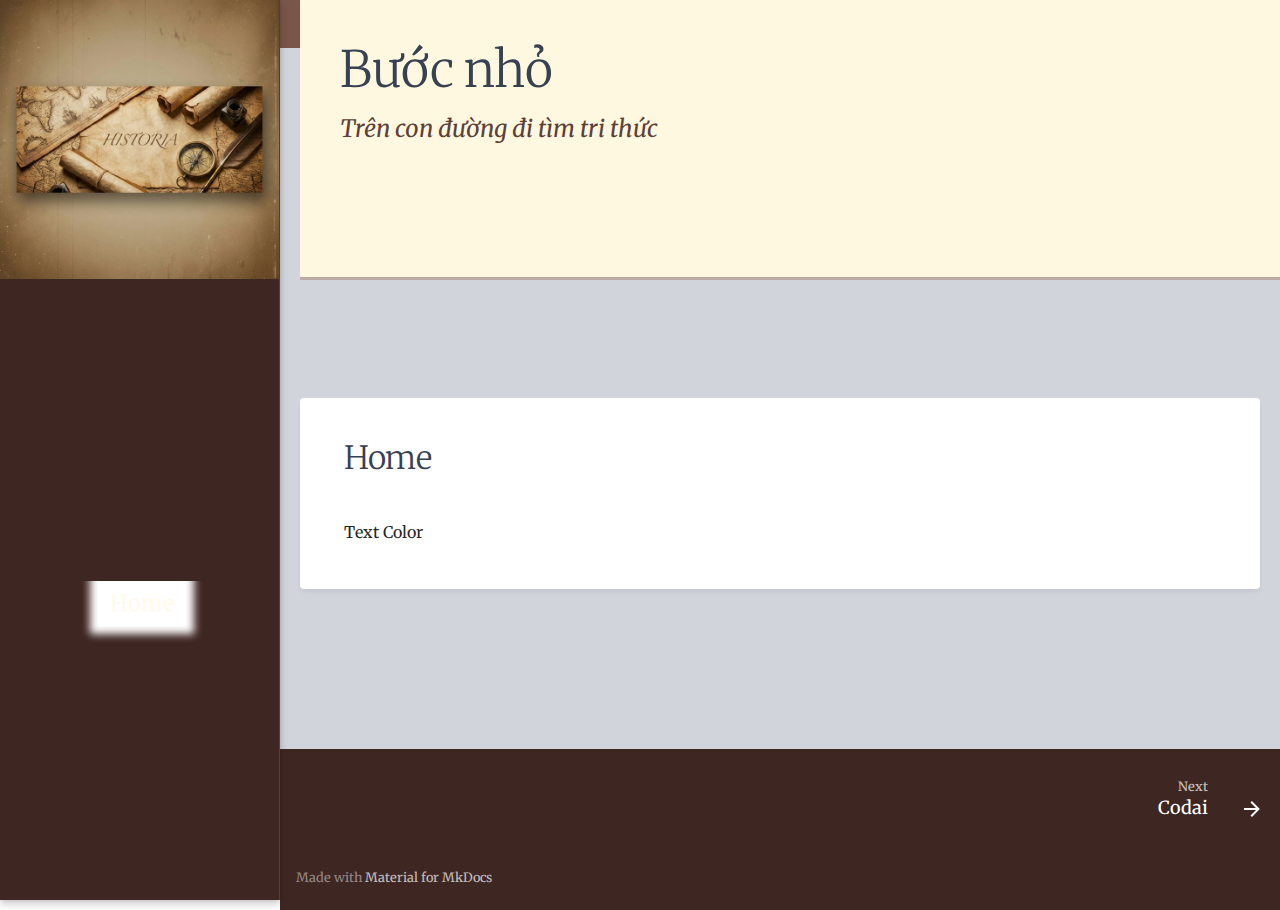
<file: index.html>
<!doctype html>
<html lang="en" class="no-js">
  <head>
    
      <meta charset="utf-8">
      <meta name="viewport" content="width=device-width,initial-scale=1">
      
      
      
        <link rel="canonical" href="https://sitename.example/">
      
      
      
        <link rel="next" href="C%E1%BB%95%20%C4%91%E1%BA%A1i/codai/">
      
      
        
      
      
      <link rel="icon" href="assets/images/favicon.png">
      <meta name="generator" content="mkdocs-1.6.1, mkdocs-material-9.7.1">
    
    
      
        <title>Bước nhỏ</title>
      
    
    
      <link rel="stylesheet" href="assets/stylesheets/main.484c7ddc.min.css">
      
        
        <link rel="stylesheet" href="assets/stylesheets/palette.ab4e12ef.min.css">
      
      


    
    
      
    
    
      
        
        
        <link rel="preconnect" href="https://fonts.gstatic.com" crossorigin>
        <link rel="stylesheet" href="https://fonts.googleapis.com/css?family=Merriweather:300,300i,400,400i,700,700i%7CRed+Hat+Mono:400,400i,700,700i&display=fallback">
        <style>:root{--md-text-font:"Merriweather";--md-code-font:"Red Hat Mono"}</style>
      
    
    
      <link rel="stylesheet" href="stylesheets/layout.css">
    
    <script>__md_scope=new URL(".",location),__md_hash=e=>[...e].reduce(((e,_)=>(e<<5)-e+_.charCodeAt(0)),0),__md_get=(e,_=localStorage,t=__md_scope)=>JSON.parse(_.getItem(t.pathname+"."+e)),__md_set=(e,_,t=localStorage,a=__md_scope)=>{try{t.setItem(a.pathname+"."+e,JSON.stringify(_))}catch(e){}}</script>
    
      

    
    
  </head>
  
  
    
    
    
    
    
    <body dir="ltr" data-md-color-scheme="default" data-md-color-primary="brown" data-md-color-accent="amber">
  
    
    <input class="md-toggle" data-md-toggle="drawer" type="checkbox" id="__drawer" autocomplete="off">
    <input class="md-toggle" data-md-toggle="search" type="checkbox" id="__search" autocomplete="off">
    <label class="md-overlay" for="__drawer"></label>
    <div data-md-component="skip">
      
    </div>
    <div data-md-component="announce">
      
    </div>
    
    

      <header class="md-header" data-md-component="header">
    <!-- Button to open drawer (mobile) -->
    <label class="md-header__button md-icon" for="__drawer">
        <svg xmlns="http://www.w3.org/2000/svg" viewBox="0 0 24 24"><path d="M3 6h18v2H3zm0 5h18v2H3zm0 5h18v2H3z"/></svg>
    </label>

    <nav class="md-header__inner md-grid" aria-label="Header">

        <!-- Banner Logo -->
        <div class="header-banner">
            <img src="assets/images/banner.png" alt="Header Banner">
        </div>
        <div class="md-header__title" data-md-component="header-title">
            <div class="md-header__ellipses">
                <div class="md-header__topic">
                    <span class="md-ellipsis">
                        <!-- Bước nhỏ -->
                    </span>
                </div>
            </div>
        </div>

        <!-- Navigation Menu -->
        <div class="header-nav">
            





<nav class="md-nav md-nav--primary md-nav--lifted" aria-label="Navigation" data-md-level="0">



    <label class="md-nav__title" for="__drawer">
        <a href="." title="Bước nhỏ"
            class="md-nav__button md-logo" aria-label="Bước nhỏ" data-md-component="logo">
            
  
  <svg xmlns="http://www.w3.org/2000/svg" viewBox="0 0 24 24"><path d="M12 8a3 3 0 0 0 3-3 3 3 0 0 0-3-3 3 3 0 0 0-3 3 3 3 0 0 0 3 3m0 3.54C9.64 9.35 6.5 8 3 8v11c3.5 0 6.64 1.35 9 3.54 2.36-2.19 5.5-3.54 9-3.54V8c-3.5 0-6.64 1.35-9 3.54"/></svg>

        </a>
        Bước nhỏ
    </label>
    
    <ul class="md-nav__list" data-md-scrollfix>
        
        
        
  
  
    
  
  
  
    <li class="md-nav__item md-nav__item--active">
      
      <input class="md-nav__toggle md-toggle" type="checkbox" id="__toc">
      
      
      
      <a href="." class="md-nav__link md-nav__link--active">
        
  
  
  <span class="md-ellipsis">
    
  
    Home
  

    
  </span>
  
  

      </a>
      
    </li>
  

        
        
        
  
  
  
  
    
    
    
    
      
      
    
    
    <li class="md-nav__item md-nav__item--nested">
      
        
        
        <input class="md-nav__toggle md-toggle " type="checkbox" id="__nav_2" >
        
          
          <label class="md-nav__link" for="__nav_2" id="__nav_2_label" tabindex="0">
            
  
  
  <span class="md-ellipsis">
    
  
    Cổ đại
  

    
  </span>
  
  

            <span class="md-nav__icon md-icon"></span>
          </label>
        
        <nav class="md-nav" data-md-level="1" aria-labelledby="__nav_2_label" aria-expanded="false">
          <label class="md-nav__title" for="__nav_2">
            <span class="md-nav__icon md-icon"></span>
            
  
    Cổ đại
  

          </label>
          <ul class="md-nav__list" data-md-scrollfix>
            
              
                
  
  
  
  
    <li class="md-nav__item">
      <a href="C%E1%BB%95%20%C4%91%E1%BA%A1i/codai/" class="md-nav__link">
        
  
  
  <span class="md-ellipsis">
    
  
    Codai
  

    
  </span>
  
  

      </a>
    </li>
  

              
            
          </ul>
        </nav>
      
    </li>
  

        
    </ul>
</nav>
        </div>

    </nav>
</header>
    

    <div class="md-container" data-md-component="container">
      
      
        
          
            
<nav class="md-tabs" aria-label="Tabs" data-md-component="tabs">
  <div class="md-grid">
    <ul class="md-tabs__list">
      
        
  
  
  
    
  
  
    <li class="md-tabs__item md-tabs__item--active">
      <a href="." class="md-tabs__link">
        
  
  
    
  
  Home

      </a>
    </li>
  

      
        
  
  
  
  
    
    
      <li class="md-tabs__item">
        <a href="C%E1%BB%95%20%C4%91%E1%BA%A1i/codai/" class="md-tabs__link">
          
  
  
  Cổ đại

        </a>
      </li>
    
  

      
    </ul>
  </div>
</nav>
          
        
      
      <main class="md-main" data-md-component="main">
        <div class="md-main__inner md-grid">
          
            
              
              <div class="md-sidebar md-sidebar--primary" data-md-component="sidebar" data-md-type="navigation" >
                <div class="md-sidebar__scrollwrap">
                  <div class="md-sidebar__inner">
                    





<nav class="md-nav md-nav--primary md-nav--lifted" aria-label="Navigation" data-md-level="0">



    <label class="md-nav__title" for="__drawer">
        <a href="." title="Bước nhỏ"
            class="md-nav__button md-logo" aria-label="Bước nhỏ" data-md-component="logo">
            
  
  <svg xmlns="http://www.w3.org/2000/svg" viewBox="0 0 24 24"><path d="M12 8a3 3 0 0 0 3-3 3 3 0 0 0-3-3 3 3 0 0 0-3 3 3 3 0 0 0 3 3m0 3.54C9.64 9.35 6.5 8 3 8v11c3.5 0 6.64 1.35 9 3.54 2.36-2.19 5.5-3.54 9-3.54V8c-3.5 0-6.64 1.35-9 3.54"/></svg>

        </a>
        Bước nhỏ
    </label>
    
    <ul class="md-nav__list" data-md-scrollfix>
        
        
        
  
  
    
  
  
  
    <li class="md-nav__item md-nav__item--active">
      
      <input class="md-nav__toggle md-toggle" type="checkbox" id="__toc">
      
      
      
      <a href="." class="md-nav__link md-nav__link--active">
        
  
  
  <span class="md-ellipsis">
    
  
    Home
  

    
  </span>
  
  

      </a>
      
    </li>
  

        
        
        
  
  
  
  
    
    
    
    
      
      
    
    
    <li class="md-nav__item md-nav__item--nested">
      
        
        
        <input class="md-nav__toggle md-toggle " type="checkbox" id="__nav_2" >
        
          
          <label class="md-nav__link" for="__nav_2" id="__nav_2_label" tabindex="0">
            
  
  
  <span class="md-ellipsis">
    
  
    Cổ đại
  

    
  </span>
  
  

            <span class="md-nav__icon md-icon"></span>
          </label>
        
        <nav class="md-nav" data-md-level="1" aria-labelledby="__nav_2_label" aria-expanded="false">
          <label class="md-nav__title" for="__nav_2">
            <span class="md-nav__icon md-icon"></span>
            
  
    Cổ đại
  

          </label>
          <ul class="md-nav__list" data-md-scrollfix>
            
              
                
  
  
  
  
    <li class="md-nav__item">
      <a href="C%E1%BB%95%20%C4%91%E1%BA%A1i/codai/" class="md-nav__link">
        
  
  
  <span class="md-ellipsis">
    
  
    Codai
  

    
  </span>
  
  

      </a>
    </li>
  

              
            
          </ul>
        </nav>
      
    </li>
  

        
    </ul>
</nav>
                  </div>
                </div>
              </div>
            
            
              
              <div class="md-sidebar md-sidebar--secondary" data-md-component="sidebar" data-md-type="toc" >
                <div class="md-sidebar__scrollwrap">
                  <div class="md-sidebar__inner">
                    

<nav class="md-nav md-nav--secondary" aria-label="Table of contents">
  
  
  
  
</nav>
                  </div>
                </div>
              </div>
            
          
          

<div class="md-typeset custom-hero">
    <h1>Bước nhỏ</h1>
    <p>Trên con đường đi tìm tri thức</p>
</div>

            <div class="md-content" data-md-component="content">
              
              <article class="md-content__inner md-typeset">
                

                  



  <h1>Home</h1>

<p>Text Color</p>












                

              </article>
            </div>
          

          
<script>var target=document.getElementById(location.hash.slice(1));target&&target.name&&(target.checked=target.name.startsWith("__tabbed_"))</script>
        </div>
        
      </main>
      
        <footer class="md-footer">
  
    
      
      <nav class="md-footer__inner md-grid" aria-label="Footer" >
        
        
          
          <a href="C%E1%BB%95%20%C4%91%E1%BA%A1i/codai/" class="md-footer__link md-footer__link--next" aria-label="Next: Codai">
            <div class="md-footer__title">
              <span class="md-footer__direction">
                Next
              </span>
              <div class="md-ellipsis">
                Codai
              </div>
            </div>
            <div class="md-footer__button md-icon">
              
              <svg xmlns="http://www.w3.org/2000/svg" viewBox="0 0 24 24"><path d="M4 11v2h12l-5.5 5.5 1.42 1.42L19.84 12l-7.92-7.92L10.5 5.5 16 11z"/></svg>
            </div>
          </a>
        
      </nav>
    
  
  <div class="md-footer-meta md-typeset">
    <div class="md-footer-meta__inner md-grid">
      <div class="md-copyright">
  
  
    Made with
    <a href="https://squidfunk.github.io/mkdocs-material/" target="_blank" rel="noopener">
      Material for MkDocs
    </a>
  
</div>
      
    </div>
  </div>
</footer>
      
    </div>
    <div class="md-dialog" data-md-component="dialog">
      <div class="md-dialog__inner md-typeset"></div>
    </div>
    
    
    
      
      
      <script id="__config" type="application/json">{"annotate": null, "base": ".", "features": ["navigation.footer", "navigation.tabs"], "search": "assets/javascripts/workers/search.2c215733.min.js", "tags": null, "translations": {"clipboard.copied": "Copied to clipboard", "clipboard.copy": "Copy to clipboard", "search.result.more.one": "1 more on this page", "search.result.more.other": "# more on this page", "search.result.none": "No matching documents", "search.result.one": "1 matching document", "search.result.other": "# matching documents", "search.result.placeholder": "Type to start searching", "search.result.term.missing": "Missing", "select.version": "Select version"}, "version": null}</script>
    
    
      <script src="assets/javascripts/bundle.79ae519e.min.js"></script>
      
    
  </body>
</html>
</file>
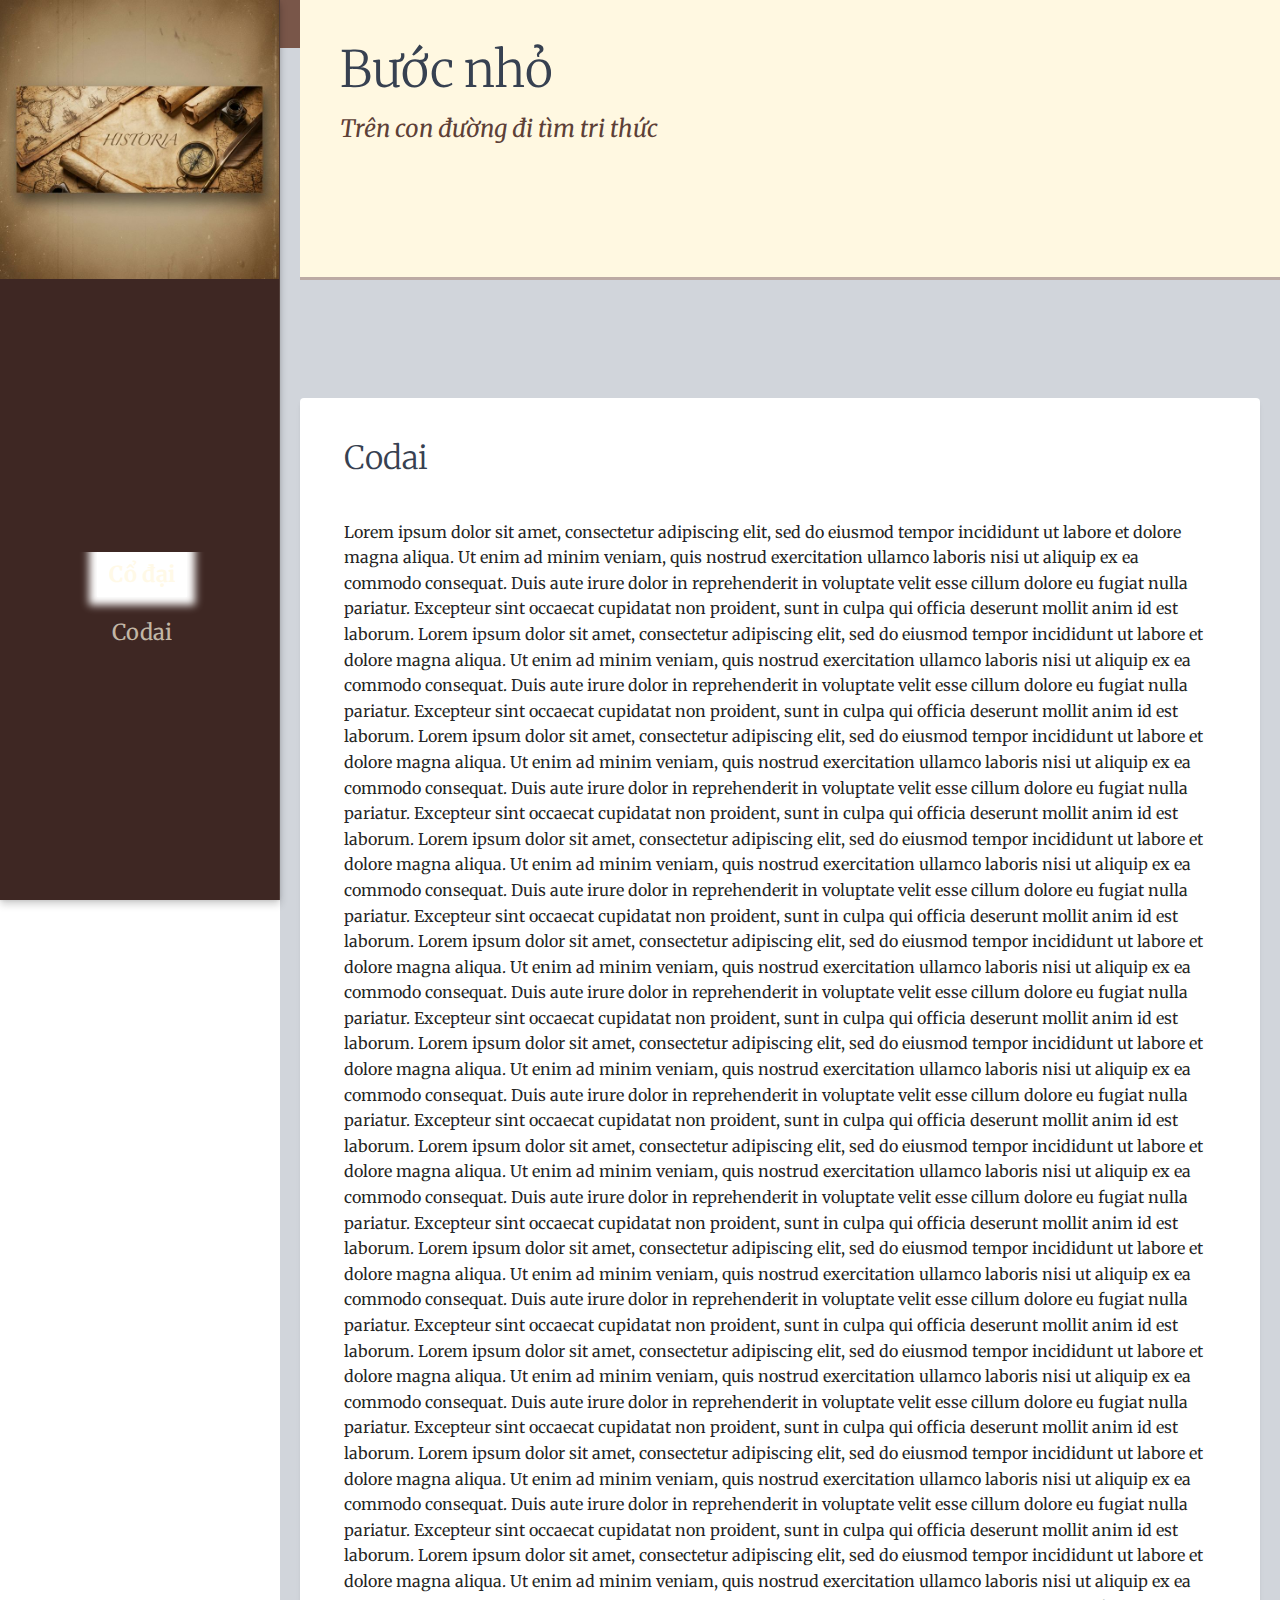
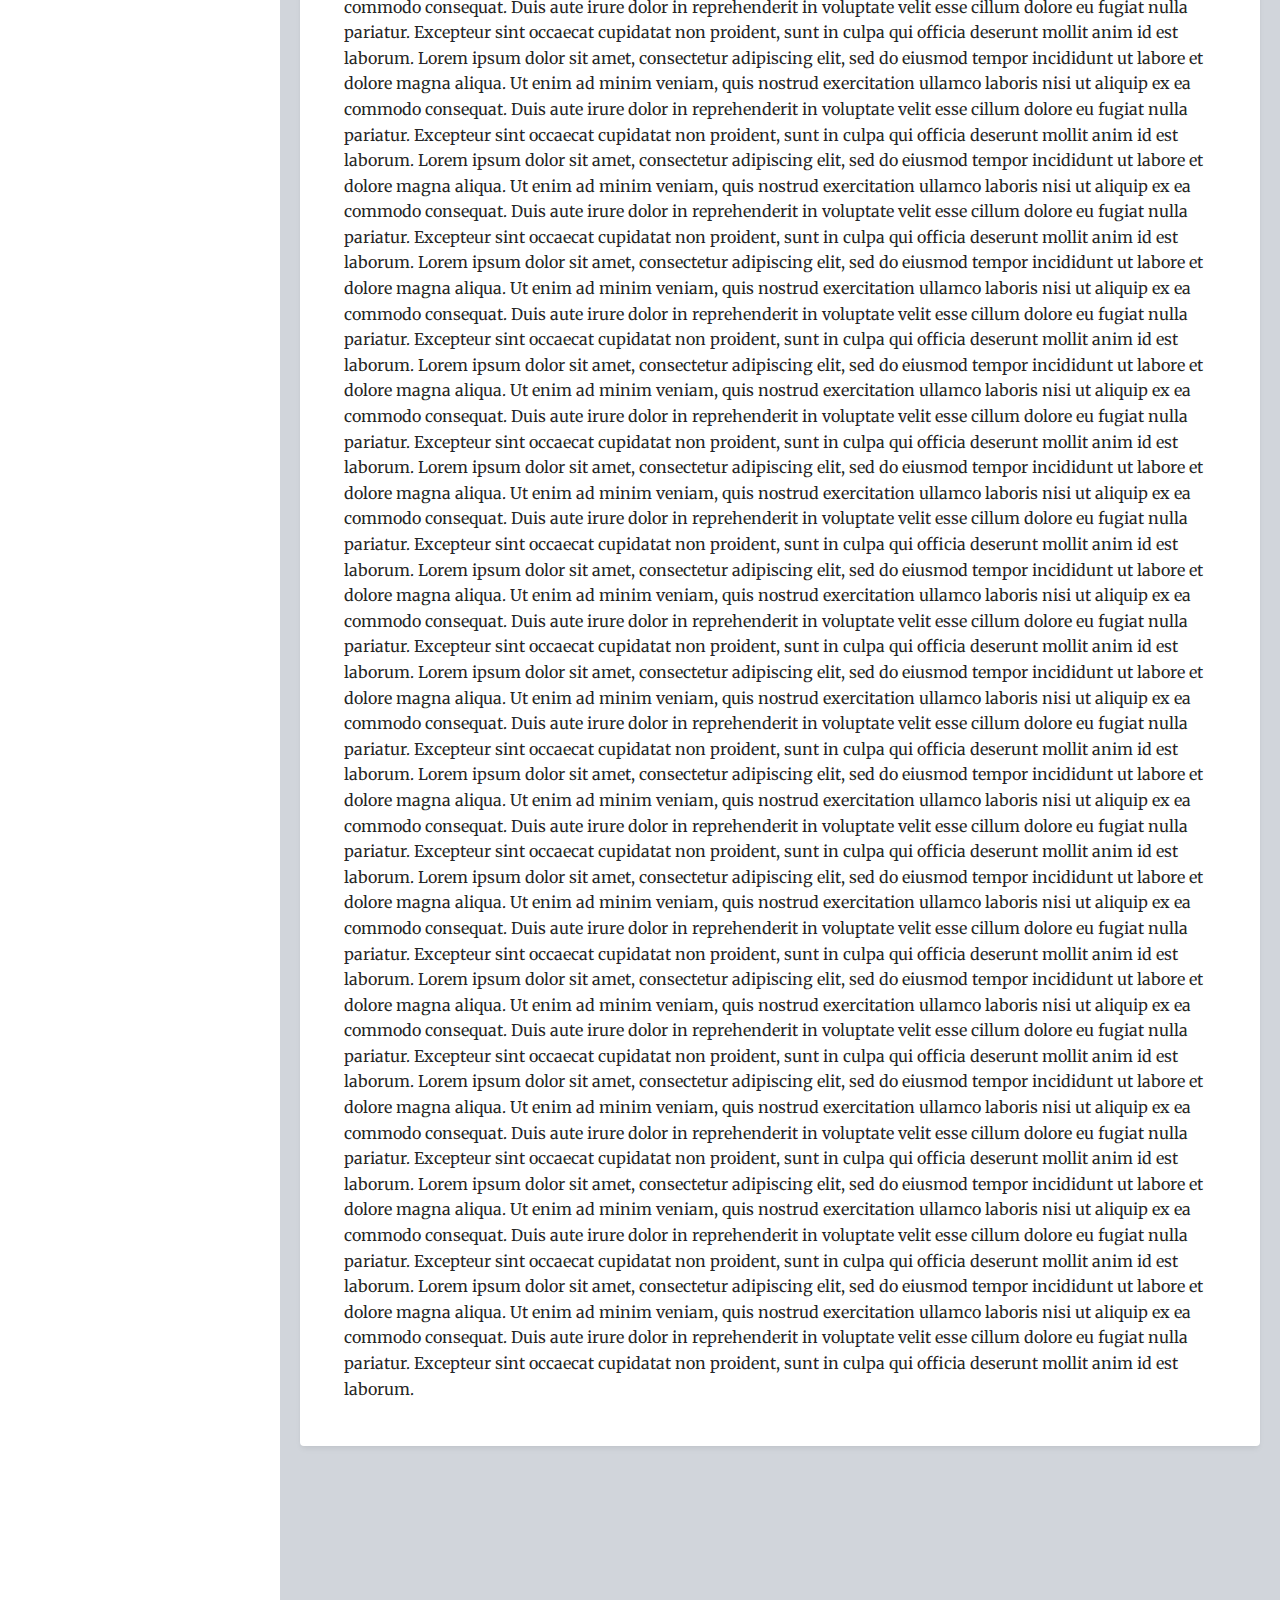
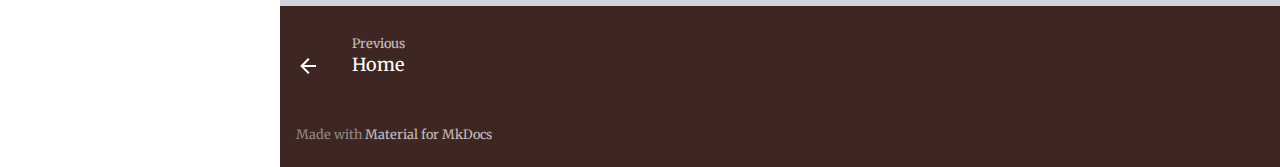
<file: Cổ đại/codai/index.html>
<!doctype html>
<html lang="en" class="no-js">
  <head>
    
      <meta charset="utf-8">
      <meta name="viewport" content="width=device-width,initial-scale=1">
      
      
      
        <link rel="canonical" href="https://sitename.example/C%E1%BB%95%20%C4%91%E1%BA%A1i/codai/">
      
      
        <link rel="prev" href="../..">
      
      
      
        
      
      
      <link rel="icon" href="../../assets/images/favicon.png">
      <meta name="generator" content="mkdocs-1.6.1, mkdocs-material-9.7.1">
    
    
      
        <title>Codai - Bước nhỏ</title>
      
    
    
      <link rel="stylesheet" href="../../assets/stylesheets/main.484c7ddc.min.css">
      
        
        <link rel="stylesheet" href="../../assets/stylesheets/palette.ab4e12ef.min.css">
      
      


    
    
      
    
    
      
        
        
        <link rel="preconnect" href="https://fonts.gstatic.com" crossorigin>
        <link rel="stylesheet" href="https://fonts.googleapis.com/css?family=Merriweather:300,300i,400,400i,700,700i%7CRed+Hat+Mono:400,400i,700,700i&display=fallback">
        <style>:root{--md-text-font:"Merriweather";--md-code-font:"Red Hat Mono"}</style>
      
    
    
      <link rel="stylesheet" href="../../stylesheets/layout.css">
    
    <script>__md_scope=new URL("../..",location),__md_hash=e=>[...e].reduce(((e,_)=>(e<<5)-e+_.charCodeAt(0)),0),__md_get=(e,_=localStorage,t=__md_scope)=>JSON.parse(_.getItem(t.pathname+"."+e)),__md_set=(e,_,t=localStorage,a=__md_scope)=>{try{t.setItem(a.pathname+"."+e,JSON.stringify(_))}catch(e){}}</script>
    
      

    
    
  </head>
  
  
    
    
    
    
    
    <body dir="ltr" data-md-color-scheme="default" data-md-color-primary="brown" data-md-color-accent="amber">
  
    
    <input class="md-toggle" data-md-toggle="drawer" type="checkbox" id="__drawer" autocomplete="off">
    <input class="md-toggle" data-md-toggle="search" type="checkbox" id="__search" autocomplete="off">
    <label class="md-overlay" for="__drawer"></label>
    <div data-md-component="skip">
      
    </div>
    <div data-md-component="announce">
      
    </div>
    
    

      <header class="md-header" data-md-component="header">
    <!-- Button to open drawer (mobile) -->
    <label class="md-header__button md-icon" for="__drawer">
        <svg xmlns="http://www.w3.org/2000/svg" viewBox="0 0 24 24"><path d="M3 6h18v2H3zm0 5h18v2H3zm0 5h18v2H3z"/></svg>
    </label>

    <nav class="md-header__inner md-grid" aria-label="Header">

        <!-- Banner Logo -->
        <div class="header-banner">
            <img src="../../assets/images/banner.png" alt="Header Banner">
        </div>
        <div class="md-header__title" data-md-component="header-title">
            <div class="md-header__ellipses">
                <div class="md-header__topic">
                    <span class="md-ellipsis">
                        <!-- Bước nhỏ -->
                    </span>
                </div>
            </div>
        </div>

        <!-- Navigation Menu -->
        <div class="header-nav">
            





<nav class="md-nav md-nav--primary md-nav--lifted" aria-label="Navigation" data-md-level="0">



    <label class="md-nav__title" for="__drawer">
        <a href="../.." title="Bước nhỏ"
            class="md-nav__button md-logo" aria-label="Bước nhỏ" data-md-component="logo">
            
  
  <svg xmlns="http://www.w3.org/2000/svg" viewBox="0 0 24 24"><path d="M12 8a3 3 0 0 0 3-3 3 3 0 0 0-3-3 3 3 0 0 0-3 3 3 3 0 0 0 3 3m0 3.54C9.64 9.35 6.5 8 3 8v11c3.5 0 6.64 1.35 9 3.54 2.36-2.19 5.5-3.54 9-3.54V8c-3.5 0-6.64 1.35-9 3.54"/></svg>

        </a>
        Bước nhỏ
    </label>
    
    <ul class="md-nav__list" data-md-scrollfix>
        
        
        
  
  
  
  
    <li class="md-nav__item">
      <a href="../.." class="md-nav__link">
        
  
  
  <span class="md-ellipsis">
    
  
    Home
  

    
  </span>
  
  

      </a>
    </li>
  

        
        
        
  
  
    
  
  
  
    
    
    
    
      
        
        
      
      
    
    
    <li class="md-nav__item md-nav__item--active md-nav__item--section md-nav__item--nested">
      
        
        
        <input class="md-nav__toggle md-toggle " type="checkbox" id="__nav_2" checked>
        
          
          <label class="md-nav__link" for="__nav_2" id="__nav_2_label" tabindex="">
            
  
  
  <span class="md-ellipsis">
    
  
    Cổ đại
  

    
  </span>
  
  

            <span class="md-nav__icon md-icon"></span>
          </label>
        
        <nav class="md-nav" data-md-level="1" aria-labelledby="__nav_2_label" aria-expanded="true">
          <label class="md-nav__title" for="__nav_2">
            <span class="md-nav__icon md-icon"></span>
            
  
    Cổ đại
  

          </label>
          <ul class="md-nav__list" data-md-scrollfix>
            
              
                
  
  
    
  
  
  
    <li class="md-nav__item md-nav__item--active">
      
      <input class="md-nav__toggle md-toggle" type="checkbox" id="__toc">
      
      
      
      <a href="./" class="md-nav__link md-nav__link--active">
        
  
  
  <span class="md-ellipsis">
    
  
    Codai
  

    
  </span>
  
  

      </a>
      
    </li>
  

              
            
          </ul>
        </nav>
      
    </li>
  

        
    </ul>
</nav>
        </div>

    </nav>
</header>
    

    <div class="md-container" data-md-component="container">
      
      
        
          
            
<nav class="md-tabs" aria-label="Tabs" data-md-component="tabs">
  <div class="md-grid">
    <ul class="md-tabs__list">
      
        
  
  
  
  
    <li class="md-tabs__item">
      <a href="../.." class="md-tabs__link">
        
  
  
    
  
  Home

      </a>
    </li>
  

      
        
  
  
  
    
  
  
    
    
      <li class="md-tabs__item md-tabs__item--active">
        <a href="./" class="md-tabs__link">
          
  
  
  Cổ đại

        </a>
      </li>
    
  

      
    </ul>
  </div>
</nav>
          
        
      
      <main class="md-main" data-md-component="main">
        <div class="md-main__inner md-grid">
          
            
              
              <div class="md-sidebar md-sidebar--primary" data-md-component="sidebar" data-md-type="navigation" >
                <div class="md-sidebar__scrollwrap">
                  <div class="md-sidebar__inner">
                    





<nav class="md-nav md-nav--primary md-nav--lifted" aria-label="Navigation" data-md-level="0">



    <label class="md-nav__title" for="__drawer">
        <a href="../.." title="Bước nhỏ"
            class="md-nav__button md-logo" aria-label="Bước nhỏ" data-md-component="logo">
            
  
  <svg xmlns="http://www.w3.org/2000/svg" viewBox="0 0 24 24"><path d="M12 8a3 3 0 0 0 3-3 3 3 0 0 0-3-3 3 3 0 0 0-3 3 3 3 0 0 0 3 3m0 3.54C9.64 9.35 6.5 8 3 8v11c3.5 0 6.64 1.35 9 3.54 2.36-2.19 5.5-3.54 9-3.54V8c-3.5 0-6.64 1.35-9 3.54"/></svg>

        </a>
        Bước nhỏ
    </label>
    
    <ul class="md-nav__list" data-md-scrollfix>
        
        
        
  
  
  
  
    <li class="md-nav__item">
      <a href="../.." class="md-nav__link">
        
  
  
  <span class="md-ellipsis">
    
  
    Home
  

    
  </span>
  
  

      </a>
    </li>
  

        
        
        
  
  
    
  
  
  
    
    
    
    
      
        
        
      
      
    
    
    <li class="md-nav__item md-nav__item--active md-nav__item--section md-nav__item--nested">
      
        
        
        <input class="md-nav__toggle md-toggle " type="checkbox" id="__nav_2" checked>
        
          
          <label class="md-nav__link" for="__nav_2" id="__nav_2_label" tabindex="">
            
  
  
  <span class="md-ellipsis">
    
  
    Cổ đại
  

    
  </span>
  
  

            <span class="md-nav__icon md-icon"></span>
          </label>
        
        <nav class="md-nav" data-md-level="1" aria-labelledby="__nav_2_label" aria-expanded="true">
          <label class="md-nav__title" for="__nav_2">
            <span class="md-nav__icon md-icon"></span>
            
  
    Cổ đại
  

          </label>
          <ul class="md-nav__list" data-md-scrollfix>
            
              
                
  
  
    
  
  
  
    <li class="md-nav__item md-nav__item--active">
      
      <input class="md-nav__toggle md-toggle" type="checkbox" id="__toc">
      
      
      
      <a href="./" class="md-nav__link md-nav__link--active">
        
  
  
  <span class="md-ellipsis">
    
  
    Codai
  

    
  </span>
  
  

      </a>
      
    </li>
  

              
            
          </ul>
        </nav>
      
    </li>
  

        
    </ul>
</nav>
                  </div>
                </div>
              </div>
            
            
              
              <div class="md-sidebar md-sidebar--secondary" data-md-component="sidebar" data-md-type="toc" >
                <div class="md-sidebar__scrollwrap">
                  <div class="md-sidebar__inner">
                    

<nav class="md-nav md-nav--secondary" aria-label="Table of contents">
  
  
  
  
</nav>
                  </div>
                </div>
              </div>
            
          
          

<div class="md-typeset custom-hero">
    <h1>Bước nhỏ</h1>
    <p>Trên con đường đi tìm tri thức</p>
</div>

            <div class="md-content" data-md-component="content">
              
              <article class="md-content__inner md-typeset">
                

                  



  <h1>Codai</h1>

<p>Lorem ipsum dolor sit amet, consectetur adipiscing elit, sed do eiusmod tempor incididunt ut labore et dolore magna aliqua. Ut enim ad minim veniam, quis nostrud exercitation ullamco laboris nisi ut aliquip ex ea commodo consequat. Duis aute irure dolor in reprehenderit in voluptate velit esse cillum dolore eu fugiat nulla pariatur. Excepteur sint occaecat cupidatat non proident, sunt in culpa qui officia deserunt mollit anim id est laborum.
Lorem ipsum dolor sit amet, consectetur adipiscing elit, sed do eiusmod tempor incididunt ut labore et dolore magna aliqua. Ut enim ad minim veniam, quis nostrud exercitation ullamco laboris nisi ut aliquip ex ea commodo consequat. Duis aute irure dolor in reprehenderit in voluptate velit esse cillum dolore eu fugiat nulla pariatur. Excepteur sint occaecat cupidatat non proident, sunt in culpa qui officia deserunt mollit anim id est laborum.
Lorem ipsum dolor sit amet, consectetur adipiscing elit, sed do eiusmod tempor incididunt ut labore et dolore magna aliqua. Ut enim ad minim veniam, quis nostrud exercitation ullamco laboris nisi ut aliquip ex ea commodo consequat. Duis aute irure dolor in reprehenderit in voluptate velit esse cillum dolore eu fugiat nulla pariatur. Excepteur sint occaecat cupidatat non proident, sunt in culpa qui officia deserunt mollit anim id est laborum.
Lorem ipsum dolor sit amet, consectetur adipiscing elit, sed do eiusmod tempor incididunt ut labore et dolore magna aliqua. Ut enim ad minim veniam, quis nostrud exercitation ullamco laboris nisi ut aliquip ex ea commodo consequat. Duis aute irure dolor in reprehenderit in voluptate velit esse cillum dolore eu fugiat nulla pariatur. Excepteur sint occaecat cupidatat non proident, sunt in culpa qui officia deserunt mollit anim id est laborum.
Lorem ipsum dolor sit amet, consectetur adipiscing elit, sed do eiusmod tempor incididunt ut labore et dolore magna aliqua. Ut enim ad minim veniam, quis nostrud exercitation ullamco laboris nisi ut aliquip ex ea commodo consequat. Duis aute irure dolor in reprehenderit in voluptate velit esse cillum dolore eu fugiat nulla pariatur. Excepteur sint occaecat cupidatat non proident, sunt in culpa qui officia deserunt mollit anim id est laborum.
Lorem ipsum dolor sit amet, consectetur adipiscing elit, sed do eiusmod tempor incididunt ut labore et dolore magna aliqua. Ut enim ad minim veniam, quis nostrud exercitation ullamco laboris nisi ut aliquip ex ea commodo consequat. Duis aute irure dolor in reprehenderit in voluptate velit esse cillum dolore eu fugiat nulla pariatur. Excepteur sint occaecat cupidatat non proident, sunt in culpa qui officia deserunt mollit anim id est laborum.
Lorem ipsum dolor sit amet, consectetur adipiscing elit, sed do eiusmod tempor incididunt ut labore et dolore magna aliqua. Ut enim ad minim veniam, quis nostrud exercitation ullamco laboris nisi ut aliquip ex ea commodo consequat. Duis aute irure dolor in reprehenderit in voluptate velit esse cillum dolore eu fugiat nulla pariatur. Excepteur sint occaecat cupidatat non proident, sunt in culpa qui officia deserunt mollit anim id est laborum.
Lorem ipsum dolor sit amet, consectetur adipiscing elit, sed do eiusmod tempor incididunt ut labore et dolore magna aliqua. Ut enim ad minim veniam, quis nostrud exercitation ullamco laboris nisi ut aliquip ex ea commodo consequat. Duis aute irure dolor in reprehenderit in voluptate velit esse cillum dolore eu fugiat nulla pariatur. Excepteur sint occaecat cupidatat non proident, sunt in culpa qui officia deserunt mollit anim id est laborum.
Lorem ipsum dolor sit amet, consectetur adipiscing elit, sed do eiusmod tempor incididunt ut labore et dolore magna aliqua. Ut enim ad minim veniam, quis nostrud exercitation ullamco laboris nisi ut aliquip ex ea commodo consequat. Duis aute irure dolor in reprehenderit in voluptate velit esse cillum dolore eu fugiat nulla pariatur. Excepteur sint occaecat cupidatat non proident, sunt in culpa qui officia deserunt mollit anim id est laborum.
Lorem ipsum dolor sit amet, consectetur adipiscing elit, sed do eiusmod tempor incididunt ut labore et dolore magna aliqua. Ut enim ad minim veniam, quis nostrud exercitation ullamco laboris nisi ut aliquip ex ea commodo consequat. Duis aute irure dolor in reprehenderit in voluptate velit esse cillum dolore eu fugiat nulla pariatur. Excepteur sint occaecat cupidatat non proident, sunt in culpa qui officia deserunt mollit anim id est laborum.
Lorem ipsum dolor sit amet, consectetur adipiscing elit, sed do eiusmod tempor incididunt ut labore et dolore magna aliqua. Ut enim ad minim veniam, quis nostrud exercitation ullamco laboris nisi ut aliquip ex ea commodo consequat. Duis aute irure dolor in reprehenderit in voluptate velit esse cillum dolore eu fugiat nulla pariatur. Excepteur sint occaecat cupidatat non proident, sunt in culpa qui officia deserunt mollit anim id est laborum.
Lorem ipsum dolor sit amet, consectetur adipiscing elit, sed do eiusmod tempor incididunt ut labore et dolore magna aliqua. Ut enim ad minim veniam, quis nostrud exercitation ullamco laboris nisi ut aliquip ex ea commodo consequat. Duis aute irure dolor in reprehenderit in voluptate velit esse cillum dolore eu fugiat nulla pariatur. Excepteur sint occaecat cupidatat non proident, sunt in culpa qui officia deserunt mollit anim id est laborum.
Lorem ipsum dolor sit amet, consectetur adipiscing elit, sed do eiusmod tempor incididunt ut labore et dolore magna aliqua. Ut enim ad minim veniam, quis nostrud exercitation ullamco laboris nisi ut aliquip ex ea commodo consequat. Duis aute irure dolor in reprehenderit in voluptate velit esse cillum dolore eu fugiat nulla pariatur. Excepteur sint occaecat cupidatat non proident, sunt in culpa qui officia deserunt mollit anim id est laborum.
Lorem ipsum dolor sit amet, consectetur adipiscing elit, sed do eiusmod tempor incididunt ut labore et dolore magna aliqua. Ut enim ad minim veniam, quis nostrud exercitation ullamco laboris nisi ut aliquip ex ea commodo consequat. Duis aute irure dolor in reprehenderit in voluptate velit esse cillum dolore eu fugiat nulla pariatur. Excepteur sint occaecat cupidatat non proident, sunt in culpa qui officia deserunt mollit anim id est laborum.
Lorem ipsum dolor sit amet, consectetur adipiscing elit, sed do eiusmod tempor incididunt ut labore et dolore magna aliqua. Ut enim ad minim veniam, quis nostrud exercitation ullamco laboris nisi ut aliquip ex ea commodo consequat. Duis aute irure dolor in reprehenderit in voluptate velit esse cillum dolore eu fugiat nulla pariatur. Excepteur sint occaecat cupidatat non proident, sunt in culpa qui officia deserunt mollit anim id est laborum.
Lorem ipsum dolor sit amet, consectetur adipiscing elit, sed do eiusmod tempor incididunt ut labore et dolore magna aliqua. Ut enim ad minim veniam, quis nostrud exercitation ullamco laboris nisi ut aliquip ex ea commodo consequat. Duis aute irure dolor in reprehenderit in voluptate velit esse cillum dolore eu fugiat nulla pariatur. Excepteur sint occaecat cupidatat non proident, sunt in culpa qui officia deserunt mollit anim id est laborum.
Lorem ipsum dolor sit amet, consectetur adipiscing elit, sed do eiusmod tempor incididunt ut labore et dolore magna aliqua. Ut enim ad minim veniam, quis nostrud exercitation ullamco laboris nisi ut aliquip ex ea commodo consequat. Duis aute irure dolor in reprehenderit in voluptate velit esse cillum dolore eu fugiat nulla pariatur. Excepteur sint occaecat cupidatat non proident, sunt in culpa qui officia deserunt mollit anim id est laborum.
Lorem ipsum dolor sit amet, consectetur adipiscing elit, sed do eiusmod tempor incididunt ut labore et dolore magna aliqua. Ut enim ad minim veniam, quis nostrud exercitation ullamco laboris nisi ut aliquip ex ea commodo consequat. Duis aute irure dolor in reprehenderit in voluptate velit esse cillum dolore eu fugiat nulla pariatur. Excepteur sint occaecat cupidatat non proident, sunt in culpa qui officia deserunt mollit anim id est laborum.
Lorem ipsum dolor sit amet, consectetur adipiscing elit, sed do eiusmod tempor incididunt ut labore et dolore magna aliqua. Ut enim ad minim veniam, quis nostrud exercitation ullamco laboris nisi ut aliquip ex ea commodo consequat. Duis aute irure dolor in reprehenderit in voluptate velit esse cillum dolore eu fugiat nulla pariatur. Excepteur sint occaecat cupidatat non proident, sunt in culpa qui officia deserunt mollit anim id est laborum.
Lorem ipsum dolor sit amet, consectetur adipiscing elit, sed do eiusmod tempor incididunt ut labore et dolore magna aliqua. Ut enim ad minim veniam, quis nostrud exercitation ullamco laboris nisi ut aliquip ex ea commodo consequat. Duis aute irure dolor in reprehenderit in voluptate velit esse cillum dolore eu fugiat nulla pariatur. Excepteur sint occaecat cupidatat non proident, sunt in culpa qui officia deserunt mollit anim id est laborum.
Lorem ipsum dolor sit amet, consectetur adipiscing elit, sed do eiusmod tempor incididunt ut labore et dolore magna aliqua. Ut enim ad minim veniam, quis nostrud exercitation ullamco laboris nisi ut aliquip ex ea commodo consequat. Duis aute irure dolor in reprehenderit in voluptate velit esse cillum dolore eu fugiat nulla pariatur. Excepteur sint occaecat cupidatat non proident, sunt in culpa qui officia deserunt mollit anim id est laborum.
Lorem ipsum dolor sit amet, consectetur adipiscing elit, sed do eiusmod tempor incididunt ut labore et dolore magna aliqua. Ut enim ad minim veniam, quis nostrud exercitation ullamco laboris nisi ut aliquip ex ea commodo consequat. Duis aute irure dolor in reprehenderit in voluptate velit esse cillum dolore eu fugiat nulla pariatur. Excepteur sint occaecat cupidatat non proident, sunt in culpa qui officia deserunt mollit anim id est laborum.
Lorem ipsum dolor sit amet, consectetur adipiscing elit, sed do eiusmod tempor incididunt ut labore et dolore magna aliqua. Ut enim ad minim veniam, quis nostrud exercitation ullamco laboris nisi ut aliquip ex ea commodo consequat. Duis aute irure dolor in reprehenderit in voluptate velit esse cillum dolore eu fugiat nulla pariatur. Excepteur sint occaecat cupidatat non proident, sunt in culpa qui officia deserunt mollit anim id est laborum.
Lorem ipsum dolor sit amet, consectetur adipiscing elit, sed do eiusmod tempor incididunt ut labore et dolore magna aliqua. Ut enim ad minim veniam, quis nostrud exercitation ullamco laboris nisi ut aliquip ex ea commodo consequat. Duis aute irure dolor in reprehenderit in voluptate velit esse cillum dolore eu fugiat nulla pariatur. Excepteur sint occaecat cupidatat non proident, sunt in culpa qui officia deserunt mollit anim id est laborum.</p>












                

              </article>
            </div>
          

          
<script>var target=document.getElementById(location.hash.slice(1));target&&target.name&&(target.checked=target.name.startsWith("__tabbed_"))</script>
        </div>
        
      </main>
      
        <footer class="md-footer">
  
    
      
      <nav class="md-footer__inner md-grid" aria-label="Footer" >
        
          
          <a href="../.." class="md-footer__link md-footer__link--prev" aria-label="Previous: Home">
            <div class="md-footer__button md-icon">
              
              <svg xmlns="http://www.w3.org/2000/svg" viewBox="0 0 24 24"><path d="M20 11v2H8l5.5 5.5-1.42 1.42L4.16 12l7.92-7.92L13.5 5.5 8 11z"/></svg>
            </div>
            <div class="md-footer__title">
              <span class="md-footer__direction">
                Previous
              </span>
              <div class="md-ellipsis">
                Home
              </div>
            </div>
          </a>
        
        
      </nav>
    
  
  <div class="md-footer-meta md-typeset">
    <div class="md-footer-meta__inner md-grid">
      <div class="md-copyright">
  
  
    Made with
    <a href="https://squidfunk.github.io/mkdocs-material/" target="_blank" rel="noopener">
      Material for MkDocs
    </a>
  
</div>
      
    </div>
  </div>
</footer>
      
    </div>
    <div class="md-dialog" data-md-component="dialog">
      <div class="md-dialog__inner md-typeset"></div>
    </div>
    
    
    
      
      
      <script id="__config" type="application/json">{"annotate": null, "base": "../..", "features": ["navigation.footer", "navigation.tabs"], "search": "../../assets/javascripts/workers/search.2c215733.min.js", "tags": null, "translations": {"clipboard.copied": "Copied to clipboard", "clipboard.copy": "Copy to clipboard", "search.result.more.one": "1 more on this page", "search.result.more.other": "# more on this page", "search.result.none": "No matching documents", "search.result.one": "1 matching document", "search.result.other": "# matching documents", "search.result.placeholder": "Type to start searching", "search.result.term.missing": "Missing", "select.version": "Select version"}, "version": null}</script>
    
    
      <script src="../../assets/javascripts/bundle.79ae519e.min.js"></script>
      
    
  </body>
</html>
</file>
<file: stylesheets/layout.css>
/* Layout adjustments for sidebar-only design */

/* Desktop view (Material's 1220px/76.25em breakpoint) */
@media screen and (min-width: 76.25em) {

    /* Vertical Header Sidebar */
    .md-header {
        width: 14rem;
        height: 100vh;
        position: fixed;
        left: 0;
        top: 0;
        display: flex;
        flex-direction: column;
        background-color: #3e2723;
        z-index: 100;
        color: #d7ccc8;
        border-right: 1px solid rgba(255, 255, 255, 0.1);
        padding: 0;
    }

    .md-header__inner {
        display: flex;
        flex-direction: column;
        align-items: flex-start;
        height: 100%;
        width: 100%;
        padding: 0;
    }

    .header-banner {
        width: 100%;
    }

    .header-banner img {
        width: 100%;
        display: block;
    }

    .md-header__title {
        padding: 1rem;
        margin: 0;
        font-size: 1.2rem;
        font-weight: bold;
    }

    .header-nav {
        width: 100%;
        flex-grow: 1;
        overflow-y: auto;
        padding: 0 1rem 1rem 1rem;
        scrollbar-width: thin;
        scrollbar-color: rgba(255, 255, 255, 0.2) transparent;
    }

    .header-nav::-webkit-scrollbar {
        width: 4px;
    }

    .header-nav::-webkit-scrollbar-thumb {
        background: rgba(255, 255, 255, 0.2);
        border-radius: 10px;
    }

    /* Reset some Material defaults for inner header nav */
    .header-nav .md-nav {
        background-color: transparent;
    }

    .header-nav .md-nav__title {
        display: none;
    }

    .header-nav .md-nav__list {
        font-size: 22px;
        display: flex;
        flex-direction: column;
        align-items: center;
        /* Center items horizontally in vertical sidebar */
    }

    .header-nav .md-nav__link {
        padding: 0.4rem 0.6rem;
        color: rgba(255, 248, 225, 0.8) !important;
        text-align: center;
        /* Center text labels */
    }

    .header-nav .md-nav__link:hover {
        color: #ffca28 !important;
        background-color: rgba(255, 255, 255, 0.1);
    }


    /* Custom Hero / Big Header (Fixed at top) */
    .custom-hero {
        background-color: #fff8e1;
        padding: 2rem 2rem;
        margin-bottom: 0;
        text-align: left;
        border-bottom: 3px solid #bcaaa4;
        height: 14rem;
        position: absolute;
        top: 0;
        left: 15rem;
        right: 0;
        width: auto;
        z-index: 50;
        margin-top: 0;
        box-sizing: border-box;
    }

    /* Hide original sidebars */
    .md-sidebar--primary,
    .md-sidebar--secondary {
        display: none !important;
    }

    .md-main {
        padding-top: 8rem;
    }

    .md-main__inner {
        margin-left: 0;
        max-width: 100%;
    }

    .md-footer {
        margin-left: 0;
        background-color: #3e2723;
    }

    .md-container {
        margin-left: 14rem;
        /* Offset for vertical header sidebar */
    }

    .md-content {
        margin: 8rem 1rem;
    }

    /* Hide the menu button on desktop since we have the vertical sidebar */
    .md-header__button[for="__drawer"] {
        display: none;
    }
}

/* Common Styles */
.custom-hero h1 {
    font-size: 2.5rem;
    margin: 0;
    color: #3e2723;
    font-family: "Merriweather", serif;
    line-height: 1.2;
}

.custom-hero p {
    font-size: 1.2rem;
    margin-top: 0.5rem;
    color: #5d4037;
    font-style: italic;
}

/* Adjust navigation links */
.md-nav--primary .md-nav__title {
    color: #fff8e1;
    font-weight: bold;
}

.md-nav--primary .md-nav__item a {
    color: rgba(255, 248, 225, 0.7) !important;
}

.md-nav--primary .md-nav__item a:hover {
    color: #ffca28 !important;
}

/* Force header navigation background */
.header-nav,
.header-nav .md-nav,
.header-nav .md-nav__list {
    background-color: #3e2723 !important;
}

.md-content {
    background-color: #ffffff;
    box-shadow: 0 4px 6px -1px rgba(0, 0, 0, 0.05), 0 2px 4px -1px rgba(0, 0, 0, 0.03);
    border-radius: 4px;
    padding: 1rem;
}

.md-container {
    background-color: #D1D5DB;
}

.md-typeset h1,
.md-typeset h2 {
    color: #374151;
}

.md-nav__title {
    display: none;
}

.md-sidebar__scrollwrap {
    margin: 30px;
    overflow: hidden;
    -ms-overflow-style: none;
    scrollbar-width: none;
}

.md-sidebar__scrollwrap::-webkit-scrollbar {
    display: none;
}

.md-nav__list {
    font-size: 20px;
}

.md-footer-meta {
    padding: 0.5rem 0;
    background-color: #3e2723;
}

.md-footer__inner {
    display: none;
}

/* Mobile & Tablet Specific Adjustments */
@media screen and (max-width: 76.24em) {

    .md-header {
        background-color: #3e2723 !important;
        position: fixed;
        width: 100%;
        height: 60px;
        z-index: 100;
        display: flex;
        /* Restore flex for alignment */
        align-items: center;
    }

    .md-header__inner {
        background-color: #3e2723 !important;
        display: flex;
        flex-direction: row;
        align-items: center;
        width: 100%;
        padding: 0 10px;
    }

    .header-nav {
        display: block !important;
        background-color: #3e2723 !important;
        flex-grow: 1;
        overflow-x: auto;
    }

    .header-nav .md-nav__list {
        display: flex;
        flex-direction: row;
        background-color: transparent !important;
        justify-content: center;
        /* Center items horizontally in mobile header */
        width: 100%;
    }

    .header-nav .md-nav__item {
        margin-right: 15px;
    }

    .header-nav .md-nav__link {
        color: #d7ccc8 !important;
        white-space: nowrap;
    }

    .header-banner {
        display: none;
        /* Hide sidebar-specific items */
    }

    .md-nav__list {
        background-color: #3e2723 !important;
    }
    

    .custom-hero {
        position: absolute;
        margin-top: 30px;
        height: 7rem;
        /* Offset for fixed header */
        background-color: #fff8e1;
        padding: 1.5rem 1rem;
        text-align: center;
        border-bottom: 2px solid #bcaaa4;
        width: 100%;
        box-sizing: border-box;
        z-index: 1;
    }

    .custom-hero h1 {
        font-size: 1.2rem;
        margin: 0;
    }

    .custom-hero p {
        font-size: 0.85rem;
        margin: 0.5rem 0 0;
        font-style: italic;
    }

    .md-main {
        padding-top: 0 !important;
    }

    .md-content {
        margin: 8rem 1rem;
    }

    /* Ensure drawer/menu button is visible */
    .md-header__button.md-icon {
        color: #d7ccc8;
        cursor: pointer;
        z-index: 110;
        margin: 0 10px;
    }
}
</file>
<file: assets/stylesheets/main.484c7ddc.min.css>
@charset "UTF-8";html{-webkit-text-size-adjust:none;-moz-text-size-adjust:none;text-size-adjust:none;box-sizing:border-box}*,:after,:before{box-sizing:inherit}@media (prefers-reduced-motion){*,:after,:before{transition:none!important}}body{margin:0}a,button,input,label{-webkit-tap-highlight-color:transparent}a{color:inherit;text-decoration:none}hr{border:0;box-sizing:initial;display:block;height:.05rem;overflow:visible;padding:0}small{font-size:80%}sub,sup{line-height:1em}img{border-style:none}table{border-collapse:initial;border-spacing:0}td,th{font-weight:400;vertical-align:top}button{background:#0000;border:0;font-family:inherit;font-size:inherit;margin:0;padding:0}input{border:0;outline:none}:root{--md-primary-fg-color:#4051b5;--md-primary-fg-color--light:#5d6cc0;--md-primary-fg-color--dark:#303fa1;--md-primary-bg-color:#fff;--md-primary-bg-color--light:#ffffffb3;--md-accent-fg-color:#526cfe;--md-accent-fg-color--transparent:#526cfe1a;--md-accent-bg-color:#fff;--md-accent-bg-color--light:#ffffffb3}[data-md-color-scheme=default]{color-scheme:light}[data-md-color-scheme=default] img[src$="#gh-dark-mode-only"],[data-md-color-scheme=default] img[src$="#only-dark"]{display:none}:root,[data-md-color-scheme=default]{--md-hue:225deg;--md-default-fg-color:#000000de;--md-default-fg-color--light:#0000008a;--md-default-fg-color--lighter:#00000052;--md-default-fg-color--lightest:#00000012;--md-default-bg-color:#fff;--md-default-bg-color--light:#ffffffb3;--md-default-bg-color--lighter:#ffffff4d;--md-default-bg-color--lightest:#ffffff1f;--md-code-fg-color:#36464e;--md-code-bg-color:#f5f5f5;--md-code-bg-color--light:#f5f5f5b3;--md-code-bg-color--lighter:#f5f5f54d;--md-code-hl-color:#4287ff;--md-code-hl-color--light:#4287ff1a;--md-code-hl-number-color:#d52a2a;--md-code-hl-special-color:#db1457;--md-code-hl-function-color:#a846b9;--md-code-hl-constant-color:#6e59d9;--md-code-hl-keyword-color:#3f6ec6;--md-code-hl-string-color:#1c7d4d;--md-code-hl-name-color:var(--md-code-fg-color);--md-code-hl-operator-color:var(--md-default-fg-color--light);--md-code-hl-punctuation-color:var(--md-default-fg-color--light);--md-code-hl-comment-color:var(--md-default-fg-color--light);--md-code-hl-generic-color:var(--md-default-fg-color--light);--md-code-hl-variable-color:var(--md-default-fg-color--light);--md-typeset-color:var(--md-default-fg-color);--md-typeset-a-color:var(--md-primary-fg-color);--md-typeset-del-color:#f5503d26;--md-typeset-ins-color:#0bd57026;--md-typeset-kbd-color:#fafafa;--md-typeset-kbd-accent-color:#fff;--md-typeset-kbd-border-color:#b8b8b8;--md-typeset-mark-color:#ffff0080;--md-typeset-table-color:#0000001f;--md-typeset-table-color--light:rgba(0,0,0,.035);--md-admonition-fg-color:var(--md-default-fg-color);--md-admonition-bg-color:var(--md-default-bg-color);--md-warning-fg-color:#000000de;--md-warning-bg-color:#ff9;--md-footer-fg-color:#fff;--md-footer-fg-color--light:#ffffffb3;--md-footer-fg-color--lighter:#ffffff73;--md-footer-bg-color:#000000de;--md-footer-bg-color--dark:#00000052;--md-shadow-z1:0 0.2rem 0.5rem #0000000d,0 0 0.05rem #0000001a;--md-shadow-z2:0 0.2rem 0.5rem #0000001a,0 0 0.05rem #00000040;--md-shadow-z3:0 0.2rem 0.5rem #0003,0 0 0.05rem #00000059}.md-icon svg{fill:currentcolor;display:block;height:1.2rem;width:1.2rem}body{-webkit-font-smoothing:antialiased;-moz-osx-font-smoothing:grayscale;--md-text-font-family:var(--md-text-font,_),-apple-system,BlinkMacSystemFont,Helvetica,Arial,sans-serif;--md-code-font-family:var(--md-code-font,_),SFMono-Regular,Consolas,Menlo,monospace}aside,body,input{font-feature-settings:"kern","liga";color:var(--md-typeset-color);font-family:var(--md-text-font-family)}code,kbd,pre{font-feature-settings:"kern";font-family:var(--md-code-font-family)}:root{--md-typeset-table-sort-icon:url('data:image/svg+xml;charset=utf-8,<svg xmlns="http://www.w3.org/2000/svg" viewBox="0 0 24 24"><path d="m18 21-4-4h3V7h-3l4-4 4 4h-3v10h3M2 19v-2h10v2M2 13v-2h7v2M2 7V5h4v2z"/></svg>');--md-typeset-table-sort-icon--asc:url('data:image/svg+xml;charset=utf-8,<svg xmlns="http://www.w3.org/2000/svg" viewBox="0 0 24 24"><path d="M19 17h3l-4 4-4-4h3V3h2M2 17h10v2H2M6 5v2H2V5m0 6h7v2H2z"/></svg>');--md-typeset-table-sort-icon--desc:url('data:image/svg+xml;charset=utf-8,<svg xmlns="http://www.w3.org/2000/svg" viewBox="0 0 24 24"><path d="M19 7h3l-4-4-4 4h3v14h2M2 17h10v2H2M6 5v2H2V5m0 6h7v2H2z"/></svg>')}.md-typeset{-webkit-print-color-adjust:exact;color-adjust:exact;font-size:.8rem;line-height:1.6;overflow-wrap:break-word}@media print{.md-typeset{font-size:.68rem}}.md-typeset blockquote,.md-typeset dl,.md-typeset figure,.md-typeset ol,.md-typeset pre,.md-typeset ul{margin-bottom:1em;margin-top:1em}.md-typeset h1{color:var(--md-default-fg-color--light);font-size:2em;line-height:1.3;margin:0 0 1.25em}.md-typeset h1,.md-typeset h2{font-weight:300;letter-spacing:-.01em}.md-typeset h2{font-size:1.5625em;line-height:1.4;margin:1.6em 0 .64em}.md-typeset h3{font-size:1.25em;font-weight:400;letter-spacing:-.01em;line-height:1.5;margin:1.6em 0 .8em}.md-typeset h2+h3{margin-top:.8em}.md-typeset h4{font-weight:700;letter-spacing:-.01em;margin:1em 0}.md-typeset h5,.md-typeset h6{color:var(--md-default-fg-color--light);font-size:.8em;font-weight:700;letter-spacing:-.01em;margin:1.25em 0}.md-typeset h5{text-transform:uppercase}.md-typeset h5 code{text-transform:none}.md-typeset hr{border-bottom:.05rem solid var(--md-default-fg-color--lightest);display:flow-root;margin:1.5em 0}.md-typeset a{color:var(--md-typeset-a-color);word-break:break-word}.md-typeset a,.md-typeset a:before{transition:color 125ms}.md-typeset a:focus,.md-typeset a:hover{color:var(--md-accent-fg-color)}.md-typeset a:focus code,.md-typeset a:hover code{background-color:var(--md-accent-fg-color--transparent);color:var(--md-accent-fg-color)}.md-typeset a code{color:var(--md-typeset-a-color)}.md-typeset a.focus-visible{outline-color:var(--md-accent-fg-color);outline-offset:.2rem}.md-typeset code,.md-typeset kbd,.md-typeset pre{color:var(--md-code-fg-color);direction:ltr;font-variant-ligatures:none;transition:background-color 125ms}@media print{.md-typeset code,.md-typeset kbd,.md-typeset pre{white-space:pre-wrap}}.md-typeset code{background-color:var(--md-code-bg-color);border-radius:.1rem;-webkit-box-decoration-break:clone;box-decoration-break:clone;font-size:.85em;padding:0 .2941176471em;transition:color 125ms,background-color 125ms;word-break:break-word}.md-typeset code:not(.focus-visible){-webkit-tap-highlight-color:transparent;outline:none}.md-typeset pre{display:flow-root;line-height:1.4;position:relative}.md-typeset pre>code{-webkit-box-decoration-break:slice;box-decoration-break:slice;box-shadow:none;display:block;margin:0;outline-color:var(--md-accent-fg-color);overflow:auto;padding:.7720588235em 1.1764705882em;scrollbar-color:var(--md-default-fg-color--lighter) #0000;scrollbar-width:thin;touch-action:auto;word-break:normal}.md-typeset pre>code:hover{scrollbar-color:var(--md-accent-fg-color) #0000}.md-typeset pre>code::-webkit-scrollbar{height:.2rem;width:.2rem}.md-typeset pre>code::-webkit-scrollbar-thumb{background-color:var(--md-default-fg-color--lighter)}.md-typeset pre>code::-webkit-scrollbar-thumb:hover{background-color:var(--md-accent-fg-color)}.md-typeset kbd{background-color:var(--md-typeset-kbd-color);border-radius:.1rem;box-shadow:0 .1rem 0 .05rem var(--md-typeset-kbd-border-color),0 .1rem 0 var(--md-typeset-kbd-border-color),0 -.1rem .2rem var(--md-typeset-kbd-accent-color) inset;color:var(--md-default-fg-color);display:inline-block;font-size:.75em;padding:0 .6666666667em;vertical-align:text-top;word-break:break-word}.md-typeset mark{background-color:var(--md-typeset-mark-color);-webkit-box-decoration-break:clone;box-decoration-break:clone;color:inherit;word-break:break-word}.md-typeset abbr{cursor:help;text-decoration:none}.md-typeset [data-preview],.md-typeset abbr{border-bottom:.05rem dotted var(--md-default-fg-color--light)}.md-typeset small{opacity:.75}[dir=ltr] .md-typeset sub,[dir=ltr] .md-typeset sup{margin-left:.078125em}[dir=rtl] .md-typeset sub,[dir=rtl] .md-typeset sup{margin-right:.078125em}[dir=ltr] .md-typeset blockquote{padding-left:.6rem}[dir=rtl] .md-typeset blockquote{padding-right:.6rem}[dir=ltr] .md-typeset blockquote{border-left:.2rem solid var(--md-default-fg-color--lighter)}[dir=rtl] .md-typeset blockquote{border-right:.2rem solid var(--md-default-fg-color--lighter)}.md-typeset blockquote{color:var(--md-default-fg-color--light);margin-left:0;margin-right:0}.md-typeset ul{list-style-type:disc}.md-typeset ul[type]{list-style-type:revert-layer}[dir=ltr] .md-typeset ol,[dir=ltr] .md-typeset ul{margin-left:.625em}[dir=rtl] .md-typeset ol,[dir=rtl] .md-typeset ul{margin-right:.625em}.md-typeset ol,.md-typeset ul{padding:0}.md-typeset ol:not([hidden]),.md-typeset ul:not([hidden]){display:flow-root}.md-typeset ol ol,.md-typeset ul ol{list-style-type:lower-alpha}.md-typeset ol ol ol,.md-typeset ul ol ol{list-style-type:lower-roman}.md-typeset ol ol ol ol,.md-typeset ul ol ol ol{list-style-type:upper-alpha}.md-typeset ol ol ol ol ol,.md-typeset ul ol ol ol ol{list-style-type:upper-roman}.md-typeset ol[type],.md-typeset ul[type]{list-style-type:revert-layer}[dir=ltr] .md-typeset ol li,[dir=ltr] .md-typeset ul li{margin-left:1.25em}[dir=rtl] .md-typeset ol li,[dir=rtl] .md-typeset ul li{margin-right:1.25em}.md-typeset ol li,.md-typeset ul li{margin-bottom:.5em}.md-typeset ol li blockquote,.md-typeset ol li p,.md-typeset ul li blockquote,.md-typeset ul li p{margin:.5em 0}.md-typeset ol li:last-child,.md-typeset ul li:last-child{margin-bottom:0}[dir=ltr] .md-typeset ol li ol,[dir=ltr] .md-typeset ol li ul,[dir=ltr] .md-typeset ul li ol,[dir=ltr] .md-typeset ul li ul{margin-left:.625em}[dir=rtl] .md-typeset ol li ol,[dir=rtl] .md-typeset ol li ul,[dir=rtl] .md-typeset ul li ol,[dir=rtl] .md-typeset ul li ul{margin-right:.625em}.md-typeset ol li ol,.md-typeset ol li ul,.md-typeset ul li ol,.md-typeset ul li ul{margin-bottom:.5em;margin-top:.5em}[dir=ltr] .md-typeset dd{margin-left:1.875em}[dir=rtl] .md-typeset dd{margin-right:1.875em}.md-typeset dd{margin-bottom:1.5em;margin-top:1em}.md-typeset img,.md-typeset svg,.md-typeset video{height:auto;max-width:100%}.md-typeset img[align=left]{margin:1em 1em 1em 0}.md-typeset img[align=right]{margin:1em 0 1em 1em}.md-typeset img[align]:only-child{margin-top:0}.md-typeset figure{display:flow-root;margin:1em auto;max-width:100%;text-align:center;width:fit-content}.md-typeset figure img{display:block;margin:0 auto}.md-typeset figcaption{font-style:italic;margin:1em auto;max-width:24rem}.md-typeset iframe{max-width:100%}.md-typeset table:not([class]){background-color:var(--md-default-bg-color);border:.05rem solid var(--md-typeset-table-color);border-radius:.1rem;display:inline-block;font-size:.64rem;max-width:100%;overflow:auto;touch-action:auto}@media print{.md-typeset table:not([class]){display:table}}.md-typeset table:not([class])+*{margin-top:1.5em}.md-typeset table:not([class]) td>:first-child,.md-typeset table:not([class]) th>:first-child{margin-top:0}.md-typeset table:not([class]) td>:last-child,.md-typeset table:not([class]) th>:last-child{margin-bottom:0}.md-typeset table:not([class]) td:not([align]),.md-typeset table:not([class]) th:not([align]){text-align:left}[dir=rtl] .md-typeset table:not([class]) td:not([align]),[dir=rtl] .md-typeset table:not([class]) th:not([align]){text-align:right}.md-typeset table:not([class]) th{font-weight:700;min-width:5rem;padding:.9375em 1.25em;vertical-align:top}.md-typeset table:not([class]) td{border-top:.05rem solid var(--md-typeset-table-color);padding:.9375em 1.25em;vertical-align:top}.md-typeset table:not([class]) tbody tr{transition:background-color 125ms}.md-typeset table:not([class]) tbody tr:hover{background-color:var(--md-typeset-table-color--light);box-shadow:0 .05rem 0 var(--md-default-bg-color) inset}.md-typeset table:not([class]) a{word-break:normal}.md-typeset table th[role=columnheader]{cursor:pointer}[dir=ltr] .md-typeset table th[role=columnheader]:after{margin-left:.5em}[dir=rtl] .md-typeset table th[role=columnheader]:after{margin-right:.5em}.md-typeset table th[role=columnheader]:after{content:"";display:inline-block;height:1.2em;-webkit-mask-image:var(--md-typeset-table-sort-icon);mask-image:var(--md-typeset-table-sort-icon);-webkit-mask-repeat:no-repeat;mask-repeat:no-repeat;-webkit-mask-size:contain;mask-size:contain;transition:background-color 125ms;vertical-align:text-bottom;width:1.2em}.md-typeset table th[role=columnheader]:hover:after{background-color:var(--md-default-fg-color--lighter)}.md-typeset table th[role=columnheader][aria-sort=ascending]:after{background-color:var(--md-default-fg-color--light);-webkit-mask-image:var(--md-typeset-table-sort-icon--asc);mask-image:var(--md-typeset-table-sort-icon--asc)}.md-typeset table th[role=columnheader][aria-sort=descending]:after{background-color:var(--md-default-fg-color--light);-webkit-mask-image:var(--md-typeset-table-sort-icon--desc);mask-image:var(--md-typeset-table-sort-icon--desc)}.md-typeset__scrollwrap{margin:1em -.8rem;overflow-x:auto;touch-action:auto}.md-typeset__table{display:inline-block;margin-bottom:.5em;padding:0 .8rem}@media print{.md-typeset__table{display:block}}html .md-typeset__table table{display:table;margin:0;overflow:hidden;width:100%}@media screen and (max-width:44.984375em){.md-content__inner>pre{margin:1em -.8rem}.md-content__inner>pre code{border-radius:0}}.md-typeset .md-author{border-radius:100%;display:block;flex-shrink:0;height:1.6rem;overflow:hidden;position:relative;transition:color 125ms,transform 125ms;width:1.6rem}.md-typeset .md-author img{display:block}.md-typeset .md-author--more{background:var(--md-default-fg-color--lightest);color:var(--md-default-fg-color--lighter);font-size:.6rem;font-weight:700;line-height:1.6rem;text-align:center}.md-typeset .md-author--long{height:2.4rem;width:2.4rem}.md-typeset a.md-author{transform:scale(1)}.md-typeset a.md-author img{border-radius:100%;filter:grayscale(100%) opacity(75%);transition:filter 125ms}.md-typeset a.md-author:focus,.md-typeset a.md-author:hover{transform:scale(1.1);z-index:1}.md-typeset a.md-author:focus img,.md-typeset a.md-author:hover img{filter:grayscale(0)}.md-banner{background-color:var(--md-footer-bg-color);color:var(--md-footer-fg-color);overflow:auto}@media print{.md-banner{display:none}}.md-banner--warning{background-color:var(--md-warning-bg-color);color:var(--md-warning-fg-color)}.md-banner__inner{font-size:.7rem;margin:.6rem auto;padding:0 .8rem}[dir=ltr] .md-banner__button{float:right}[dir=rtl] .md-banner__button{float:left}.md-banner__button{color:inherit;cursor:pointer;transition:opacity .25s}.no-js .md-banner__button{display:none}.md-banner__button:hover{opacity:.7}html{font-size:125%;height:100%;overflow-x:hidden}@media screen and (min-width:100em){html{font-size:137.5%}}@media screen and (min-width:125em){html{font-size:150%}}body{background-color:var(--md-default-bg-color);display:flex;flex-direction:column;font-size:.5rem;min-height:100%;position:relative;width:100%}@media print{body{display:block}}@media screen and (max-width:59.984375em){body[data-md-scrolllock]{position:fixed}}.md-grid{margin-left:auto;margin-right:auto;max-width:61rem}.md-container{display:flex;flex-direction:column;flex-grow:1}@media print{.md-container{display:block}}.md-main{flex-grow:1}.md-main__inner{display:flex;height:100%;margin-top:1.5rem}.md-ellipsis{overflow:hidden;text-overflow:ellipsis}.md-toggle{display:none}.md-option{height:0;opacity:0;position:absolute;width:0}.md-option:checked+label:not([hidden]){display:block}.md-option.focus-visible+label{outline-color:var(--md-accent-fg-color);outline-style:auto}.md-skip{background-color:var(--md-default-fg-color);border-radius:.1rem;color:var(--md-default-bg-color);font-size:.64rem;margin:.5rem;opacity:0;outline-color:var(--md-accent-fg-color);padding:.3rem .5rem;position:fixed;transform:translateY(.4rem);z-index:-1}.md-skip:focus{opacity:1;transform:translateY(0);transition:transform .25s cubic-bezier(.4,0,.2,1),opacity 175ms 75ms;z-index:10}@page{margin:25mm}:root{--md-clipboard-icon:url('data:image/svg+xml;charset=utf-8,<svg xmlns="http://www.w3.org/2000/svg" viewBox="0 0 24 24"><path d="M19 21H8V7h11m0-2H8a2 2 0 0 0-2 2v14a2 2 0 0 0 2 2h11a2 2 0 0 0 2-2V7a2 2 0 0 0-2-2m-3-4H4a2 2 0 0 0-2 2v14h2V3h12z"/></svg>')}.md-clipboard{border-radius:.1rem;color:var(--md-default-fg-color--lightest);cursor:pointer;height:1.5em;outline-color:var(--md-accent-fg-color);outline-offset:.1rem;transition:color .25s;width:1.5em;z-index:1}@media print{.md-clipboard{display:none}}.md-clipboard:not(.focus-visible){-webkit-tap-highlight-color:transparent;outline:none}:hover>.md-clipboard{color:var(--md-default-fg-color--light)}.md-clipboard:focus,.md-clipboard:hover{color:var(--md-accent-fg-color)}.md-clipboard:after{background-color:currentcolor;content:"";display:block;height:1.125em;margin:0 auto;-webkit-mask-image:var(--md-clipboard-icon);mask-image:var(--md-clipboard-icon);-webkit-mask-position:center;mask-position:center;-webkit-mask-repeat:no-repeat;mask-repeat:no-repeat;-webkit-mask-size:contain;mask-size:contain;width:1.125em}.md-clipboard--inline{cursor:pointer}.md-clipboard--inline code{transition:color .25s,background-color .25s}.md-clipboard--inline:focus code,.md-clipboard--inline:hover code{background-color:var(--md-accent-fg-color--transparent);color:var(--md-accent-fg-color)}:root{--md-code-select-icon:url('data:image/svg+xml;charset=utf-8,<svg xmlns="http://www.w3.org/2000/svg" viewBox="0 0 24 24"><path d="M19 19h-4v2h4c1.1 0 2-.9 2-2v-4h-2m0-12h-4v2h4v4h2V5c0-1.1-.9-2-2-2M5 5h4V3H5c-1.1 0-2 .9-2 2v4h2m0 6H3v4c0 1.1.9 2 2 2h4v-2H5zm2-4h2v2H7zm4 0h2v2h-2zm4 0h2v2h-2zM7 7h2v2H7zm4 0h2v2h-2zm4 0h2v2h-2zm-8 8h2v2H7zm4 0h2v2h-2zm4 0h2v2h-2z"/></svg>');--md-code-copy-icon:url('data:image/svg+xml;charset=utf-8,<svg xmlns="http://www.w3.org/2000/svg" viewBox="0 0 24 24"><path d="M19 21H8V7h11m0-2H8a2 2 0 0 0-2 2v14a2 2 0 0 0 2 2h11a2 2 0 0 0 2-2V7a2 2 0 0 0-2-2m-3-4H4a2 2 0 0 0-2 2v14h2V3h12z"/></svg>')}.md-typeset .md-code__content{display:grid}.md-code__nav{background-color:var(--md-code-bg-color--lighter);border-radius:.1rem;display:flex;gap:.2rem;padding:.2rem;position:absolute;right:.25em;top:.25em;transition:background-color .25s;z-index:1}:hover>.md-code__nav{background-color:var(--md-code-bg-color--light)}.md-code__button{color:var(--md-default-fg-color--lightest);cursor:pointer;display:block;height:1.5em;outline-color:var(--md-accent-fg-color);outline-offset:.1rem;transition:color .25s;width:1.5em}:hover>*>.md-code__button{color:var(--md-default-fg-color--light)}.md-code__button.focus-visible,.md-code__button:hover{color:var(--md-accent-fg-color)}.md-code__button--active{color:var(--md-default-fg-color)!important}.md-code__button:after{background-color:currentcolor;content:"";display:block;height:1.125em;margin:0 auto;-webkit-mask-position:center;mask-position:center;-webkit-mask-repeat:no-repeat;mask-repeat:no-repeat;-webkit-mask-size:contain;mask-size:contain;width:1.125em}.md-code__button[data-md-type=select]:after{-webkit-mask-image:var(--md-code-select-icon);mask-image:var(--md-code-select-icon)}.md-code__button[data-md-type=copy]:after{-webkit-mask-image:var(--md-code-copy-icon);mask-image:var(--md-code-copy-icon)}@keyframes consent{0%{opacity:0;transform:translateY(100%)}to{opacity:1;transform:translateY(0)}}@keyframes overlay{0%{opacity:0}to{opacity:1}}.md-consent__overlay{animation:overlay .25s both;-webkit-backdrop-filter:blur(.1rem);backdrop-filter:blur(.1rem);background-color:#0000008a;height:100%;opacity:1;position:fixed;top:0;width:100%;z-index:5}.md-consent__inner{animation:consent .5s cubic-bezier(.1,.7,.1,1) both;background-color:var(--md-default-bg-color);border:0;border-radius:.1rem;bottom:0;box-shadow:0 0 .2rem #0000001a,0 .2rem .4rem #0003;max-height:100%;overflow:auto;padding:0;position:fixed;width:100%;z-index:5}.md-consent__form{padding:.8rem}.md-consent__settings{display:none;margin:1em 0}input:checked+.md-consent__settings{display:block}.md-consent__controls{margin-bottom:.8rem}.md-typeset .md-consent__controls .md-button{display:inline}@media screen and (max-width:44.984375em){.md-typeset .md-consent__controls .md-button{display:block;margin-top:.4rem;text-align:center;width:100%}}.md-consent label{cursor:pointer}.md-content{flex-grow:1;min-width:0}.md-content__inner{margin:0 .8rem 1.2rem;padding-top:.6rem}@media screen and (min-width:76.25em){[dir=ltr] .md-sidebar--primary:not([hidden])~.md-content>.md-content__inner{margin-left:1.2rem}[dir=ltr] .md-sidebar--secondary:not([hidden])~.md-content>.md-content__inner,[dir=rtl] .md-sidebar--primary:not([hidden])~.md-content>.md-content__inner{margin-right:1.2rem}[dir=rtl] .md-sidebar--secondary:not([hidden])~.md-content>.md-content__inner{margin-left:1.2rem}}.md-content__inner:before{content:"";display:block;height:.4rem}.md-content__inner>:last-child{margin-bottom:0}[dir=ltr] .md-content__button{float:right}[dir=rtl] .md-content__button{float:left}[dir=ltr] .md-content__button{margin-left:.4rem}[dir=rtl] .md-content__button{margin-right:.4rem}.md-content__button{margin:.4rem 0;padding:0}@media print{.md-content__button{display:none}}.md-typeset .md-content__button{color:var(--md-default-fg-color--lighter)}.md-content__button svg{display:inline;vertical-align:top}[dir=rtl] .md-content__button svg{transform:scaleX(-1)}[dir=ltr] .md-dialog{right:.8rem}[dir=rtl] .md-dialog{left:.8rem}.md-dialog{background-color:var(--md-default-fg-color);border-radius:.1rem;bottom:.8rem;box-shadow:var(--md-shadow-z3);min-width:11.1rem;opacity:0;padding:.4rem .6rem;pointer-events:none;position:fixed;transform:translateY(100%);transition:transform 0ms .4s,opacity .4s;z-index:4}@media print{.md-dialog{display:none}}.md-dialog--active{opacity:1;pointer-events:auto;transform:translateY(0);transition:transform .4s cubic-bezier(.075,.85,.175,1),opacity .4s}.md-dialog__inner{color:var(--md-default-bg-color);font-size:.7rem}.md-feedback{margin:2em 0 1em;text-align:center}.md-feedback fieldset{border:none;margin:0;padding:0}.md-feedback__title{font-weight:700;margin:1em auto}.md-feedback__inner{position:relative}.md-feedback__list{display:flex;flex-wrap:wrap;place-content:baseline center;position:relative}.md-feedback__list:hover .md-icon:not(:disabled){color:var(--md-default-fg-color--lighter)}:disabled .md-feedback__list{min-height:1.8rem}.md-feedback__icon{color:var(--md-default-fg-color--light);cursor:pointer;flex-shrink:0;margin:0 .1rem;transition:color 125ms}.md-feedback__icon:not(:disabled).md-icon:hover{color:var(--md-accent-fg-color)}.md-feedback__icon:disabled{color:var(--md-default-fg-color--lightest);pointer-events:none}.md-feedback__note{opacity:0;position:relative;transform:translateY(.4rem);transition:transform .4s cubic-bezier(.1,.7,.1,1),opacity .15s}.md-feedback__note>*{margin:0 auto;max-width:16rem}:disabled .md-feedback__note{opacity:1;transform:translateY(0)}@media print{.md-feedback{display:none}}.md-footer{background-color:var(--md-footer-bg-color);color:var(--md-footer-fg-color)}@media print{.md-footer{display:none}}.md-footer__inner{justify-content:space-between;overflow:auto;padding:.2rem}.md-footer__inner:not([hidden]){display:flex}.md-footer__link{align-items:end;display:flex;flex-grow:0.01;margin-bottom:.4rem;margin-top:1rem;max-width:100%;outline-color:var(--md-accent-fg-color);overflow:hidden;transition:opacity .25s}.md-footer__link:focus,.md-footer__link:hover{opacity:.7}[dir=rtl] .md-footer__link svg{transform:scaleX(-1)}@media screen and (max-width:44.984375em){.md-footer__link--prev{flex-shrink:0}.md-footer__link--prev .md-footer__title{display:none}}[dir=ltr] .md-footer__link--next{margin-left:auto}[dir=rtl] .md-footer__link--next{margin-right:auto}.md-footer__link--next{text-align:right}[dir=rtl] .md-footer__link--next{text-align:left}.md-footer__title{flex-grow:1;font-size:.9rem;margin-bottom:.7rem;max-width:calc(100% - 2.4rem);padding:0 1rem;white-space:nowrap}.md-footer__button{margin:.2rem;padding:.4rem}.md-footer__direction{font-size:.64rem;opacity:.7}.md-footer-meta{background-color:var(--md-footer-bg-color--dark)}.md-footer-meta__inner{display:flex;flex-wrap:wrap;justify-content:space-between;padding:.2rem}html .md-footer-meta.md-typeset a{color:var(--md-footer-fg-color--light)}html .md-footer-meta.md-typeset a:focus,html .md-footer-meta.md-typeset a:hover{color:var(--md-footer-fg-color)}.md-copyright{color:var(--md-footer-fg-color--lighter);font-size:.64rem;margin:auto .6rem;padding:.4rem 0;width:100%}@media screen and (min-width:45em){.md-copyright{width:auto}}.md-copyright__highlight{color:var(--md-footer-fg-color--light)}.md-social{display:inline-flex;gap:.2rem;margin:0 .4rem;padding:.2rem 0 .6rem}@media screen and (min-width:45em){.md-social{padding:.6rem 0}}.md-social__link{display:inline-block;height:1.6rem;text-align:center;width:1.6rem}.md-social__link:before{line-height:1.9}.md-social__link svg{fill:currentcolor;max-height:.8rem;vertical-align:-25%}.md-typeset .md-button{border:.1rem solid;border-radius:.1rem;color:var(--md-primary-fg-color);cursor:pointer;display:inline-block;font-weight:700;padding:.625em 2em;transition:color 125ms,background-color 125ms,border-color 125ms}.md-typeset .md-button--primary{background-color:var(--md-primary-fg-color);border-color:var(--md-primary-fg-color);color:var(--md-primary-bg-color)}.md-typeset .md-button:focus,.md-typeset .md-button:hover{background-color:var(--md-accent-fg-color);border-color:var(--md-accent-fg-color);color:var(--md-accent-bg-color)}[dir=ltr] .md-typeset .md-input{border-top-left-radius:.1rem}[dir=ltr] .md-typeset .md-input,[dir=rtl] .md-typeset .md-input{border-top-right-radius:.1rem}[dir=rtl] .md-typeset .md-input{border-top-left-radius:.1rem}.md-typeset .md-input{border-bottom:.1rem solid var(--md-default-fg-color--lighter);box-shadow:var(--md-shadow-z1);font-size:.8rem;height:1.8rem;padding:0 .6rem;transition:border .25s,box-shadow .25s}.md-typeset .md-input:focus,.md-typeset .md-input:hover{border-bottom-color:var(--md-accent-fg-color);box-shadow:var(--md-shadow-z2)}.md-typeset .md-input--stretch{width:100%}.md-header{background-color:var(--md-primary-fg-color);box-shadow:0 0 .2rem #0000,0 .2rem .4rem #0000;color:var(--md-primary-bg-color);display:block;left:0;position:sticky;right:0;top:0;z-index:4}@media print{.md-header{display:none}}.md-header[hidden]{transform:translateY(-100%);transition:transform .25s cubic-bezier(.8,0,.6,1),box-shadow .25s}.md-header--shadow{box-shadow:0 0 .2rem #0000001a,0 .2rem .4rem #0003;transition:transform .25s cubic-bezier(.1,.7,.1,1),box-shadow .25s}.md-header__inner{align-items:center;display:flex;padding:0 .2rem}.md-header__button{color:currentcolor;cursor:pointer;margin:.2rem;outline-color:var(--md-accent-fg-color);padding:.4rem;position:relative;transition:opacity .25s;vertical-align:middle;z-index:1}.md-header__button:hover{opacity:.7}.md-header__button:not([hidden]){display:inline-block}.md-header__button:not(.focus-visible){-webkit-tap-highlight-color:transparent;outline:none}.md-header__button.md-logo{margin:.2rem;padding:.4rem}@media screen and (max-width:76.234375em){.md-header__button.md-logo{display:none}}.md-header__button.md-logo img,.md-header__button.md-logo svg{fill:currentcolor;display:block;height:1.2rem;width:auto}@media screen and (min-width:60em){.md-header__button[for=__search]{display:none}}.no-js .md-header__button[for=__search]{display:none}[dir=rtl] .md-header__button[for=__search] svg{transform:scaleX(-1)}@media screen and (min-width:76.25em){.md-header__button[for=__drawer]{display:none}}.md-header__topic{display:flex;max-width:100%;position:absolute;transition:transform .4s cubic-bezier(.1,.7,.1,1),opacity .15s;white-space:nowrap}.md-header__topic+.md-header__topic{opacity:0;pointer-events:none;transform:translateX(1.25rem);transition:transform .4s cubic-bezier(1,.7,.1,.1),opacity .15s;z-index:-1}[dir=rtl] .md-header__topic+.md-header__topic{transform:translateX(-1.25rem)}.md-header__topic:first-child{font-weight:700}[dir=ltr] .md-header__title{margin-left:1rem;margin-right:.4rem}[dir=rtl] .md-header__title{margin-left:.4rem;margin-right:1rem}.md-header__title{flex-grow:1;font-size:.9rem;height:2.4rem;line-height:2.4rem}.md-header__title--active .md-header__topic{opacity:0;pointer-events:none;transform:translateX(-1.25rem);transition:transform .4s cubic-bezier(1,.7,.1,.1),opacity .15s;z-index:-1}[dir=rtl] .md-header__title--active .md-header__topic{transform:translateX(1.25rem)}.md-header__title--active .md-header__topic+.md-header__topic{opacity:1;pointer-events:auto;transform:translateX(0);transition:transform .4s cubic-bezier(.1,.7,.1,1),opacity .15s;z-index:0}.md-header__title>.md-header__ellipsis{height:100%;position:relative;width:100%}.md-header__option{display:flex;flex-shrink:0;max-width:100%;transition:max-width 0ms .25s,opacity .25s .25s;white-space:nowrap}[data-md-toggle=search]:checked~.md-header .md-header__option{max-width:0;opacity:0;transition:max-width 0ms,opacity 0ms}.md-header__option>input{bottom:0}.md-header__source{display:none}@media screen and (min-width:60em){[dir=ltr] .md-header__source{margin-left:1rem}[dir=rtl] .md-header__source{margin-right:1rem}.md-header__source{display:block;max-width:11.7rem;width:11.7rem}}@media screen and (min-width:76.25em){[dir=ltr] .md-header__source{margin-left:1.4rem}[dir=rtl] .md-header__source{margin-right:1.4rem}}.md-meta{color:var(--md-default-fg-color--light);font-size:.7rem;line-height:1.3}.md-meta__list{display:inline-flex;flex-wrap:wrap;list-style:none;margin:0;padding:0}.md-meta__item:not(:last-child):after{content:"·";margin-left:.2rem;margin-right:.2rem}.md-meta__link{color:var(--md-typeset-a-color)}.md-meta__link:focus,.md-meta__link:hover{color:var(--md-accent-fg-color)}.md-draft{background-color:#ff1744;border-radius:.125em;color:#fff;display:inline-block;font-weight:700;padding-left:.5714285714em;padding-right:.5714285714em}:root{--md-nav-icon--prev:url('data:image/svg+xml;charset=utf-8,<svg xmlns="http://www.w3.org/2000/svg" viewBox="0 0 24 24"><path d="M20 11v2H8l5.5 5.5-1.42 1.42L4.16 12l7.92-7.92L13.5 5.5 8 11z"/></svg>');--md-nav-icon--next:url('data:image/svg+xml;charset=utf-8,<svg xmlns="http://www.w3.org/2000/svg" viewBox="0 0 24 24"><path d="M8.59 16.58 13.17 12 8.59 7.41 10 6l6 6-6 6z"/></svg>');--md-toc-icon:url('data:image/svg+xml;charset=utf-8,<svg xmlns="http://www.w3.org/2000/svg" viewBox="0 0 24 24"><path d="M3 9h14V7H3zm0 4h14v-2H3zm0 4h14v-2H3zm16 0h2v-2h-2zm0-10v2h2V7zm0 6h2v-2h-2z"/></svg>')}.md-nav{font-size:.7rem;line-height:1.3}.md-nav__title{color:var(--md-default-fg-color--light);display:block;font-weight:700;overflow:hidden;padding:0 .6rem;text-overflow:ellipsis}.md-nav__title .md-nav__button{display:none}.md-nav__title .md-nav__button img{height:100%;width:auto}.md-nav__title .md-nav__button.md-logo img,.md-nav__title .md-nav__button.md-logo svg{fill:currentcolor;display:block;height:2.4rem;max-width:100%;object-fit:contain;width:auto}.md-nav__list{list-style:none;margin:0;padding:0}.md-nav__link{align-items:flex-start;display:flex;gap:.4rem;margin-top:.625em;scroll-snap-align:start;transition:color 125ms}.md-nav__link--passed,.md-nav__link--passed code{color:var(--md-default-fg-color--light)}.md-nav__item .md-nav__link--active,.md-nav__item .md-nav__link--active code{color:var(--md-typeset-a-color)}.md-nav__link .md-ellipsis{position:relative}.md-nav__link .md-ellipsis code{word-break:normal}[dir=ltr] .md-nav__link .md-icon:last-child{margin-left:auto}[dir=rtl] .md-nav__link .md-icon:last-child{margin-right:auto}.md-nav__link .md-typeset{font-size:.7rem;line-height:1.3}.md-nav__link svg{fill:currentcolor;flex-shrink:0;height:1.3em;position:relative}.md-nav__link[for]:focus,.md-nav__link[for]:hover,.md-nav__link[href]:focus,.md-nav__link[href]:hover{color:var(--md-accent-fg-color);cursor:pointer}.md-nav__link[for]:focus code,.md-nav__link[for]:hover code,.md-nav__link[href]:focus code,.md-nav__link[href]:hover code{background-color:var(--md-accent-fg-color--transparent);color:var(--md-accent-fg-color)}.md-nav__link.focus-visible{outline-color:var(--md-accent-fg-color);outline-offset:.2rem}.md-nav--primary .md-nav__link[for=__toc]{display:none}.md-nav--primary .md-nav__link[for=__toc] .md-icon:after{background-color:currentcolor;display:block;height:100%;-webkit-mask-image:var(--md-toc-icon);mask-image:var(--md-toc-icon);width:100%}.md-nav--primary .md-nav__link[for=__toc]~.md-nav{display:none}.md-nav__container>.md-nav__link{margin-top:0}.md-nav__container>.md-nav__link:first-child{flex-grow:1;min-width:0}.md-nav__icon{flex-shrink:0}.md-nav__source{display:none}@media screen and (max-width:76.234375em){.md-nav--primary,.md-nav--primary .md-nav{background-color:var(--md-default-bg-color);display:flex;flex-direction:column;height:100%;left:0;position:absolute;right:0;top:0;z-index:1}.md-nav--primary .md-nav__item,.md-nav--primary .md-nav__title{font-size:.8rem;line-height:1.5}.md-nav--primary .md-nav__title{background-color:var(--md-default-fg-color--lightest);color:var(--md-default-fg-color--light);cursor:pointer;height:5.6rem;line-height:2.4rem;padding:3rem .8rem .2rem;position:relative;white-space:nowrap}[dir=ltr] .md-nav--primary .md-nav__title .md-nav__icon{left:.4rem}[dir=rtl] .md-nav--primary .md-nav__title .md-nav__icon{right:.4rem}.md-nav--primary .md-nav__title .md-nav__icon{display:block;height:1.2rem;margin:.2rem;position:absolute;top:.4rem;width:1.2rem}.md-nav--primary .md-nav__title .md-nav__icon:after{background-color:currentcolor;content:"";display:block;height:100%;-webkit-mask-image:var(--md-nav-icon--prev);mask-image:var(--md-nav-icon--prev);-webkit-mask-position:center;mask-position:center;-webkit-mask-repeat:no-repeat;mask-repeat:no-repeat;-webkit-mask-size:contain;mask-size:contain;width:100%}.md-nav--primary .md-nav__title~.md-nav__list{background-color:var(--md-default-bg-color);box-shadow:0 .05rem 0 var(--md-default-fg-color--lightest) inset;overflow-y:auto;scroll-snap-type:y mandatory;touch-action:pan-y}.md-nav--primary .md-nav__title~.md-nav__list>:first-child{border-top:0}.md-nav--primary .md-nav__title[for=__drawer]{background-color:var(--md-primary-fg-color);color:var(--md-primary-bg-color);font-weight:700}.md-nav--primary .md-nav__title .md-logo{display:block;left:.2rem;margin:.2rem;padding:.4rem;position:absolute;right:.2rem;top:.2rem}.md-nav--primary .md-nav__list{flex:1}.md-nav--primary .md-nav__item{border-top:.05rem solid var(--md-default-fg-color--lightest)}.md-nav--primary .md-nav__item--active>.md-nav__link{color:var(--md-typeset-a-color)}.md-nav--primary .md-nav__item--active>.md-nav__link:focus,.md-nav--primary .md-nav__item--active>.md-nav__link:hover{color:var(--md-accent-fg-color)}.md-nav--primary .md-nav__link{margin-top:0;padding:.6rem .8rem}.md-nav--primary .md-nav__link svg{margin-top:.1em}.md-nav--primary .md-nav__link>.md-nav__link{padding:0}[dir=ltr] .md-nav--primary .md-nav__link .md-nav__icon{margin-right:-.2rem}[dir=rtl] .md-nav--primary .md-nav__link .md-nav__icon{margin-left:-.2rem}.md-nav--primary .md-nav__link .md-nav__icon{font-size:1.2rem;height:1.2rem;width:1.2rem}.md-nav--primary .md-nav__link .md-nav__icon:after{background-color:currentcolor;content:"";display:block;height:100%;-webkit-mask-image:var(--md-nav-icon--next);mask-image:var(--md-nav-icon--next);-webkit-mask-position:center;mask-position:center;-webkit-mask-repeat:no-repeat;mask-repeat:no-repeat;-webkit-mask-size:contain;mask-size:contain;width:100%}[dir=rtl] .md-nav--primary .md-nav__icon:after{transform:scale(-1)}.md-nav--primary .md-nav--secondary .md-nav{background-color:initial;position:static}[dir=ltr] .md-nav--primary .md-nav--secondary .md-nav .md-nav__link{padding-left:1.4rem}[dir=rtl] .md-nav--primary .md-nav--secondary .md-nav .md-nav__link{padding-right:1.4rem}[dir=ltr] .md-nav--primary .md-nav--secondary .md-nav .md-nav .md-nav__link{padding-left:2rem}[dir=rtl] .md-nav--primary .md-nav--secondary .md-nav .md-nav .md-nav__link{padding-right:2rem}[dir=ltr] .md-nav--primary .md-nav--secondary .md-nav .md-nav .md-nav .md-nav__link{padding-left:2.6rem}[dir=rtl] .md-nav--primary .md-nav--secondary .md-nav .md-nav .md-nav .md-nav__link{padding-right:2.6rem}[dir=ltr] .md-nav--primary .md-nav--secondary .md-nav .md-nav .md-nav .md-nav .md-nav__link{padding-left:3.2rem}[dir=rtl] .md-nav--primary .md-nav--secondary .md-nav .md-nav .md-nav .md-nav .md-nav__link{padding-right:3.2rem}.md-nav--secondary{background-color:initial}.md-nav__toggle~.md-nav{display:flex;opacity:0;transform:translateX(100%);transition:transform .25s cubic-bezier(.8,0,.6,1),opacity 125ms 50ms}[dir=rtl] .md-nav__toggle~.md-nav{transform:translateX(-100%)}.md-nav__toggle:checked~.md-nav{opacity:1;transform:translateX(0);transition:transform .25s cubic-bezier(.4,0,.2,1),opacity 125ms 125ms}.md-nav__toggle:checked~.md-nav>.md-nav__list{backface-visibility:hidden}}@media screen and (max-width:59.984375em){.md-nav--primary .md-nav__link[for=__toc]{display:flex}.md-nav--primary .md-nav__link[for=__toc] .md-icon:after{content:""}.md-nav--primary .md-nav__link[for=__toc]+.md-nav__link{display:none}.md-nav--primary .md-nav__link[for=__toc]~.md-nav{display:flex}.md-nav__source{background-color:var(--md-primary-fg-color--dark);color:var(--md-primary-bg-color);display:block;padding:0 .2rem}}@media screen and (min-width:60em) and (max-width:76.234375em){.md-nav--integrated .md-nav__link[for=__toc]{display:flex}.md-nav--integrated .md-nav__link[for=__toc] .md-icon:after{content:""}.md-nav--integrated .md-nav__link[for=__toc]+.md-nav__link{display:none}.md-nav--integrated .md-nav__link[for=__toc]~.md-nav{display:flex}}@media screen and (min-width:60em){.md-nav{margin-bottom:-.4rem}.md-nav--secondary .md-nav__title{background:var(--md-default-bg-color);box-shadow:0 0 .4rem .4rem var(--md-default-bg-color);position:sticky;top:0;z-index:1}.md-nav--secondary .md-nav__title[for=__toc]{scroll-snap-align:start}.md-nav--secondary .md-nav__title .md-nav__icon{display:none}[dir=ltr] .md-nav--secondary .md-nav__list{padding-left:.6rem}[dir=rtl] .md-nav--secondary .md-nav__list{padding-right:.6rem}.md-nav--secondary .md-nav__list{padding-bottom:.4rem}[dir=ltr] .md-nav--secondary .md-nav__item>.md-nav__link{margin-right:.4rem}[dir=rtl] .md-nav--secondary .md-nav__item>.md-nav__link{margin-left:.4rem}}@media screen and (min-width:76.25em){.md-nav{margin-bottom:-.4rem;transition:max-height .25s cubic-bezier(.86,0,.07,1)}.md-nav--primary .md-nav__title{background:var(--md-default-bg-color);box-shadow:0 0 .4rem .4rem var(--md-default-bg-color);position:sticky;top:0;z-index:1}.md-nav--primary .md-nav__title[for=__drawer]{scroll-snap-align:start}.md-nav--primary .md-nav__title .md-nav__icon{display:none}[dir=ltr] .md-nav--primary .md-nav__list{padding-left:.6rem}[dir=rtl] .md-nav--primary .md-nav__list{padding-right:.6rem}.md-nav--primary .md-nav__list{padding-bottom:.4rem}[dir=ltr] .md-nav--primary .md-nav__item>.md-nav__link{margin-right:.4rem}[dir=rtl] .md-nav--primary .md-nav__item>.md-nav__link{margin-left:.4rem}.md-nav__toggle~.md-nav{display:grid;grid-template-rows:minmax(.4rem,0fr);opacity:0;transition:grid-template-rows .25s cubic-bezier(.86,0,.07,1),opacity .25s,visibility 0ms .25s;visibility:collapse}.md-nav__toggle~.md-nav>.md-nav__list{overflow:hidden}.md-nav__toggle.md-toggle--indeterminate~.md-nav,.md-nav__toggle:checked~.md-nav{grid-template-rows:minmax(.4rem,1fr);opacity:1;transition:grid-template-rows .25s cubic-bezier(.86,0,.07,1),opacity .15s .1s,visibility 0ms;visibility:visible}.md-nav__toggle.md-toggle--indeterminate~.md-nav{transition:none}.md-nav__item--nested>.md-nav>.md-nav__title{display:none}.md-nav__item--section{display:block;margin:1.25em 0}.md-nav__item--section:last-child{margin-bottom:0}.md-nav__item--section>.md-nav__link{font-weight:700}.md-nav__item--section>.md-nav__link[for]{color:var(--md-default-fg-color--light)}.md-nav__item--section>.md-nav__link:not(.md-nav__container){pointer-events:none}.md-nav__item--section>.md-nav__link .md-icon,.md-nav__item--section>.md-nav__link>[for]{display:none}[dir=ltr] .md-nav__item--section>.md-nav{margin-left:-.6rem}[dir=rtl] .md-nav__item--section>.md-nav{margin-right:-.6rem}.md-nav__item--section>.md-nav{display:block;opacity:1;visibility:visible}.md-nav__item--section>.md-nav>.md-nav__list>.md-nav__item{padding:0}.md-nav__icon{border-radius:100%;height:.9rem;transition:background-color .25s;width:.9rem}.md-nav__icon:hover{background-color:var(--md-accent-fg-color--transparent)}.md-nav__icon:after{background-color:currentcolor;border-radius:100%;content:"";display:inline-block;height:100%;-webkit-mask-image:var(--md-nav-icon--next);mask-image:var(--md-nav-icon--next);-webkit-mask-position:center;mask-position:center;-webkit-mask-repeat:no-repeat;mask-repeat:no-repeat;-webkit-mask-size:contain;mask-size:contain;transition:transform .25s;vertical-align:-.1rem;width:100%}[dir=rtl] .md-nav__icon:after{transform:rotate(180deg)}.md-nav__item--nested .md-nav__toggle:checked~.md-nav__link .md-nav__icon:after,.md-nav__item--nested .md-toggle--indeterminate~.md-nav__link .md-nav__icon:after{transform:rotate(90deg)}.md-nav--lifted>.md-nav__list>.md-nav__item,.md-nav--lifted>.md-nav__title{display:none}.md-nav--lifted>.md-nav__list>.md-nav__item--active{display:block}.md-nav--lifted>.md-nav__list>.md-nav__item--active>.md-nav__link{background:var(--md-default-bg-color);box-shadow:0 0 .4rem .4rem var(--md-default-bg-color);margin-top:0;position:sticky;top:0;z-index:1}.md-nav--lifted>.md-nav__list>.md-nav__item--active>.md-nav__link:not(.md-nav__container){pointer-events:none}.md-nav--lifted>.md-nav__list>.md-nav__item--active.md-nav__item--section{margin:0}[dir=ltr] .md-nav--lifted>.md-nav__list>.md-nav__item>.md-nav:not(.md-nav--secondary){margin-left:-.6rem}[dir=rtl] .md-nav--lifted>.md-nav__list>.md-nav__item>.md-nav:not(.md-nav--secondary){margin-right:-.6rem}.md-nav--lifted>.md-nav__list>.md-nav__item>[for]{color:var(--md-default-fg-color--light)}.md-nav--lifted .md-nav[data-md-level="1"]{grid-template-rows:minmax(.4rem,1fr);opacity:1;visibility:visible}[dir=ltr] .md-nav--integrated>.md-nav__list>.md-nav__item--active .md-nav--secondary{border-left:.05rem solid var(--md-primary-fg-color)}[dir=rtl] .md-nav--integrated>.md-nav__list>.md-nav__item--active .md-nav--secondary{border-right:.05rem solid var(--md-primary-fg-color)}.md-nav--integrated>.md-nav__list>.md-nav__item--active .md-nav--secondary{display:block;margin-bottom:1.25em;opacity:1;visibility:visible}.md-nav--integrated>.md-nav__list>.md-nav__item--active .md-nav--secondary>.md-nav__list{overflow:visible;padding-bottom:0}.md-nav--integrated>.md-nav__list>.md-nav__item--active .md-nav--secondary>.md-nav__title{display:none}}.md-pagination{font-size:.8rem;font-weight:700;gap:.4rem}.md-pagination,.md-pagination>*{align-items:center;display:flex;justify-content:center}.md-pagination>*{border-radius:.2rem;height:1.8rem;min-width:1.8rem;text-align:center}.md-pagination__current{background-color:var(--md-default-fg-color--lightest);color:var(--md-default-fg-color--light)}.md-pagination__link{transition:color 125ms,background-color 125ms}.md-pagination__link:focus,.md-pagination__link:hover{background-color:var(--md-accent-fg-color--transparent);color:var(--md-accent-fg-color)}.md-pagination__link:focus svg,.md-pagination__link:hover svg{color:var(--md-accent-fg-color)}.md-pagination__link.focus-visible{outline-color:var(--md-accent-fg-color);outline-offset:.2rem}.md-pagination__link svg{fill:currentcolor;color:var(--md-default-fg-color--lighter);display:block;max-height:100%;width:1.2rem}:root{--md-path-icon:url('data:image/svg+xml;charset=utf-8,<svg xmlns="http://www.w3.org/2000/svg" viewBox="0 0 24 24"><path d="M8.59 16.58 13.17 12 8.59 7.41 10 6l6 6-6 6z"/></svg>')}.md-path{font-size:.7rem;margin:0 .8rem;overflow:auto;padding-top:1.2rem}.md-path:not([hidden]){display:block}@media screen and (min-width:76.25em){.md-path{margin:0 1.2rem}}.md-path__list{align-items:center;display:flex;gap:.2rem;list-style:none;margin:0;padding:0}.md-path__item:not(:first-child){display:inline-flex;gap:.2rem;white-space:nowrap}.md-path__item:not(:first-child):before{background-color:var(--md-default-fg-color--lighter);content:"";display:inline;height:.8rem;-webkit-mask-image:var(--md-path-icon);mask-image:var(--md-path-icon);width:.8rem}.md-path__link{align-items:center;color:var(--md-default-fg-color--light);display:flex}.md-path__link:focus,.md-path__link:hover{color:var(--md-accent-fg-color)}:root{--md-post-pin-icon:url('data:image/svg+xml;charset=utf-8,<svg xmlns="http://www.w3.org/2000/svg" viewBox="0 0 24 24"><path d="M16 12V4h1V2H7v2h1v8l-2 2v2h5.2v6h1.6v-6H18v-2z"/></svg>')}.md-post__back{border-bottom:.05rem solid var(--md-default-fg-color--lightest);margin-bottom:1.2rem;padding-bottom:1.2rem}@media screen and (max-width:76.234375em){.md-post__back{display:none}}[dir=rtl] .md-post__back svg{transform:scaleX(-1)}.md-post__authors{display:flex;flex-direction:column;gap:.6rem;margin:0 .6rem 1.2rem}.md-post .md-post__meta a{transition:color 125ms}.md-post .md-post__meta a:focus,.md-post .md-post__meta a:hover{color:var(--md-accent-fg-color)}.md-post__title{color:var(--md-default-fg-color--light);font-weight:700}.md-post--excerpt{margin-bottom:3.2rem}.md-post--excerpt .md-post__header{align-items:center;display:flex;gap:.6rem;min-height:1.6rem}.md-post--excerpt .md-post__authors{align-items:center;display:inline-flex;flex-direction:row;gap:.2rem;margin:0;min-height:2.4rem}[dir=ltr] .md-post--excerpt .md-post__meta .md-meta__list{margin-right:.4rem}[dir=rtl] .md-post--excerpt .md-post__meta .md-meta__list{margin-left:.4rem}.md-post--excerpt .md-post__content>:first-child{--md-scroll-margin:6rem;margin-top:0}.md-post>.md-nav--secondary{margin:1em 0}.md-pin{background:var(--md-default-fg-color--lightest);border-radius:1rem;margin-top:-.05rem;padding:.2rem}.md-pin:after{background-color:currentcolor;content:"";display:block;height:.6rem;margin:0 auto;-webkit-mask-image:var(--md-post-pin-icon);mask-image:var(--md-post-pin-icon);-webkit-mask-position:center;mask-position:center;-webkit-mask-repeat:no-repeat;mask-repeat:no-repeat;-webkit-mask-size:contain;mask-size:contain;width:.6rem}.md-profile{align-items:center;display:flex;font-size:.7rem;gap:.6rem;line-height:1.4;width:100%}.md-profile__description{flex-grow:1}.md-content--post{display:flex}@media screen and (max-width:76.234375em){.md-content--post{flex-flow:column-reverse}}.md-content--post>.md-content__inner{flex-grow:1;min-width:0}@media screen and (min-width:76.25em){[dir=ltr] .md-content--post>.md-content__inner{margin-left:1.2rem}[dir=rtl] .md-content--post>.md-content__inner{margin-right:1.2rem}}@media screen and (max-width:76.234375em){.md-sidebar.md-sidebar--post{padding:0;position:static;width:100%}.md-sidebar.md-sidebar--post .md-sidebar__scrollwrap{overflow:visible}.md-sidebar.md-sidebar--post .md-sidebar__inner{padding:0}.md-sidebar.md-sidebar--post .md-post__meta{margin-left:.6rem;margin-right:.6rem}.md-sidebar.md-sidebar--post .md-nav__item{border:none;display:inline}.md-sidebar.md-sidebar--post .md-nav__list{display:inline-flex;flex-wrap:wrap;gap:.6rem;padding-bottom:.6rem;padding-top:.6rem}.md-sidebar.md-sidebar--post .md-nav__link{padding:0}.md-sidebar.md-sidebar--post .md-nav{height:auto;margin-bottom:0;position:static}}:root{--md-progress-value:0;--md-progress-delay:400ms}.md-progress{background:var(--md-primary-bg-color);height:.075rem;opacity:min(clamp(0,var(--md-progress-value),1),clamp(0,100 - var(--md-progress-value),1));position:fixed;top:0;transform:scaleX(calc(var(--md-progress-value)*1%));transform-origin:left;transition:transform .5s cubic-bezier(.19,1,.22,1),opacity .25s var(--md-progress-delay);width:100%;z-index:4}:root{--md-search-result-icon:url('data:image/svg+xml;charset=utf-8,<svg xmlns="http://www.w3.org/2000/svg" viewBox="0 0 24 24"><path d="M14 2H6a2 2 0 0 0-2 2v16a2 2 0 0 0 2 2h7c-.41-.25-.8-.56-1.14-.9-.33-.33-.61-.7-.86-1.1H6V4h7v5h5v1.18c.71.16 1.39.43 2 .82V8zm6.31 16.9c1.33-2.11.69-4.9-1.4-6.22-2.11-1.33-4.91-.68-6.22 1.4-1.34 2.11-.69 4.89 1.4 6.22 1.46.93 3.32.93 4.79.02L22 23.39 23.39 22zm-3.81.1a2.5 2.5 0 0 1-2.5-2.5 2.5 2.5 0 0 1 2.5-2.5 2.5 2.5 0 0 1 2.5 2.5 2.5 2.5 0 0 1-2.5 2.5"/></svg>')}.md-search{position:relative}@media screen and (min-width:60em){.md-search{padding:.2rem 0}}.no-js .md-search{display:none}.md-search__overlay{opacity:0;z-index:1}@media screen and (max-width:59.984375em){[dir=ltr] .md-search__overlay{left:-2.2rem}[dir=rtl] .md-search__overlay{right:-2.2rem}.md-search__overlay{background-color:var(--md-default-bg-color);border-radius:1rem;height:2rem;overflow:hidden;pointer-events:none;position:absolute;top:-1rem;transform-origin:center;transition:transform .3s .1s,opacity .2s .2s;width:2rem}[data-md-toggle=search]:checked~.md-header .md-search__overlay{opacity:1;transition:transform .4s,opacity .1s}}@media screen and (min-width:60em){[dir=ltr] .md-search__overlay{left:0}[dir=rtl] .md-search__overlay{right:0}.md-search__overlay{background-color:#0000008a;cursor:pointer;height:0;position:fixed;top:0;transition:width 0ms .25s,height 0ms .25s,opacity .25s;width:0}[data-md-toggle=search]:checked~.md-header .md-search__overlay{height:200vh;opacity:1;transition:width 0ms,height 0ms,opacity .25s;width:100%}}@media screen and (max-width:29.984375em){[data-md-toggle=search]:checked~.md-header .md-search__overlay{transform:scale(45)}}@media screen and (min-width:30em) and (max-width:44.984375em){[data-md-toggle=search]:checked~.md-header .md-search__overlay{transform:scale(60)}}@media screen and (min-width:45em) and (max-width:59.984375em){[data-md-toggle=search]:checked~.md-header .md-search__overlay{transform:scale(75)}}.md-search__inner{backface-visibility:hidden}@media screen and (max-width:59.984375em){[dir=ltr] .md-search__inner{left:0}[dir=rtl] .md-search__inner{right:0}.md-search__inner{height:0;opacity:0;overflow:hidden;position:fixed;top:0;transform:translateX(5%);transition:width 0ms .3s,height 0ms .3s,transform .15s cubic-bezier(.4,0,.2,1) .15s,opacity .15s .15s;width:0;z-index:2}[dir=rtl] .md-search__inner{transform:translateX(-5%)}[data-md-toggle=search]:checked~.md-header .md-search__inner{height:100%;opacity:1;transform:translateX(0);transition:width 0ms 0ms,height 0ms 0ms,transform .15s cubic-bezier(.1,.7,.1,1) .15s,opacity .15s .15s;width:100%}}@media screen and (min-width:60em){[dir=ltr] .md-search__inner{float:right}[dir=rtl] .md-search__inner{float:left}.md-search__inner{padding:.1rem 0;position:relative;transition:width .25s cubic-bezier(.1,.7,.1,1);width:11.7rem}}@media screen and (min-width:60em) and (max-width:76.234375em){[data-md-toggle=search]:checked~.md-header .md-search__inner{width:23.4rem}}@media screen and (min-width:76.25em){[data-md-toggle=search]:checked~.md-header .md-search__inner{width:34.4rem}}.md-search__form{background-color:var(--md-default-bg-color);box-shadow:0 0 .6rem #0000;height:2.4rem;position:relative;transition:color .25s,background-color .25s;z-index:2}@media screen and (min-width:60em){.md-search__form{background-color:#00000042;border-radius:.1rem;height:1.8rem}.md-search__form:hover{background-color:#ffffff1f}}[data-md-toggle=search]:checked~.md-header .md-search__form{background-color:var(--md-default-bg-color);border-radius:.1rem .1rem 0 0;box-shadow:0 0 .6rem #00000012;color:var(--md-default-fg-color)}[dir=ltr] .md-search__input{padding-left:3.6rem;padding-right:2.2rem}[dir=rtl] .md-search__input{padding-left:2.2rem;padding-right:3.6rem}.md-search__input{background:#0000;font-size:.9rem;height:100%;position:relative;text-overflow:ellipsis;width:100%;z-index:2}.md-search__input::placeholder{transition:color .25s}.md-search__input::placeholder,.md-search__input~.md-search__icon{color:var(--md-default-fg-color--light)}.md-search__input::-ms-clear{display:none}@media screen and (max-width:59.984375em){.md-search__input{font-size:.9rem;height:2.4rem;width:100%}}@media screen and (min-width:60em){[dir=ltr] .md-search__input{padding-left:2.2rem}[dir=rtl] .md-search__input{padding-right:2.2rem}.md-search__input{color:inherit;font-size:.8rem}.md-search__input::placeholder{color:var(--md-primary-bg-color--light)}.md-search__input+.md-search__icon{color:var(--md-primary-bg-color)}[data-md-toggle=search]:checked~.md-header .md-search__input{text-overflow:clip}[data-md-toggle=search]:checked~.md-header .md-search__input+.md-search__icon{color:var(--md-default-fg-color--light)}[data-md-toggle=search]:checked~.md-header .md-search__input::placeholder{color:#0000}}.md-search__icon{cursor:pointer;display:inline-block;height:1.2rem;transition:color .25s,opacity .25s;width:1.2rem}.md-search__icon:hover{opacity:.7}[dir=ltr] .md-search__icon[for=__search]{left:.5rem}[dir=rtl] .md-search__icon[for=__search]{right:.5rem}.md-search__icon[for=__search]{position:absolute;top:.3rem;z-index:2}[dir=rtl] .md-search__icon[for=__search] svg{transform:scaleX(-1)}@media screen and (max-width:59.984375em){[dir=ltr] .md-search__icon[for=__search]{left:.8rem}[dir=rtl] .md-search__icon[for=__search]{right:.8rem}.md-search__icon[for=__search]{top:.6rem}.md-search__icon[for=__search] svg:first-child{display:none}}@media screen and (min-width:60em){.md-search__icon[for=__search]{pointer-events:none}.md-search__icon[for=__search] svg:last-child{display:none}}[dir=ltr] .md-search__options{right:.5rem}[dir=rtl] .md-search__options{left:.5rem}.md-search__options{pointer-events:none;position:absolute;top:.3rem;z-index:2}@media screen and (max-width:59.984375em){[dir=ltr] .md-search__options{right:.8rem}[dir=rtl] .md-search__options{left:.8rem}.md-search__options{top:.6rem}}[dir=ltr] .md-search__options>.md-icon{margin-left:.2rem}[dir=rtl] .md-search__options>.md-icon{margin-right:.2rem}.md-search__options>.md-icon{color:var(--md-default-fg-color--light);opacity:0;transform:scale(.75);transition:transform .15s cubic-bezier(.1,.7,.1,1),opacity .15s}.md-search__options>.md-icon:not(.focus-visible){-webkit-tap-highlight-color:transparent;outline:none}[data-md-toggle=search]:checked~.md-header .md-search__input:valid~.md-search__options>.md-icon{opacity:1;pointer-events:auto;transform:scale(1)}[data-md-toggle=search]:checked~.md-header .md-search__input:valid~.md-search__options>.md-icon:hover{opacity:.7}[dir=ltr] .md-search__suggest{padding-left:3.6rem;padding-right:2.2rem}[dir=rtl] .md-search__suggest{padding-left:2.2rem;padding-right:3.6rem}.md-search__suggest{align-items:center;color:var(--md-default-fg-color--lighter);display:flex;font-size:.9rem;height:100%;opacity:0;position:absolute;top:0;transition:opacity 50ms;white-space:nowrap;width:100%}@media screen and (min-width:60em){[dir=ltr] .md-search__suggest{padding-left:2.2rem}[dir=rtl] .md-search__suggest{padding-right:2.2rem}.md-search__suggest{font-size:.8rem}}[data-md-toggle=search]:checked~.md-header .md-search__suggest{opacity:1;transition:opacity .3s .1s}[dir=ltr] .md-search__output{border-bottom-left-radius:.1rem}[dir=ltr] .md-search__output,[dir=rtl] .md-search__output{border-bottom-right-radius:.1rem}[dir=rtl] .md-search__output{border-bottom-left-radius:.1rem}.md-search__output{overflow:hidden;position:absolute;width:100%;z-index:1}@media screen and (max-width:59.984375em){.md-search__output{bottom:0;top:2.4rem}}@media screen and (min-width:60em){.md-search__output{opacity:0;top:1.9rem;transition:opacity .4s}[data-md-toggle=search]:checked~.md-header .md-search__output{box-shadow:var(--md-shadow-z3);opacity:1}}.md-search__scrollwrap{backface-visibility:hidden;background-color:var(--md-default-bg-color);height:100%;overflow-y:auto;touch-action:pan-y}@media (-webkit-max-device-pixel-ratio:1),(max-resolution:1dppx){.md-search__scrollwrap{transform:translateZ(0)}}@media screen and (min-width:60em) and (max-width:76.234375em){.md-search__scrollwrap{width:23.4rem}}@media screen and (min-width:76.25em){.md-search__scrollwrap{width:34.4rem}}@media screen and (min-width:60em){.md-search__scrollwrap{max-height:0;scrollbar-color:var(--md-default-fg-color--lighter) #0000;scrollbar-width:thin}[data-md-toggle=search]:checked~.md-header .md-search__scrollwrap{max-height:75vh}.md-search__scrollwrap:hover{scrollbar-color:var(--md-accent-fg-color) #0000}.md-search__scrollwrap::-webkit-scrollbar{height:.2rem;width:.2rem}.md-search__scrollwrap::-webkit-scrollbar-thumb{background-color:var(--md-default-fg-color--lighter)}.md-search__scrollwrap::-webkit-scrollbar-thumb:hover{background-color:var(--md-accent-fg-color)}}.md-search-result{color:var(--md-default-fg-color);word-break:break-word}.md-search-result__meta{background-color:var(--md-default-fg-color--lightest);color:var(--md-default-fg-color--light);font-size:.64rem;line-height:1.8rem;padding:0 .8rem;scroll-snap-align:start}@media screen and (min-width:60em){[dir=ltr] .md-search-result__meta{padding-left:2.2rem}[dir=rtl] .md-search-result__meta{padding-right:2.2rem}}.md-search-result__list{list-style:none;margin:0;padding:0;-webkit-user-select:none;user-select:none}.md-search-result__item{box-shadow:0 -.05rem var(--md-default-fg-color--lightest)}.md-search-result__item:first-child{box-shadow:none}.md-search-result__link{display:block;outline:none;scroll-snap-align:start;transition:background-color .25s}.md-search-result__link:focus,.md-search-result__link:hover{background-color:var(--md-accent-fg-color--transparent)}.md-search-result__link:last-child p:last-child{margin-bottom:.6rem}.md-search-result__more>summary{cursor:pointer;display:block;outline:none;position:sticky;scroll-snap-align:start;top:0;z-index:1}.md-search-result__more>summary::marker{display:none}.md-search-result__more>summary::-webkit-details-marker{display:none}.md-search-result__more>summary>div{color:var(--md-typeset-a-color);font-size:.64rem;padding:.75em .8rem;transition:color .25s,background-color .25s}@media screen and (min-width:60em){[dir=ltr] .md-search-result__more>summary>div{padding-left:2.2rem}[dir=rtl] .md-search-result__more>summary>div{padding-right:2.2rem}}.md-search-result__more>summary:focus>div,.md-search-result__more>summary:hover>div{background-color:var(--md-accent-fg-color--transparent);color:var(--md-accent-fg-color)}.md-search-result__more[open]>summary{background-color:var(--md-default-bg-color)}.md-search-result__article{overflow:hidden;padding:0 .8rem;position:relative}@media screen and (min-width:60em){[dir=ltr] .md-search-result__article{padding-left:2.2rem}[dir=rtl] .md-search-result__article{padding-right:2.2rem}}[dir=ltr] .md-search-result__icon{left:0}[dir=rtl] .md-search-result__icon{right:0}.md-search-result__icon{color:var(--md-default-fg-color--light);height:1.2rem;margin:.5rem;position:absolute;width:1.2rem}@media screen and (max-width:59.984375em){.md-search-result__icon{display:none}}.md-search-result__icon:after{background-color:currentcolor;content:"";display:inline-block;height:100%;-webkit-mask-image:var(--md-search-result-icon);mask-image:var(--md-search-result-icon);-webkit-mask-position:center;mask-position:center;-webkit-mask-repeat:no-repeat;mask-repeat:no-repeat;-webkit-mask-size:contain;mask-size:contain;width:100%}[dir=rtl] .md-search-result__icon:after{transform:scaleX(-1)}.md-search-result .md-typeset{color:var(--md-default-fg-color--light);font-size:.64rem;line-height:1.6}.md-search-result .md-typeset h1{color:var(--md-default-fg-color);font-size:.8rem;font-weight:400;line-height:1.4;margin:.55rem 0}.md-search-result .md-typeset h1 mark{text-decoration:none}.md-search-result .md-typeset h2{color:var(--md-default-fg-color);font-size:.64rem;font-weight:700;line-height:1.6;margin:.5em 0}.md-search-result .md-typeset h2 mark{text-decoration:none}.md-search-result__terms{color:var(--md-default-fg-color);display:block;font-size:.64rem;font-style:italic;margin:.5em 0}.md-search-result mark{background-color:initial;color:var(--md-accent-fg-color);text-decoration:underline}.md-select{position:relative;z-index:1}.md-select__inner{background-color:var(--md-default-bg-color);border-radius:.1rem;box-shadow:var(--md-shadow-z2);color:var(--md-default-fg-color);left:50%;margin-top:.2rem;max-height:0;opacity:0;position:absolute;top:calc(100% - .2rem);transform:translate3d(-50%,.3rem,0);transition:transform .25s 375ms,opacity .25s .25s,max-height 0ms .5s}.md-select:focus-within .md-select__inner,.md-select:hover .md-select__inner{max-height:10rem;opacity:1;transform:translate3d(-50%,0,0);transition:transform .25s cubic-bezier(.1,.7,.1,1),opacity .25s,max-height 0ms}.md-select__inner:after{border-bottom:.2rem solid #0000;border-bottom-color:var(--md-default-bg-color);border-left:.2rem solid #0000;border-right:.2rem solid #0000;border-top:0;content:"";height:0;left:50%;margin-left:-.2rem;margin-top:-.2rem;position:absolute;top:0;width:0}.md-select__list{border-radius:.1rem;font-size:.8rem;list-style-type:none;margin:0;max-height:inherit;overflow:auto;padding:0}.md-select__item{line-height:1.8rem}[dir=ltr] .md-select__link{padding-left:.6rem;padding-right:1.2rem}[dir=rtl] .md-select__link{padding-left:1.2rem;padding-right:.6rem}.md-select__link{cursor:pointer;display:block;outline:none;scroll-snap-align:start;transition:background-color .25s,color .25s;width:100%}.md-select__link:focus,.md-select__link:hover{color:var(--md-accent-fg-color)}.md-select__link:focus{background-color:var(--md-default-fg-color--lightest)}.md-sidebar{align-self:flex-start;flex-shrink:0;padding:1.2rem 0;position:sticky;top:2.4rem;width:12.1rem}@media print{.md-sidebar{display:none}}@media screen and (max-width:76.234375em){[dir=ltr] .md-sidebar--primary{left:-12.1rem}[dir=rtl] .md-sidebar--primary{right:-12.1rem}.md-sidebar--primary{background-color:var(--md-default-bg-color);display:block;height:100%;position:fixed;top:0;transform:translateX(0);transition:transform .25s cubic-bezier(.4,0,.2,1),box-shadow .25s;width:12.1rem;z-index:5}[data-md-toggle=drawer]:checked~.md-container .md-sidebar--primary{box-shadow:var(--md-shadow-z3);transform:translateX(12.1rem)}[dir=rtl] [data-md-toggle=drawer]:checked~.md-container .md-sidebar--primary{transform:translateX(-12.1rem)}.md-sidebar--primary .md-sidebar__scrollwrap{bottom:0;left:0;margin:0;overflow:hidden;position:absolute;right:0;scroll-snap-type:none;top:0}}@media screen and (min-width:76.25em){.md-sidebar{height:0}.no-js .md-sidebar{height:auto}.md-header--lifted~.md-container .md-sidebar{top:4.8rem}}.md-sidebar--secondary{display:none;order:2}@media screen and (min-width:60em){.md-sidebar--secondary{height:0}.no-js .md-sidebar--secondary{height:auto}.md-sidebar--secondary:not([hidden]){display:block}.md-sidebar--secondary .md-sidebar__scrollwrap{touch-action:pan-y}}.md-sidebar__scrollwrap{backface-visibility:hidden;margin:0 .2rem;overflow-y:auto;scrollbar-color:var(--md-default-fg-color--lighter) #0000}@media screen and (min-width:60em){.md-sidebar__scrollwrap{scrollbar-gutter:stable;scrollbar-width:thin}}.md-sidebar__scrollwrap::-webkit-scrollbar{height:.2rem;width:.2rem}.md-sidebar__scrollwrap:focus-within,.md-sidebar__scrollwrap:hover{scrollbar-color:var(--md-accent-fg-color) #0000}.md-sidebar__scrollwrap:focus-within::-webkit-scrollbar-thumb,.md-sidebar__scrollwrap:hover::-webkit-scrollbar-thumb{background-color:var(--md-default-fg-color--lighter)}.md-sidebar__scrollwrap:focus-within::-webkit-scrollbar-thumb:hover,.md-sidebar__scrollwrap:hover::-webkit-scrollbar-thumb:hover{background-color:var(--md-accent-fg-color)}@supports selector(::-webkit-scrollbar){.md-sidebar__scrollwrap{scrollbar-gutter:auto}[dir=ltr] .md-sidebar__inner{padding-right:calc(100% - 11.5rem)}[dir=rtl] .md-sidebar__inner{padding-left:calc(100% - 11.5rem)}}@media screen and (max-width:76.234375em){.md-overlay{background-color:#0000008a;height:0;opacity:0;position:fixed;top:0;transition:width 0ms .25s,height 0ms .25s,opacity .25s;width:0;z-index:5}[data-md-toggle=drawer]:checked~.md-overlay{height:100%;opacity:1;transition:width 0ms,height 0ms,opacity .25s;width:100%}}@keyframes facts{0%{height:0}to{height:.65rem}}@keyframes fact{0%{opacity:0;transform:translateY(100%)}50%{opacity:0}to{opacity:1;transform:translateY(0)}}:root{--md-source-forks-icon:url('data:image/svg+xml;charset=utf-8,<svg xmlns="http://www.w3.org/2000/svg" viewBox="0 0 16 16"><path d="M5 5.372v.878c0 .414.336.75.75.75h4.5a.75.75 0 0 0 .75-.75v-.878a2.25 2.25 0 1 1 1.5 0v.878a2.25 2.25 0 0 1-2.25 2.25h-1.5v2.128a2.251 2.251 0 1 1-1.5 0V8.5h-1.5A2.25 2.25 0 0 1 3.5 6.25v-.878a2.25 2.25 0 1 1 1.5 0M5 3.25a.75.75 0 1 0-1.5 0 .75.75 0 0 0 1.5 0m6.75.75a.75.75 0 1 0 0-1.5.75.75 0 0 0 0 1.5m-3 8.75a.75.75 0 1 0-1.5 0 .75.75 0 0 0 1.5 0"/></svg>');--md-source-repositories-icon:url('data:image/svg+xml;charset=utf-8,<svg xmlns="http://www.w3.org/2000/svg" viewBox="0 0 16 16"><path d="M2 2.5A2.5 2.5 0 0 1 4.5 0h8.75a.75.75 0 0 1 .75.75v12.5a.75.75 0 0 1-.75.75h-2.5a.75.75 0 0 1 0-1.5h1.75v-2h-8a1 1 0 0 0-.714 1.7.75.75 0 1 1-1.072 1.05A2.5 2.5 0 0 1 2 11.5Zm10.5-1h-8a1 1 0 0 0-1 1v6.708A2.5 2.5 0 0 1 4.5 9h8ZM5 12.25a.25.25 0 0 1 .25-.25h3.5a.25.25 0 0 1 .25.25v3.25a.25.25 0 0 1-.4.2l-1.45-1.087a.25.25 0 0 0-.3 0L5.4 15.7a.25.25 0 0 1-.4-.2Z"/></svg>');--md-source-stars-icon:url('data:image/svg+xml;charset=utf-8,<svg xmlns="http://www.w3.org/2000/svg" viewBox="0 0 16 16"><path d="M8 .25a.75.75 0 0 1 .673.418l1.882 3.815 4.21.612a.75.75 0 0 1 .416 1.279l-3.046 2.97.719 4.192a.751.751 0 0 1-1.088.791L8 12.347l-3.766 1.98a.75.75 0 0 1-1.088-.79l.72-4.194L.818 6.374a.75.75 0 0 1 .416-1.28l4.21-.611L7.327.668A.75.75 0 0 1 8 .25m0 2.445L6.615 5.5a.75.75 0 0 1-.564.41l-3.097.45 2.24 2.184a.75.75 0 0 1 .216.664l-.528 3.084 2.769-1.456a.75.75 0 0 1 .698 0l2.77 1.456-.53-3.084a.75.75 0 0 1 .216-.664l2.24-2.183-3.096-.45a.75.75 0 0 1-.564-.41z"/></svg>');--md-source-version-icon:url('data:image/svg+xml;charset=utf-8,<svg xmlns="http://www.w3.org/2000/svg" viewBox="0 0 16 16"><path d="M1 7.775V2.75C1 1.784 1.784 1 2.75 1h5.025c.464 0 .91.184 1.238.513l6.25 6.25a1.75 1.75 0 0 1 0 2.474l-5.026 5.026a1.75 1.75 0 0 1-2.474 0l-6.25-6.25A1.75 1.75 0 0 1 1 7.775m1.5 0c0 .066.026.13.073.177l6.25 6.25a.25.25 0 0 0 .354 0l5.025-5.025a.25.25 0 0 0 0-.354l-6.25-6.25a.25.25 0 0 0-.177-.073H2.75a.25.25 0 0 0-.25.25ZM6 5a1 1 0 1 1 0 2 1 1 0 0 1 0-2"/></svg>')}.md-source{backface-visibility:hidden;display:block;font-size:.65rem;line-height:1.2;outline-color:var(--md-accent-fg-color);transition:opacity .25s;white-space:nowrap}.md-source:hover{opacity:.7}.md-source__icon{display:inline-block;height:2.4rem;vertical-align:middle;width:2rem}[dir=ltr] .md-source__icon svg{margin-left:.6rem}[dir=rtl] .md-source__icon svg{margin-right:.6rem}.md-source__icon svg{margin-top:.6rem}[dir=ltr] .md-source__icon+.md-source__repository{padding-left:2rem}[dir=rtl] .md-source__icon+.md-source__repository{padding-right:2rem}[dir=ltr] .md-source__icon+.md-source__repository{margin-left:-2rem}[dir=rtl] .md-source__icon+.md-source__repository{margin-right:-2rem}[dir=ltr] .md-source__repository{margin-left:.6rem}[dir=rtl] .md-source__repository{margin-right:.6rem}.md-source__repository{display:inline-block;max-width:calc(100% - 1.2rem);overflow:hidden;text-overflow:ellipsis;vertical-align:middle}.md-source__facts{display:flex;font-size:.55rem;gap:.4rem;list-style-type:none;margin:.1rem 0 0;opacity:.75;overflow:hidden;padding:0;width:100%}.md-source__repository--active .md-source__facts{animation:facts .25s ease-in}.md-source__fact{overflow:hidden;text-overflow:ellipsis}.md-source__repository--active .md-source__fact{animation:fact .4s ease-out}[dir=ltr] .md-source__fact:before{margin-right:.1rem}[dir=rtl] .md-source__fact:before{margin-left:.1rem}.md-source__fact:before{background-color:currentcolor;content:"";display:inline-block;height:.6rem;-webkit-mask-position:center;mask-position:center;-webkit-mask-repeat:no-repeat;mask-repeat:no-repeat;-webkit-mask-size:contain;mask-size:contain;vertical-align:text-top;width:.6rem}.md-source__fact:nth-child(1n+2){flex-shrink:0}.md-source__fact--version:before{-webkit-mask-image:var(--md-source-version-icon);mask-image:var(--md-source-version-icon)}.md-source__fact--stars:before{-webkit-mask-image:var(--md-source-stars-icon);mask-image:var(--md-source-stars-icon)}.md-source__fact--forks:before{-webkit-mask-image:var(--md-source-forks-icon);mask-image:var(--md-source-forks-icon)}.md-source__fact--repositories:before{-webkit-mask-image:var(--md-source-repositories-icon);mask-image:var(--md-source-repositories-icon)}.md-source-file{margin:1em 0}[dir=ltr] .md-source-file__fact{margin-right:.6rem}[dir=rtl] .md-source-file__fact{margin-left:.6rem}.md-source-file__fact{align-items:center;color:var(--md-default-fg-color--light);display:inline-flex;font-size:.68rem;gap:.3rem}.md-source-file__fact .md-icon{flex-shrink:0;margin-bottom:.05rem}[dir=ltr] .md-source-file__fact .md-author{float:left}[dir=rtl] .md-source-file__fact .md-author{float:right}.md-source-file__fact .md-author{margin-right:.2rem}.md-source-file__fact svg{width:.9rem}:root{--md-status:url('data:image/svg+xml;charset=utf-8,<svg xmlns="http://www.w3.org/2000/svg" viewBox="0 0 24 24"><path d="M11 9h2V7h-2m1 13c-4.41 0-8-3.59-8-8s3.59-8 8-8 8 3.59 8 8-3.59 8-8 8m0-18A10 10 0 0 0 2 12a10 10 0 0 0 10 10 10 10 0 0 0 10-10A10 10 0 0 0 12 2m-1 15h2v-6h-2z"/></svg>');--md-status--new:url('data:image/svg+xml;charset=utf-8,<svg xmlns="http://www.w3.org/2000/svg" viewBox="0 0 24 24"><path d="m23 12-2.44-2.78.34-3.68-3.61-.82-1.89-3.18L12 3 8.6 1.54 6.71 4.72l-3.61.81.34 3.68L1 12l2.44 2.78-.34 3.69 3.61.82 1.89 3.18L12 21l3.4 1.46 1.89-3.18 3.61-.82-.34-3.68zm-10 5h-2v-2h2zm0-4h-2V7h2z"/></svg>');--md-status--deprecated:url('data:image/svg+xml;charset=utf-8,<svg xmlns="http://www.w3.org/2000/svg" viewBox="0 0 24 24"><path d="M9 3v1H4v2h1v13a2 2 0 0 0 2 2h10a2 2 0 0 0 2-2V6h1V4h-5V3zm0 5h2v9H9zm4 0h2v9h-2z"/></svg>');--md-status--encrypted:url('data:image/svg+xml;charset=utf-8,<svg xmlns="http://www.w3.org/2000/svg" viewBox="0 0 24 24"><path d="M12 1 3 5v6c0 5.55 3.84 10.74 9 12 5.16-1.26 9-6.45 9-12V5zm0 6c1.4 0 2.8 1.1 2.8 2.5V11c.6 0 1.2.6 1.2 1.3v3.5c0 .6-.6 1.2-1.3 1.2H9.2c-.6 0-1.2-.6-1.2-1.3v-3.5c0-.6.6-1.2 1.2-1.2V9.5C9.2 8.1 10.6 7 12 7m0 1.2c-.8 0-1.5.5-1.5 1.3V11h3V9.5c0-.8-.7-1.3-1.5-1.3"/></svg>')}.md-status:after{background-color:var(--md-default-fg-color--light);content:"";display:inline-block;height:1.125em;-webkit-mask-image:var(--md-status);mask-image:var(--md-status);-webkit-mask-position:center;mask-position:center;-webkit-mask-repeat:no-repeat;mask-repeat:no-repeat;-webkit-mask-size:contain;mask-size:contain;vertical-align:text-bottom;width:1.125em}.md-status:hover:after{background-color:currentcolor}.md-status--new:after{-webkit-mask-image:var(--md-status--new);mask-image:var(--md-status--new)}.md-status--deprecated:after{-webkit-mask-image:var(--md-status--deprecated);mask-image:var(--md-status--deprecated)}.md-status--encrypted:after{-webkit-mask-image:var(--md-status--encrypted);mask-image:var(--md-status--encrypted)}.md-tabs{background-color:var(--md-primary-fg-color);color:var(--md-primary-bg-color);display:block;line-height:1.3;overflow:auto;width:100%;z-index:3}@media print{.md-tabs{display:none}}@media screen and (max-width:76.234375em){.md-tabs{display:none}}.md-tabs[hidden]{pointer-events:none}[dir=ltr] .md-tabs__list{margin-left:.2rem}[dir=rtl] .md-tabs__list{margin-right:.2rem}.md-tabs__list{contain:content;display:flex;list-style:none;margin:0;overflow:auto;padding:0;scrollbar-width:none;white-space:nowrap}.md-tabs__list::-webkit-scrollbar{display:none}.md-tabs__item{height:2.4rem;padding-left:.6rem;padding-right:.6rem}.md-tabs__item--active .md-tabs__link{color:inherit;opacity:1}.md-tabs__link{backface-visibility:hidden;display:flex;font-size:.7rem;margin-top:.8rem;opacity:.7;outline-color:var(--md-accent-fg-color);outline-offset:.2rem;transition:transform .4s cubic-bezier(.1,.7,.1,1),opacity .25s}.md-tabs__link:focus,.md-tabs__link:hover{color:inherit;opacity:1}[dir=ltr] .md-tabs__link svg{margin-right:.4rem}[dir=rtl] .md-tabs__link svg{margin-left:.4rem}.md-tabs__link svg{fill:currentcolor;height:1.3em}.md-tabs__item:nth-child(2) .md-tabs__link{transition-delay:20ms}.md-tabs__item:nth-child(3) .md-tabs__link{transition-delay:40ms}.md-tabs__item:nth-child(4) .md-tabs__link{transition-delay:60ms}.md-tabs__item:nth-child(5) .md-tabs__link{transition-delay:80ms}.md-tabs__item:nth-child(6) .md-tabs__link{transition-delay:.1s}.md-tabs__item:nth-child(7) .md-tabs__link{transition-delay:.12s}.md-tabs__item:nth-child(8) .md-tabs__link{transition-delay:.14s}.md-tabs__item:nth-child(9) .md-tabs__link{transition-delay:.16s}.md-tabs__item:nth-child(10) .md-tabs__link{transition-delay:.18s}.md-tabs__item:nth-child(11) .md-tabs__link{transition-delay:.2s}.md-tabs__item:nth-child(12) .md-tabs__link{transition-delay:.22s}.md-tabs__item:nth-child(13) .md-tabs__link{transition-delay:.24s}.md-tabs__item:nth-child(14) .md-tabs__link{transition-delay:.26s}.md-tabs__item:nth-child(15) .md-tabs__link{transition-delay:.28s}.md-tabs__item:nth-child(16) .md-tabs__link{transition-delay:.3s}.md-tabs[hidden] .md-tabs__link{opacity:0;transform:translateY(50%);transition:transform 0ms .1s,opacity .1s}:root{--md-tag-icon:url('data:image/svg+xml;charset=utf-8,<svg xmlns="http://www.w3.org/2000/svg" viewBox="0 0 24 24"><path d="m5.41 21 .71-4h-4l.35-2h4l1.06-6h-4l.35-2h4l.71-4h2l-.71 4h6l.71-4h2l-.71 4h4l-.35 2h-4l-1.06 6h4l-.35 2h-4l-.71 4h-2l.71-4h-6l-.71 4zM9.53 9l-1.06 6h6l1.06-6z"/></svg>')}.md-typeset .md-tags:not([hidden]){display:inline-flex;flex-wrap:wrap;gap:.5em;margin-bottom:.75em;margin-top:-.125em}.md-typeset .md-tag{align-items:center;background:var(--md-default-fg-color--lightest);border-radius:2.4rem;display:inline-flex;font-size:.64rem;font-size:min(.8em,.64rem);font-weight:700;gap:.5em;letter-spacing:normal;line-height:1.6;padding:.3125em .78125em}.md-typeset .md-tag[href]{-webkit-tap-highlight-color:transparent;color:inherit;outline:none;transition:color 125ms,background-color 125ms}.md-typeset .md-tag[href]:focus,.md-typeset .md-tag[href]:hover{background-color:var(--md-accent-fg-color);color:var(--md-accent-bg-color)}[id]>.md-typeset .md-tag{vertical-align:text-top}.md-typeset .md-tag-shadow{opacity:.5}.md-typeset .md-tag-icon:before{background-color:var(--md-default-fg-color--lighter);content:"";display:inline-block;height:1.2em;-webkit-mask-image:var(--md-tag-icon);mask-image:var(--md-tag-icon);-webkit-mask-position:center;mask-position:center;-webkit-mask-repeat:no-repeat;mask-repeat:no-repeat;-webkit-mask-size:contain;mask-size:contain;transition:background-color 125ms;vertical-align:text-bottom;width:1.2em}.md-typeset .md-tag-icon[href]:focus:before,.md-typeset .md-tag-icon[href]:hover:before{background-color:var(--md-accent-bg-color)}@keyframes pulse{0%{transform:scale(.95)}75%{transform:scale(1)}to{transform:scale(.95)}}:root{--md-annotation-bg-icon:url('data:image/svg+xml;charset=utf-8,<svg xmlns="http://www.w3.org/2000/svg" viewBox="0 0 24 24"><path d="M12 2A10 10 0 0 0 2 12a10 10 0 0 0 10 10 10 10 0 0 0 10-10A10 10 0 0 0 12 2"/></svg>');--md-annotation-icon:url('data:image/svg+xml;charset=utf-8,<svg xmlns="http://www.w3.org/2000/svg" viewBox="0 0 24 24"><path d="M17 13h-4v4h-2v-4H7v-2h4V7h2v4h4m-5-9A10 10 0 0 0 2 12a10 10 0 0 0 10 10 10 10 0 0 0 10-10A10 10 0 0 0 12 2"/></svg>')}.md-tooltip{backface-visibility:hidden;background-color:var(--md-default-bg-color);border-radius:.1rem;box-shadow:var(--md-shadow-z2);color:var(--md-default-fg-color);font-family:var(--md-text-font-family);left:clamp(var(--md-tooltip-0,0rem) + .8rem,var(--md-tooltip-x),100vw + var(--md-tooltip-0,0rem) + .8rem - var(--md-tooltip-width) - 2 * .8rem);max-width:calc(100vw - 1.6rem);opacity:0;position:absolute;top:var(--md-tooltip-y);transform:translateY(-.4rem);transition:transform 0ms .25s,opacity .25s,z-index .25s;width:var(--md-tooltip-width);z-index:0}.md-tooltip--active{opacity:1;transform:translateY(0);transition:transform .25s cubic-bezier(.1,.7,.1,1),opacity .25s,z-index 0ms;z-index:2}.md-tooltip--inline{font-weight:700;-webkit-user-select:none;user-select:none;width:auto}.md-tooltip--inline:not(.md-tooltip--active){transform:translateY(.2rem) scale(.9)}.md-tooltip--inline .md-tooltip__inner{font-size:.5rem;padding:.2rem .4rem}[hidden]+.md-tooltip--inline{display:none}.focus-visible>.md-tooltip,.md-tooltip:target{outline:var(--md-accent-fg-color) auto}.md-tooltip__inner{font-size:.64rem;padding:.8rem}.md-tooltip__inner.md-typeset>:first-child{margin-top:0}.md-tooltip__inner.md-typeset>:last-child{margin-bottom:0}.md-annotation{font-style:normal;font-weight:400;outline:none;text-align:initial;vertical-align:text-bottom;white-space:normal}[dir=rtl] .md-annotation{direction:rtl}code .md-annotation{font-family:var(--md-code-font-family);font-size:inherit}.md-annotation:not([hidden]){display:inline-block;line-height:1.25}.md-annotation__index{border-radius:.01px;cursor:pointer;display:inline-block;margin-left:.4ch;margin-right:.4ch;outline:none;overflow:hidden;position:relative;-webkit-user-select:none;user-select:none;vertical-align:text-top;z-index:0}.md-annotation .md-annotation__index{transition:z-index .25s}@media screen{.md-annotation__index{width:2.2ch}[data-md-visible]>.md-annotation__index{animation:pulse 2s infinite}.md-annotation__index:before{background:var(--md-default-bg-color);-webkit-mask-image:var(--md-annotation-bg-icon);mask-image:var(--md-annotation-bg-icon)}.md-annotation__index:after,.md-annotation__index:before{content:"";height:2.2ch;-webkit-mask-position:center;mask-position:center;-webkit-mask-repeat:no-repeat;mask-repeat:no-repeat;-webkit-mask-size:contain;mask-size:contain;position:absolute;top:-.1ch;width:2.2ch;z-index:-1}.md-annotation__index:after{background-color:var(--md-default-fg-color--lighter);-webkit-mask-image:var(--md-annotation-icon);mask-image:var(--md-annotation-icon);transform:scale(1.0001);transition:background-color .25s,transform .25s}.md-tooltip--active+.md-annotation__index:after{transform:rotate(45deg)}.md-tooltip--active+.md-annotation__index:after,:hover>.md-annotation__index:after{background-color:var(--md-accent-fg-color)}}.md-tooltip--active+.md-annotation__index{animation-play-state:paused;transition-duration:0ms;z-index:2}.md-annotation__index [data-md-annotation-id]{display:inline-block}@media print{.md-annotation__index [data-md-annotation-id]{background:var(--md-default-fg-color--lighter);border-radius:2ch;color:var(--md-default-bg-color);font-weight:700;padding:0 .6ch;white-space:nowrap}.md-annotation__index [data-md-annotation-id]:after{content:attr(data-md-annotation-id)}}.md-typeset .md-annotation-list{counter-reset:annotation;list-style:none!important}.md-typeset .md-annotation-list li{position:relative}[dir=ltr] .md-typeset .md-annotation-list li:before{left:-2.125em}[dir=rtl] .md-typeset .md-annotation-list li:before{right:-2.125em}.md-typeset .md-annotation-list li:before{background:var(--md-default-fg-color--lighter);border-radius:2ch;color:var(--md-default-bg-color);content:counter(annotation);counter-increment:annotation;font-size:.8875em;font-weight:700;height:2ch;line-height:1.25;min-width:2ch;padding:0 .6ch;position:absolute;text-align:center;top:.25em}:root{--md-tooltip-width:20rem;--md-tooltip-tail:0.3rem}.md-tooltip2{backface-visibility:hidden;color:var(--md-default-fg-color);font-family:var(--md-text-font-family);opacity:0;pointer-events:none;position:absolute;top:calc(var(--md-tooltip-host-y) + var(--md-tooltip-y));transform:translateY(-.4rem);transform-origin:calc(var(--md-tooltip-host-x) + var(--md-tooltip-x)) 0;transition:transform 0ms .25s,opacity .25s,z-index .25s;width:100%;z-index:0}.md-tooltip2:before{border-left:var(--md-tooltip-tail) solid #0000;border-right:var(--md-tooltip-tail) solid #0000;content:"";display:block;left:clamp(1.5 * .8rem,var(--md-tooltip-host-x) + var(--md-tooltip-x) - var(--md-tooltip-tail),100vw - 2 * var(--md-tooltip-tail) - 1.5 * .8rem);position:absolute;z-index:1}.md-tooltip2--top:before{border-top:var(--md-tooltip-tail) solid var(--md-default-bg-color);bottom:calc(var(--md-tooltip-tail)*-1 + .025rem);filter:drop-shadow(0 1px 0 hsla(0,0%,0%,.05))}.md-tooltip2--bottom:before{border-bottom:var(--md-tooltip-tail) solid var(--md-default-bg-color);filter:drop-shadow(0 -1px 0 hsla(0,0%,0%,.05));top:calc(var(--md-tooltip-tail)*-1 + .025rem)}.md-tooltip2--active{opacity:1;transform:translateY(0);transition:transform .4s cubic-bezier(0,1,.5,1),opacity .25s,z-index 0ms;z-index:2}.md-tooltip2__inner{scrollbar-gutter:stable;background-color:var(--md-default-bg-color);border-radius:.1rem;box-shadow:var(--md-shadow-z2);left:clamp(.8rem,var(--md-tooltip-host-x) - .8rem,100vw - var(--md-tooltip-width) - .8rem);max-height:40vh;max-width:calc(100vw - 1.6rem);position:relative;scrollbar-width:thin}.md-tooltip2__inner::-webkit-scrollbar{height:.2rem;width:.2rem}.md-tooltip2__inner::-webkit-scrollbar-thumb{background-color:var(--md-default-fg-color--lighter)}.md-tooltip2__inner::-webkit-scrollbar-thumb:hover{background-color:var(--md-accent-fg-color)}[role=dialog]>.md-tooltip2__inner{font-size:.64rem;overflow:auto;padding:0 .8rem;pointer-events:auto;width:var(--md-tooltip-width)}[role=dialog]>.md-tooltip2__inner:after,[role=dialog]>.md-tooltip2__inner:before{content:"";display:block;height:.8rem;position:sticky;width:100%;z-index:10}[role=dialog]>.md-tooltip2__inner:before{background:linear-gradient(var(--md-default-bg-color),#0000 75%);top:0}[role=dialog]>.md-tooltip2__inner:after{background:linear-gradient(#0000,var(--md-default-bg-color) 75%);bottom:0}[role=tooltip]>.md-tooltip2__inner{font-size:.5rem;font-weight:700;left:clamp(.8rem,var(--md-tooltip-host-x) + var(--md-tooltip-x) - var(--md-tooltip-width)/2,100vw - var(--md-tooltip-width) - .8rem);max-width:min(100vw - 2 * .8rem,400px);padding:.2rem .4rem;-webkit-user-select:none;user-select:none;width:fit-content}.md-tooltip2__inner.md-typeset>:first-child{margin-top:0}.md-tooltip2__inner.md-typeset>:last-child{margin-bottom:0}[dir=ltr] .md-top{margin-left:50%}[dir=rtl] .md-top{margin-right:50%}.md-top{background-color:var(--md-default-bg-color);border-radius:1.6rem;box-shadow:var(--md-shadow-z2);color:var(--md-default-fg-color--light);cursor:pointer;display:block;font-size:.7rem;outline:none;padding:.4rem .8rem;position:fixed;top:3.2rem;transform:translate(-50%);transition:color 125ms,background-color 125ms,transform 125ms cubic-bezier(.4,0,.2,1),opacity 125ms;z-index:2}@media print{.md-top{display:none}}[dir=rtl] .md-top{transform:translate(50%)}.md-top[hidden]{opacity:0;pointer-events:none;transform:translate(-50%,.2rem);transition-duration:0ms}[dir=rtl] .md-top[hidden]{transform:translate(50%,.2rem)}.md-top:focus,.md-top:hover{background-color:var(--md-accent-fg-color);color:var(--md-accent-bg-color)}.md-top svg{display:inline-block;vertical-align:-.5em}@keyframes hoverfix{0%{pointer-events:none}}:root{--md-version-icon:url('data:image/svg+xml;charset=utf-8,<svg xmlns="http://www.w3.org/2000/svg" viewBox="0 0 320 512"><!--! Font Awesome Free 7.1.0 by @fontawesome - https://fontawesome.com License - https://fontawesome.com/license/free (Icons: CC BY 4.0, Fonts: SIL OFL 1.1, Code: MIT License) Copyright 2025 Fonticons, Inc.--><path d="M140.3 376.8c12.6 10.2 31.1 9.5 42.8-2.2l128-128c9.2-9.2 11.9-22.9 6.9-34.9S301.4 192 288.5 192h-256c-12.9 0-24.6 7.8-29.6 19.8s-2.2 25.7 7 34.8l128 128z"/></svg>')}.md-version{flex-shrink:0;font-size:.8rem;height:2.4rem}[dir=ltr] .md-version__current{margin-left:1.4rem;margin-right:.4rem}[dir=rtl] .md-version__current{margin-left:.4rem;margin-right:1.4rem}.md-version__current{color:inherit;cursor:pointer;outline:none;position:relative;top:.05rem}[dir=ltr] .md-version__current:after{margin-left:.4rem}[dir=rtl] .md-version__current:after{margin-right:.4rem}.md-version__current:after{background-color:currentcolor;content:"";display:inline-block;height:.6rem;-webkit-mask-image:var(--md-version-icon);mask-image:var(--md-version-icon);-webkit-mask-position:center;mask-position:center;-webkit-mask-repeat:no-repeat;mask-repeat:no-repeat;-webkit-mask-size:contain;mask-size:contain;width:.4rem}.md-version__alias{margin-left:.3rem;opacity:.7}.md-version__list{background-color:var(--md-default-bg-color);border-radius:.1rem;box-shadow:var(--md-shadow-z2);color:var(--md-default-fg-color);list-style-type:none;margin:.2rem .8rem;max-height:0;opacity:0;overflow:auto;padding:0;position:absolute;scroll-snap-type:y mandatory;top:.15rem;transition:max-height 0ms .5s,opacity .25s .25s;z-index:3}.md-version:focus-within .md-version__list,.md-version:hover .md-version__list{max-height:10rem;opacity:1;transition:max-height 0ms,opacity .25s}@media (hover:none),(pointer:coarse){.md-version:hover .md-version__list{animation:hoverfix .25s forwards}.md-version:focus-within .md-version__list{animation:none}}.md-version__item{line-height:1.8rem}[dir=ltr] .md-version__link{padding-left:.6rem;padding-right:1.2rem}[dir=rtl] .md-version__link{padding-left:1.2rem;padding-right:.6rem}.md-version__link{cursor:pointer;display:block;outline:none;scroll-snap-align:start;transition:color .25s,background-color .25s;white-space:nowrap;width:100%}.md-version__link:focus,.md-version__link:hover{color:var(--md-accent-fg-color)}.md-version__link:focus{background-color:var(--md-default-fg-color--lightest)}:root{--md-admonition-icon--note:url('data:image/svg+xml;charset=utf-8,<svg xmlns="http://www.w3.org/2000/svg" viewBox="0 0 24 24"><path d="M12 2C6.47 2 2 6.47 2 12s4.47 10 10 10 10-4.47 10-10S17.53 2 12 2m3.1 5.07c.14 0 .28.05.4.16l1.27 1.27c.23.22.23.57 0 .78l-1 1-2.05-2.05 1-1c.1-.11.24-.16.38-.16m-1.97 1.74 2.06 2.06-6.06 6.06H7.07v-2.06z"/></svg>');--md-admonition-icon--abstract:url('data:image/svg+xml;charset=utf-8,<svg xmlns="http://www.w3.org/2000/svg" viewBox="0 0 24 24"><path d="M17 9H7V7h10m0 6H7v-2h10m-3 6H7v-2h7M12 3a1 1 0 0 1 1 1 1 1 0 0 1-1 1 1 1 0 0 1-1-1 1 1 0 0 1 1-1m7 0h-4.18C14.4 1.84 13.3 1 12 1s-2.4.84-2.82 2H5a2 2 0 0 0-2 2v14a2 2 0 0 0 2 2h14a2 2 0 0 0 2-2V5a2 2 0 0 0-2-2"/></svg>');--md-admonition-icon--info:url('data:image/svg+xml;charset=utf-8,<svg xmlns="http://www.w3.org/2000/svg" viewBox="0 0 24 24"><path d="M13 9h-2V7h2m0 10h-2v-6h2m-1-9A10 10 0 0 0 2 12a10 10 0 0 0 10 10 10 10 0 0 0 10-10A10 10 0 0 0 12 2"/></svg>');--md-admonition-icon--tip:url('data:image/svg+xml;charset=utf-8,<svg xmlns="http://www.w3.org/2000/svg" viewBox="0 0 24 24"><path d="M17.66 11.2c-.23-.3-.51-.56-.77-.82-.67-.6-1.43-1.03-2.07-1.66C13.33 7.26 13 4.85 13.95 3c-.95.23-1.78.75-2.49 1.32-2.59 2.08-3.61 5.75-2.39 8.9.04.1.08.2.08.33 0 .22-.15.42-.35.5-.23.1-.47.04-.66-.12a.6.6 0 0 1-.14-.17c-1.13-1.43-1.31-3.48-.55-5.12C5.78 10 4.87 12.3 5 14.47c.06.5.12 1 .29 1.5.14.6.41 1.2.71 1.73 1.08 1.73 2.95 2.97 4.96 3.22 2.14.27 4.43-.12 6.07-1.6 1.83-1.66 2.47-4.32 1.53-6.6l-.13-.26c-.21-.46-.77-1.26-.77-1.26m-3.16 6.3c-.28.24-.74.5-1.1.6-1.12.4-2.24-.16-2.9-.82 1.19-.28 1.9-1.16 2.11-2.05.17-.8-.15-1.46-.28-2.23-.12-.74-.1-1.37.17-2.06.19.38.39.76.63 1.06.77 1 1.98 1.44 2.24 2.8.04.14.06.28.06.43.03.82-.33 1.72-.93 2.27"/></svg>');--md-admonition-icon--success:url('data:image/svg+xml;charset=utf-8,<svg xmlns="http://www.w3.org/2000/svg" viewBox="0 0 24 24"><path d="M21 7 9 19l-5.5-5.5 1.41-1.41L9 16.17 19.59 5.59z"/></svg>');--md-admonition-icon--question:url('data:image/svg+xml;charset=utf-8,<svg xmlns="http://www.w3.org/2000/svg" viewBox="0 0 24 24"><path d="m15.07 11.25-.9.92C13.45 12.89 13 13.5 13 15h-2v-.5c0-1.11.45-2.11 1.17-2.83l1.24-1.26c.37-.36.59-.86.59-1.41a2 2 0 0 0-2-2 2 2 0 0 0-2 2H8a4 4 0 0 1 4-4 4 4 0 0 1 4 4 3.2 3.2 0 0 1-.93 2.25M13 19h-2v-2h2M12 2A10 10 0 0 0 2 12a10 10 0 0 0 10 10 10 10 0 0 0 10-10c0-5.53-4.5-10-10-10"/></svg>');--md-admonition-icon--warning:url('data:image/svg+xml;charset=utf-8,<svg xmlns="http://www.w3.org/2000/svg" viewBox="0 0 24 24"><path d="M13 14h-2V9h2m0 9h-2v-2h2M1 21h22L12 2z"/></svg>');--md-admonition-icon--failure:url('data:image/svg+xml;charset=utf-8,<svg xmlns="http://www.w3.org/2000/svg" viewBox="0 0 24 24"><path d="M19 6.41 17.59 5 12 10.59 6.41 5 5 6.41 10.59 12 5 17.59 6.41 19 12 13.41 17.59 19 19 17.59 13.41 12z"/></svg>');--md-admonition-icon--danger:url('data:image/svg+xml;charset=utf-8,<svg xmlns="http://www.w3.org/2000/svg" viewBox="0 0 24 24"><path d="m11.5 20 4.86-9.73H13V4l-5 9.73h3.5zM12 2c2.75 0 5.1 1 7.05 2.95S22 9.25 22 12s-1 5.1-2.95 7.05S14.75 22 12 22s-5.1-1-7.05-2.95S2 14.75 2 12s1-5.1 2.95-7.05S9.25 2 12 2"/></svg>');--md-admonition-icon--bug:url('data:image/svg+xml;charset=utf-8,<svg xmlns="http://www.w3.org/2000/svg" viewBox="0 0 24 24"><path d="M11 13h2v1h-2zm10-8v6c0 5.5-3.8 10.7-9 12-5.2-1.3-9-6.5-9-12V5l9-4zm-4 5h-2.2c-.2-.6-.6-1.1-1.1-1.5l1.2-1.2-.7-.7L12.8 8H12c-.2 0-.5 0-.7.1L9.9 6.6l-.8.8 1.2 1.2c-.5.3-.9.8-1.1 1.4H7v1h2v1H7v1h2v1H7v1h2.2c.4 1.2 1.5 2 2.8 2s2.4-.8 2.8-2H17v-1h-2v-1h2v-1h-2v-1h2zm-6 2h2v-1h-2z"/></svg>');--md-admonition-icon--example:url('data:image/svg+xml;charset=utf-8,<svg xmlns="http://www.w3.org/2000/svg" viewBox="0 0 24 24"><path d="M7 2v2h1v14a4 4 0 0 0 4 4 4 4 0 0 0 4-4V4h1V2zm4 14c-.6 0-1-.4-1-1s.4-1 1-1 1 .4 1 1-.4 1-1 1m2-4c-.6 0-1-.4-1-1s.4-1 1-1 1 .4 1 1-.4 1-1 1m1-5h-4V4h4z"/></svg>');--md-admonition-icon--quote:url('data:image/svg+xml;charset=utf-8,<svg xmlns="http://www.w3.org/2000/svg" viewBox="0 0 24 24"><path d="M14 17h3l2-4V7h-6v6h3M6 17h3l2-4V7H5v6h3z"/></svg>')}.md-typeset .admonition,.md-typeset details{background-color:var(--md-admonition-bg-color);border:.075rem solid #448aff;border-radius:.2rem;box-shadow:var(--md-shadow-z1);color:var(--md-admonition-fg-color);display:flow-root;font-size:.64rem;margin:1.5625em 0;padding:0 .6rem;page-break-inside:avoid;transition:box-shadow 125ms}@media print{.md-typeset .admonition,.md-typeset details{box-shadow:none}}.md-typeset .admonition:focus-within,.md-typeset details:focus-within{box-shadow:0 0 0 .2rem #448aff1a}.md-typeset .admonition>*,.md-typeset details>*{box-sizing:border-box}.md-typeset .admonition .admonition,.md-typeset .admonition details,.md-typeset details .admonition,.md-typeset details details{margin-bottom:1em;margin-top:1em}.md-typeset .admonition .md-typeset__scrollwrap,.md-typeset details .md-typeset__scrollwrap{margin:1em -.6rem}.md-typeset .admonition .md-typeset__table,.md-typeset details .md-typeset__table{padding:0 .6rem}.md-typeset .admonition>.tabbed-set:only-child,.md-typeset details>.tabbed-set:only-child{margin-top:0}html .md-typeset .admonition>:last-child,html .md-typeset details>:last-child{margin-bottom:.6rem}[dir=ltr] .md-typeset .admonition-title,[dir=ltr] .md-typeset summary{padding-left:2rem;padding-right:.6rem}[dir=rtl] .md-typeset .admonition-title,[dir=rtl] .md-typeset summary{padding-left:.6rem;padding-right:2rem}[dir=ltr] .md-typeset .admonition-title,[dir=ltr] .md-typeset summary{border-left-width:.2rem}[dir=rtl] .md-typeset .admonition-title,[dir=rtl] .md-typeset summary{border-right-width:.2rem}[dir=ltr] .md-typeset .admonition-title,[dir=ltr] .md-typeset summary{border-top-left-radius:.1rem}[dir=ltr] .md-typeset .admonition-title,[dir=ltr] .md-typeset summary,[dir=rtl] .md-typeset .admonition-title,[dir=rtl] .md-typeset summary{border-top-right-radius:.1rem}[dir=rtl] .md-typeset .admonition-title,[dir=rtl] .md-typeset summary{border-top-left-radius:.1rem}.md-typeset .admonition-title,.md-typeset summary{background-color:#448aff1a;border:none;font-weight:700;margin:0 -.6rem;padding-bottom:.4rem;padding-top:.4rem;position:relative}html .md-typeset .admonition-title:last-child,html .md-typeset summary:last-child{margin-bottom:0}[dir=ltr] .md-typeset .admonition-title:before,[dir=ltr] .md-typeset summary:before{left:.6rem}[dir=rtl] .md-typeset .admonition-title:before,[dir=rtl] .md-typeset summary:before{right:.6rem}.md-typeset .admonition-title:before,.md-typeset summary:before{background-color:#448aff;content:"";height:1rem;-webkit-mask-image:var(--md-admonition-icon--note);mask-image:var(--md-admonition-icon--note);-webkit-mask-position:center;mask-position:center;-webkit-mask-repeat:no-repeat;mask-repeat:no-repeat;-webkit-mask-size:contain;mask-size:contain;position:absolute;top:.625em;width:1rem}.md-typeset .admonition-title code,.md-typeset summary code{box-shadow:0 0 0 .05rem var(--md-default-fg-color--lightest)}.md-typeset .admonition.note,.md-typeset details.note{border-color:#448aff}.md-typeset .admonition.note:focus-within,.md-typeset details.note:focus-within{box-shadow:0 0 0 .2rem #448aff1a}.md-typeset .note>.admonition-title,.md-typeset .note>summary{background-color:#448aff1a}.md-typeset .note>.admonition-title:before,.md-typeset .note>summary:before{background-color:#448aff;-webkit-mask-image:var(--md-admonition-icon--note);mask-image:var(--md-admonition-icon--note)}.md-typeset .note>.admonition-title:after,.md-typeset .note>summary:after{color:#448aff}.md-typeset .admonition.abstract,.md-typeset details.abstract{border-color:#00b0ff}.md-typeset .admonition.abstract:focus-within,.md-typeset details.abstract:focus-within{box-shadow:0 0 0 .2rem #00b0ff1a}.md-typeset .abstract>.admonition-title,.md-typeset .abstract>summary{background-color:#00b0ff1a}.md-typeset .abstract>.admonition-title:before,.md-typeset .abstract>summary:before{background-color:#00b0ff;-webkit-mask-image:var(--md-admonition-icon--abstract);mask-image:var(--md-admonition-icon--abstract)}.md-typeset .abstract>.admonition-title:after,.md-typeset .abstract>summary:after{color:#00b0ff}.md-typeset .admonition.info,.md-typeset details.info{border-color:#00b8d4}.md-typeset .admonition.info:focus-within,.md-typeset details.info:focus-within{box-shadow:0 0 0 .2rem #00b8d41a}.md-typeset .info>.admonition-title,.md-typeset .info>summary{background-color:#00b8d41a}.md-typeset .info>.admonition-title:before,.md-typeset .info>summary:before{background-color:#00b8d4;-webkit-mask-image:var(--md-admonition-icon--info);mask-image:var(--md-admonition-icon--info)}.md-typeset .info>.admonition-title:after,.md-typeset .info>summary:after{color:#00b8d4}.md-typeset .admonition.tip,.md-typeset details.tip{border-color:#00bfa5}.md-typeset .admonition.tip:focus-within,.md-typeset details.tip:focus-within{box-shadow:0 0 0 .2rem #00bfa51a}.md-typeset .tip>.admonition-title,.md-typeset .tip>summary{background-color:#00bfa51a}.md-typeset .tip>.admonition-title:before,.md-typeset .tip>summary:before{background-color:#00bfa5;-webkit-mask-image:var(--md-admonition-icon--tip);mask-image:var(--md-admonition-icon--tip)}.md-typeset .tip>.admonition-title:after,.md-typeset .tip>summary:after{color:#00bfa5}.md-typeset .admonition.success,.md-typeset details.success{border-color:#00c853}.md-typeset .admonition.success:focus-within,.md-typeset details.success:focus-within{box-shadow:0 0 0 .2rem #00c8531a}.md-typeset .success>.admonition-title,.md-typeset .success>summary{background-color:#00c8531a}.md-typeset .success>.admonition-title:before,.md-typeset .success>summary:before{background-color:#00c853;-webkit-mask-image:var(--md-admonition-icon--success);mask-image:var(--md-admonition-icon--success)}.md-typeset .success>.admonition-title:after,.md-typeset .success>summary:after{color:#00c853}.md-typeset .admonition.question,.md-typeset details.question{border-color:#64dd17}.md-typeset .admonition.question:focus-within,.md-typeset details.question:focus-within{box-shadow:0 0 0 .2rem #64dd171a}.md-typeset .question>.admonition-title,.md-typeset .question>summary{background-color:#64dd171a}.md-typeset .question>.admonition-title:before,.md-typeset .question>summary:before{background-color:#64dd17;-webkit-mask-image:var(--md-admonition-icon--question);mask-image:var(--md-admonition-icon--question)}.md-typeset .question>.admonition-title:after,.md-typeset .question>summary:after{color:#64dd17}.md-typeset .admonition.warning,.md-typeset details.warning{border-color:#ff9100}.md-typeset .admonition.warning:focus-within,.md-typeset details.warning:focus-within{box-shadow:0 0 0 .2rem #ff91001a}.md-typeset .warning>.admonition-title,.md-typeset .warning>summary{background-color:#ff91001a}.md-typeset .warning>.admonition-title:before,.md-typeset .warning>summary:before{background-color:#ff9100;-webkit-mask-image:var(--md-admonition-icon--warning);mask-image:var(--md-admonition-icon--warning)}.md-typeset .warning>.admonition-title:after,.md-typeset .warning>summary:after{color:#ff9100}.md-typeset .admonition.failure,.md-typeset details.failure{border-color:#ff5252}.md-typeset .admonition.failure:focus-within,.md-typeset details.failure:focus-within{box-shadow:0 0 0 .2rem #ff52521a}.md-typeset .failure>.admonition-title,.md-typeset .failure>summary{background-color:#ff52521a}.md-typeset .failure>.admonition-title:before,.md-typeset .failure>summary:before{background-color:#ff5252;-webkit-mask-image:var(--md-admonition-icon--failure);mask-image:var(--md-admonition-icon--failure)}.md-typeset .failure>.admonition-title:after,.md-typeset .failure>summary:after{color:#ff5252}.md-typeset .admonition.danger,.md-typeset details.danger{border-color:#ff1744}.md-typeset .admonition.danger:focus-within,.md-typeset details.danger:focus-within{box-shadow:0 0 0 .2rem #ff17441a}.md-typeset .danger>.admonition-title,.md-typeset .danger>summary{background-color:#ff17441a}.md-typeset .danger>.admonition-title:before,.md-typeset .danger>summary:before{background-color:#ff1744;-webkit-mask-image:var(--md-admonition-icon--danger);mask-image:var(--md-admonition-icon--danger)}.md-typeset .danger>.admonition-title:after,.md-typeset .danger>summary:after{color:#ff1744}.md-typeset .admonition.bug,.md-typeset details.bug{border-color:#f50057}.md-typeset .admonition.bug:focus-within,.md-typeset details.bug:focus-within{box-shadow:0 0 0 .2rem #f500571a}.md-typeset .bug>.admonition-title,.md-typeset .bug>summary{background-color:#f500571a}.md-typeset .bug>.admonition-title:before,.md-typeset .bug>summary:before{background-color:#f50057;-webkit-mask-image:var(--md-admonition-icon--bug);mask-image:var(--md-admonition-icon--bug)}.md-typeset .bug>.admonition-title:after,.md-typeset .bug>summary:after{color:#f50057}.md-typeset .admonition.example,.md-typeset details.example{border-color:#7c4dff}.md-typeset .admonition.example:focus-within,.md-typeset details.example:focus-within{box-shadow:0 0 0 .2rem #7c4dff1a}.md-typeset .example>.admonition-title,.md-typeset .example>summary{background-color:#7c4dff1a}.md-typeset .example>.admonition-title:before,.md-typeset .example>summary:before{background-color:#7c4dff;-webkit-mask-image:var(--md-admonition-icon--example);mask-image:var(--md-admonition-icon--example)}.md-typeset .example>.admonition-title:after,.md-typeset .example>summary:after{color:#7c4dff}.md-typeset .admonition.quote,.md-typeset details.quote{border-color:#9e9e9e}.md-typeset .admonition.quote:focus-within,.md-typeset details.quote:focus-within{box-shadow:0 0 0 .2rem #9e9e9e1a}.md-typeset .quote>.admonition-title,.md-typeset .quote>summary{background-color:#9e9e9e1a}.md-typeset .quote>.admonition-title:before,.md-typeset .quote>summary:before{background-color:#9e9e9e;-webkit-mask-image:var(--md-admonition-icon--quote);mask-image:var(--md-admonition-icon--quote)}.md-typeset .quote>.admonition-title:after,.md-typeset .quote>summary:after{color:#9e9e9e}:root{--md-footnotes-icon:url('data:image/svg+xml;charset=utf-8,<svg xmlns="http://www.w3.org/2000/svg" viewBox="0 0 24 24"><path d="M19 7v4H5.83l3.58-3.59L8 6l-6 6 6 6 1.41-1.42L5.83 13H21V7z"/></svg>')}.md-typeset .footnote{color:var(--md-default-fg-color--light);font-size:.64rem}[dir=ltr] .md-typeset .footnote>ol{margin-left:0}[dir=rtl] .md-typeset .footnote>ol{margin-right:0}.md-typeset .footnote>ol>li{transition:color 125ms}.md-typeset .footnote>ol>li:target{color:var(--md-default-fg-color)}.md-typeset .footnote>ol>li:focus-within .footnote-backref{opacity:1;transform:translateX(0);transition:none}.md-typeset .footnote>ol>li:hover .footnote-backref,.md-typeset .footnote>ol>li:target .footnote-backref{opacity:1;transform:translateX(0)}.md-typeset .footnote>ol>li>:first-child{margin-top:0}.md-typeset .footnote-ref{font-size:.75em;font-weight:700}html .md-typeset .footnote-ref{outline-offset:.1rem}.md-typeset [id^="fnref:"]:target>.footnote-ref{outline:auto}.md-typeset .footnote-backref{color:var(--md-typeset-a-color);display:inline-block;font-size:0;opacity:0;transform:translateX(.25rem);transition:color .25s,transform .25s .25s,opacity 125ms .25s;vertical-align:text-bottom}@media print{.md-typeset .footnote-backref{color:var(--md-typeset-a-color);opacity:1;transform:translateX(0)}}[dir=rtl] .md-typeset .footnote-backref{transform:translateX(-.25rem)}.md-typeset .footnote-backref:hover{color:var(--md-accent-fg-color)}.md-typeset .footnote-backref:before{background-color:currentcolor;content:"";display:inline-block;height:.8rem;-webkit-mask-image:var(--md-footnotes-icon);mask-image:var(--md-footnotes-icon);-webkit-mask-position:center;mask-position:center;-webkit-mask-repeat:no-repeat;mask-repeat:no-repeat;-webkit-mask-size:contain;mask-size:contain;width:.8rem}[dir=rtl] .md-typeset .footnote-backref:before{transform:scaleX(-1)}[dir=ltr] .md-typeset .headerlink{margin-left:.5rem}[dir=rtl] .md-typeset .headerlink{margin-right:.5rem}.md-typeset .headerlink{color:var(--md-default-fg-color--lighter);display:inline-block;opacity:0;transition:color .25s,opacity 125ms}@media print{.md-typeset .headerlink{display:none}}.md-typeset .headerlink:focus,.md-typeset :hover>.headerlink,.md-typeset :target>.headerlink{opacity:1;transition:color .25s,opacity 125ms}.md-typeset .headerlink:focus,.md-typeset .headerlink:hover,.md-typeset :target>.headerlink{color:var(--md-accent-fg-color)}.md-typeset :target{--md-scroll-margin:3.6rem;--md-scroll-offset:0rem;scroll-margin-top:calc(var(--md-scroll-margin) - var(--md-scroll-offset))}@media screen and (min-width:76.25em){.md-header--lifted~.md-container .md-typeset :target{--md-scroll-margin:6rem}}.md-typeset h1:target,.md-typeset h2:target,.md-typeset h3:target{--md-scroll-offset:0.2rem}.md-typeset h4:target{--md-scroll-offset:0.15rem}.md-typeset div.arithmatex{overflow:auto}@media screen and (max-width:44.984375em){.md-typeset div.arithmatex{margin:0 -.8rem}.md-typeset div.arithmatex>*{width:min-content}}.md-typeset div.arithmatex>*{margin-left:auto!important;margin-right:auto!important;padding:0 .8rem;touch-action:auto}.md-typeset div.arithmatex>* mjx-container{margin:0!important}.md-typeset div.arithmatex mjx-assistive-mml{height:0}.md-typeset .katex-html svg{max-width:revert}.md-typeset del.critic{background-color:var(--md-typeset-del-color)}.md-typeset del.critic,.md-typeset ins.critic{-webkit-box-decoration-break:clone;box-decoration-break:clone}.md-typeset ins.critic{background-color:var(--md-typeset-ins-color)}.md-typeset .critic.comment{-webkit-box-decoration-break:clone;box-decoration-break:clone;color:var(--md-code-hl-comment-color)}.md-typeset .critic.comment:before{content:"/* "}.md-typeset .critic.comment:after{content:" */"}.md-typeset .critic.block{box-shadow:none;display:block;margin:1em 0;overflow:auto;padding-left:.8rem;padding-right:.8rem}.md-typeset .critic.block>:first-child{margin-top:.5em}.md-typeset .critic.block>:last-child{margin-bottom:.5em}:root{--md-details-icon:url('data:image/svg+xml;charset=utf-8,<svg xmlns="http://www.w3.org/2000/svg" viewBox="0 0 24 24"><path d="M8.59 16.58 13.17 12 8.59 7.41 10 6l6 6-6 6z"/></svg>')}.md-typeset details{display:flow-root;overflow:visible;padding-top:0}.md-typeset details[open]>summary:after{transform:rotate(90deg)}.md-typeset details:not([open]){box-shadow:none;padding-bottom:0}.md-typeset details:not([open])>summary{border-radius:.1rem}[dir=ltr] .md-typeset summary{padding-right:1.8rem}[dir=rtl] .md-typeset summary{padding-left:1.8rem}[dir=ltr] .md-typeset summary{border-top-left-radius:.1rem}[dir=ltr] .md-typeset summary,[dir=rtl] .md-typeset summary{border-top-right-radius:.1rem}[dir=rtl] .md-typeset summary{border-top-left-radius:.1rem}.md-typeset summary{cursor:pointer;display:block;min-height:1rem;overflow:hidden}.md-typeset summary.focus-visible{outline-color:var(--md-accent-fg-color);outline-offset:.2rem}.md-typeset summary:not(.focus-visible){-webkit-tap-highlight-color:transparent;outline:none}[dir=ltr] .md-typeset summary:after{right:.4rem}[dir=rtl] .md-typeset summary:after{left:.4rem}.md-typeset summary:after{background-color:currentcolor;content:"";height:1rem;-webkit-mask-image:var(--md-details-icon);mask-image:var(--md-details-icon);-webkit-mask-position:center;mask-position:center;-webkit-mask-repeat:no-repeat;mask-repeat:no-repeat;-webkit-mask-size:contain;mask-size:contain;position:absolute;top:.625em;transform:rotate(0deg);transition:transform .25s;width:1rem}[dir=rtl] .md-typeset summary:after{transform:rotate(180deg)}.md-typeset summary::marker{display:none}.md-typeset summary::-webkit-details-marker{display:none}.md-typeset .emojione,.md-typeset .gemoji,.md-typeset .twemoji{--md-icon-size:1.125em;display:inline-flex;height:var(--md-icon-size);vertical-align:text-top}.md-typeset .emojione svg,.md-typeset .gemoji svg,.md-typeset .twemoji svg{fill:currentcolor;max-height:100%;width:var(--md-icon-size)}.md-typeset .lg,.md-typeset .xl,.md-typeset .xxl,.md-typeset .xxxl{vertical-align:text-bottom}.md-typeset .middle{vertical-align:middle}.md-typeset .lg{--md-icon-size:1.5em}.md-typeset .xl{--md-icon-size:2.25em}.md-typeset .xxl{--md-icon-size:3em}.md-typeset .xxxl{--md-icon-size:4em}.highlight .o,.highlight .ow{color:var(--md-code-hl-operator-color)}.highlight .p{color:var(--md-code-hl-punctuation-color)}.highlight .cpf,.highlight .l,.highlight .s,.highlight .s1,.highlight .s2,.highlight .sb,.highlight .sc,.highlight .si,.highlight .ss{color:var(--md-code-hl-string-color)}.highlight .cp,.highlight .se,.highlight .sh,.highlight .sr,.highlight .sx{color:var(--md-code-hl-special-color)}.highlight .il,.highlight .m,.highlight .mb,.highlight .mf,.highlight .mh,.highlight .mi,.highlight .mo{color:var(--md-code-hl-number-color)}.highlight .k,.highlight .kd,.highlight .kn,.highlight .kp,.highlight .kr,.highlight .kt{color:var(--md-code-hl-keyword-color)}.highlight .kc,.highlight .n{color:var(--md-code-hl-name-color)}.highlight .bp,.highlight .nb,.highlight .no{color:var(--md-code-hl-constant-color)}.highlight .nc,.highlight .ne,.highlight .nf,.highlight .nn{color:var(--md-code-hl-function-color)}.highlight .nd,.highlight .ni,.highlight .nl,.highlight .nt{color:var(--md-code-hl-keyword-color)}.highlight .c,.highlight .c1,.highlight .ch,.highlight .cm,.highlight .cs,.highlight .sd{color:var(--md-code-hl-comment-color)}.highlight .na,.highlight .nv,.highlight .vc,.highlight .vg,.highlight .vi{color:var(--md-code-hl-variable-color)}.highlight .ge,.highlight .gh,.highlight .go,.highlight .gp,.highlight .gr,.highlight .gs,.highlight .gt,.highlight .gu{color:var(--md-code-hl-generic-color)}.highlight .gd,.highlight .gi{border-radius:.1rem;margin:0 -.125em;padding:0 .125em}.highlight .gd{background-color:var(--md-typeset-del-color)}.highlight .gi{background-color:var(--md-typeset-ins-color)}.highlight .hll{background-color:var(--md-code-hl-color--light);box-shadow:2px 0 0 0 var(--md-code-hl-color) inset;display:block;margin:0 -1.1764705882em;padding:0 1.1764705882em}.highlight span.filename{background-color:var(--md-code-bg-color);border-bottom:.05rem solid var(--md-default-fg-color--lightest);border-top-left-radius:.1rem;border-top-right-radius:.1rem;display:flow-root;font-size:.85em;font-weight:700;margin-top:1em;padding:.6617647059em 1.1764705882em;position:relative}.highlight span.filename+pre{margin-top:0}.highlight span.filename+pre>code{border-top-left-radius:0;border-top-right-radius:0}.highlight [data-linenos]:before{background-color:var(--md-code-bg-color);box-shadow:-.05rem 0 var(--md-default-fg-color--lightest) inset;color:var(--md-default-fg-color--light);content:attr(data-linenos);float:left;left:-1.1764705882em;margin-left:-1.1764705882em;margin-right:1.1764705882em;padding-left:1.1764705882em;position:sticky;-webkit-user-select:none;user-select:none;z-index:3}.highlight code a[id]{position:absolute;visibility:hidden}.highlight code[data-md-copying]{display:initial}.highlight code[data-md-copying] .hll{display:contents}.highlight code[data-md-copying] .md-annotation{display:none}.highlighttable{display:flow-root}.highlighttable tbody,.highlighttable td{display:block;padding:0}.highlighttable tr{display:flex}.highlighttable pre{margin:0}.highlighttable th.filename{flex-grow:1;padding:0;text-align:left}.highlighttable th.filename span.filename{margin-top:0}.highlighttable .linenos{background-color:var(--md-code-bg-color);border-bottom-left-radius:.1rem;border-top-left-radius:.1rem;font-size:.85em;padding:.7720588235em 0 .7720588235em 1.1764705882em;-webkit-user-select:none;user-select:none}.highlighttable .linenodiv{box-shadow:-.05rem 0 var(--md-default-fg-color--lightest) inset}.highlighttable .linenodiv pre{color:var(--md-default-fg-color--light);text-align:right}.highlighttable .linenodiv span[class]{padding-right:.5882352941em}.highlighttable .code{flex:1;min-width:0}.linenodiv a{color:inherit}.md-typeset .highlighttable{direction:ltr;margin:1em 0}.md-typeset .highlighttable>tbody>tr>.code>div>pre>code{border-bottom-left-radius:0;border-top-left-radius:0}.md-typeset .highlight+.result{border:.05rem solid var(--md-code-bg-color);border-bottom-left-radius:.1rem;border-bottom-right-radius:.1rem;border-top-width:.1rem;margin-top:-1.125em;overflow:visible;padding:0 1em}.md-typeset .highlight+.result:after{clear:both;content:"";display:block}@media screen and (max-width:44.984375em){.md-content__inner>.highlight{margin:1em -.8rem}.md-content__inner>.highlight>.filename,.md-content__inner>.highlight>.highlighttable>tbody>tr>.code>div>pre>code,.md-content__inner>.highlight>.highlighttable>tbody>tr>.filename span.filename,.md-content__inner>.highlight>.highlighttable>tbody>tr>.linenos,.md-content__inner>.highlight>pre>code{border-radius:0}.md-content__inner>.highlight+.result{border-left-width:0;border-radius:0;border-right-width:0;margin-left:-.8rem;margin-right:-.8rem}}.md-typeset .keys kbd:after,.md-typeset .keys kbd:before{-moz-osx-font-smoothing:initial;-webkit-font-smoothing:initial;color:inherit;margin:0;position:relative}.md-typeset .keys span{color:var(--md-default-fg-color--light);padding:0 .2em}.md-typeset .keys .key-alt:before,.md-typeset .keys .key-left-alt:before,.md-typeset .keys .key-right-alt:before{content:"⎇";padding-right:.4em}.md-typeset .keys .key-command:before,.md-typeset .keys .key-left-command:before,.md-typeset .keys .key-right-command:before{content:"⌘";padding-right:.4em}.md-typeset .keys .key-control:before,.md-typeset .keys .key-left-control:before,.md-typeset .keys .key-right-control:before{content:"⌃";padding-right:.4em}.md-typeset .keys .key-left-meta:before,.md-typeset .keys .key-meta:before,.md-typeset .keys .key-right-meta:before{content:"◆";padding-right:.4em}.md-typeset .keys .key-left-option:before,.md-typeset .keys .key-option:before,.md-typeset .keys .key-right-option:before{content:"⌥";padding-right:.4em}.md-typeset .keys .key-left-shift:before,.md-typeset .keys .key-right-shift:before,.md-typeset .keys .key-shift:before{content:"⇧";padding-right:.4em}.md-typeset .keys .key-left-super:before,.md-typeset .keys .key-right-super:before,.md-typeset .keys .key-super:before{content:"❖";padding-right:.4em}.md-typeset .keys .key-left-windows:before,.md-typeset .keys .key-right-windows:before,.md-typeset .keys .key-windows:before{content:"⊞";padding-right:.4em}.md-typeset .keys .key-arrow-down:before{content:"↓";padding-right:.4em}.md-typeset .keys .key-arrow-left:before{content:"←";padding-right:.4em}.md-typeset .keys .key-arrow-right:before{content:"→";padding-right:.4em}.md-typeset .keys .key-arrow-up:before{content:"↑";padding-right:.4em}.md-typeset .keys .key-backspace:before{content:"⌫";padding-right:.4em}.md-typeset .keys .key-backtab:before{content:"⇤";padding-right:.4em}.md-typeset .keys .key-caps-lock:before{content:"⇪";padding-right:.4em}.md-typeset .keys .key-clear:before{content:"⌧";padding-right:.4em}.md-typeset .keys .key-context-menu:before{content:"☰";padding-right:.4em}.md-typeset .keys .key-delete:before{content:"⌦";padding-right:.4em}.md-typeset .keys .key-eject:before{content:"⏏";padding-right:.4em}.md-typeset .keys .key-end:before{content:"⤓";padding-right:.4em}.md-typeset .keys .key-escape:before{content:"⎋";padding-right:.4em}.md-typeset .keys .key-home:before{content:"⤒";padding-right:.4em}.md-typeset .keys .key-insert:before{content:"⎀";padding-right:.4em}.md-typeset .keys .key-page-down:before{content:"⇟";padding-right:.4em}.md-typeset .keys .key-page-up:before{content:"⇞";padding-right:.4em}.md-typeset .keys .key-print-screen:before{content:"⎙";padding-right:.4em}.md-typeset .keys .key-tab:after{content:"⇥";padding-left:.4em}.md-typeset .keys .key-num-enter:after{content:"⌤";padding-left:.4em}.md-typeset .keys .key-enter:after{content:"⏎";padding-left:.4em}:root{--md-tabbed-icon--prev:url('data:image/svg+xml;charset=utf-8,<svg xmlns="http://www.w3.org/2000/svg" viewBox="0 0 24 24"><path d="M15.41 16.58 10.83 12l4.58-4.59L14 6l-6 6 6 6z"/></svg>');--md-tabbed-icon--next:url('data:image/svg+xml;charset=utf-8,<svg xmlns="http://www.w3.org/2000/svg" viewBox="0 0 24 24"><path d="M8.59 16.58 13.17 12 8.59 7.41 10 6l6 6-6 6z"/></svg>')}.md-typeset .tabbed-set{border-radius:.1rem;display:flex;flex-flow:column wrap;margin:1em 0;position:relative}.md-typeset .tabbed-set>input{height:0;opacity:0;position:absolute;width:0}.md-typeset .tabbed-set>input:target{--md-scroll-offset:0.625em}.md-typeset .tabbed-set>input.focus-visible~.tabbed-labels:before{background-color:var(--md-accent-fg-color)}.md-typeset .tabbed-labels{-ms-overflow-style:none;box-shadow:0 -.05rem var(--md-default-fg-color--lightest) inset;display:flex;max-width:100%;overflow:auto;scrollbar-width:none}@media print{.md-typeset .tabbed-labels{display:contents}}@media screen{.js .md-typeset .tabbed-labels{position:relative}.js .md-typeset .tabbed-labels:before{background:var(--md-default-fg-color);bottom:0;content:"";display:block;height:2px;left:0;position:absolute;transform:translateX(var(--md-indicator-x));transition:width 225ms,background-color .25s,transform .25s;transition-timing-function:cubic-bezier(.4,0,.2,1);width:var(--md-indicator-width)}}.md-typeset .tabbed-labels::-webkit-scrollbar{display:none}.md-typeset .tabbed-labels>label{border-bottom:.1rem solid #0000;border-radius:.1rem .1rem 0 0;color:var(--md-default-fg-color--light);cursor:pointer;flex-shrink:0;font-size:.64rem;font-weight:700;padding:.78125em 1.25em .625em;scroll-margin-inline-start:1rem;transition:background-color .25s,color .25s;white-space:nowrap;width:auto}@media print{.md-typeset .tabbed-labels>label:first-child{order:1}.md-typeset .tabbed-labels>label:nth-child(2){order:2}.md-typeset .tabbed-labels>label:nth-child(3){order:3}.md-typeset .tabbed-labels>label:nth-child(4){order:4}.md-typeset .tabbed-labels>label:nth-child(5){order:5}.md-typeset .tabbed-labels>label:nth-child(6){order:6}.md-typeset .tabbed-labels>label:nth-child(7){order:7}.md-typeset .tabbed-labels>label:nth-child(8){order:8}.md-typeset .tabbed-labels>label:nth-child(9){order:9}.md-typeset .tabbed-labels>label:nth-child(10){order:10}.md-typeset .tabbed-labels>label:nth-child(11){order:11}.md-typeset .tabbed-labels>label:nth-child(12){order:12}.md-typeset .tabbed-labels>label:nth-child(13){order:13}.md-typeset .tabbed-labels>label:nth-child(14){order:14}.md-typeset .tabbed-labels>label:nth-child(15){order:15}.md-typeset .tabbed-labels>label:nth-child(16){order:16}.md-typeset .tabbed-labels>label:nth-child(17){order:17}.md-typeset .tabbed-labels>label:nth-child(18){order:18}.md-typeset .tabbed-labels>label:nth-child(19){order:19}.md-typeset .tabbed-labels>label:nth-child(20){order:20}}.md-typeset .tabbed-labels>label:hover{color:var(--md-default-fg-color)}.md-typeset .tabbed-labels>label>[href]:first-child{color:inherit}.md-typeset .tabbed-labels--linked>label{padding:0}.md-typeset .tabbed-labels--linked>label>a{display:block;padding:.78125em 1.25em .625em}.md-typeset .tabbed-content{width:100%}@media print{.md-typeset .tabbed-content{display:contents}}.md-typeset .tabbed-block{display:none}@media print{.md-typeset .tabbed-block{display:block}.md-typeset .tabbed-block:first-child{order:1}.md-typeset .tabbed-block:nth-child(2){order:2}.md-typeset .tabbed-block:nth-child(3){order:3}.md-typeset .tabbed-block:nth-child(4){order:4}.md-typeset .tabbed-block:nth-child(5){order:5}.md-typeset .tabbed-block:nth-child(6){order:6}.md-typeset .tabbed-block:nth-child(7){order:7}.md-typeset .tabbed-block:nth-child(8){order:8}.md-typeset .tabbed-block:nth-child(9){order:9}.md-typeset .tabbed-block:nth-child(10){order:10}.md-typeset .tabbed-block:nth-child(11){order:11}.md-typeset .tabbed-block:nth-child(12){order:12}.md-typeset .tabbed-block:nth-child(13){order:13}.md-typeset .tabbed-block:nth-child(14){order:14}.md-typeset .tabbed-block:nth-child(15){order:15}.md-typeset .tabbed-block:nth-child(16){order:16}.md-typeset .tabbed-block:nth-child(17){order:17}.md-typeset .tabbed-block:nth-child(18){order:18}.md-typeset .tabbed-block:nth-child(19){order:19}.md-typeset .tabbed-block:nth-child(20){order:20}}.md-typeset .tabbed-block>.highlight:first-child>pre,.md-typeset .tabbed-block>pre:first-child{margin:0}.md-typeset .tabbed-block>.highlight:first-child>pre>code,.md-typeset .tabbed-block>pre:first-child>code{border-top-left-radius:0;border-top-right-radius:0}.md-typeset .tabbed-block>.highlight:first-child>.filename{border-top-left-radius:0;border-top-right-radius:0;margin:0}.md-typeset .tabbed-block>.highlight:first-child>.highlighttable{margin:0}.md-typeset .tabbed-block>.highlight:first-child>.highlighttable>tbody>tr>.filename span.filename,.md-typeset .tabbed-block>.highlight:first-child>.highlighttable>tbody>tr>.linenos{border-top-left-radius:0;border-top-right-radius:0;margin:0}.md-typeset .tabbed-block>.highlight:first-child>.highlighttable>tbody>tr>.code>div>pre>code{border-top-left-radius:0;border-top-right-radius:0}.md-typeset .tabbed-block>.highlight:first-child+.result{margin-top:-.125em}.md-typeset .tabbed-block>.tabbed-set{margin:0}.md-typeset .tabbed-button{align-self:center;border-radius:100%;color:var(--md-default-fg-color--light);cursor:pointer;display:block;height:.9rem;margin-top:.1rem;pointer-events:auto;transition:background-color .25s;width:.9rem}.md-typeset .tabbed-button:hover{background-color:var(--md-accent-fg-color--transparent);color:var(--md-accent-fg-color)}.md-typeset .tabbed-button:after{background-color:currentcolor;content:"";display:block;height:100%;-webkit-mask-image:var(--md-tabbed-icon--prev);mask-image:var(--md-tabbed-icon--prev);-webkit-mask-position:center;mask-position:center;-webkit-mask-repeat:no-repeat;mask-repeat:no-repeat;-webkit-mask-size:contain;mask-size:contain;transition:background-color .25s,transform .25s;width:100%}.md-typeset .tabbed-control{background:linear-gradient(to right,var(--md-default-bg-color) 60%,#0000);display:flex;height:1.9rem;justify-content:start;pointer-events:none;position:absolute;transition:opacity 125ms;width:1.2rem}[dir=rtl] .md-typeset .tabbed-control{transform:rotate(180deg)}.md-typeset .tabbed-control[hidden]{opacity:0}.md-typeset .tabbed-control--next{background:linear-gradient(to left,var(--md-default-bg-color) 60%,#0000);justify-content:end;right:0}.md-typeset .tabbed-control--next .tabbed-button:after{-webkit-mask-image:var(--md-tabbed-icon--next);mask-image:var(--md-tabbed-icon--next)}@media screen and (max-width:44.984375em){[dir=ltr] .md-content__inner>.tabbed-set .tabbed-labels{padding-left:.8rem}[dir=rtl] .md-content__inner>.tabbed-set .tabbed-labels{padding-right:.8rem}.md-content__inner>.tabbed-set .tabbed-labels{margin:0 -.8rem;max-width:100vw;scroll-padding-inline-start:.8rem}[dir=ltr] .md-content__inner>.tabbed-set .tabbed-labels:after{padding-right:.8rem}[dir=rtl] .md-content__inner>.tabbed-set .tabbed-labels:after{padding-left:.8rem}.md-content__inner>.tabbed-set .tabbed-labels:after{content:""}[dir=ltr] .md-content__inner>.tabbed-set .tabbed-labels~.tabbed-control--prev{padding-left:.8rem}[dir=rtl] .md-content__inner>.tabbed-set .tabbed-labels~.tabbed-control--prev{padding-right:.8rem}[dir=ltr] .md-content__inner>.tabbed-set .tabbed-labels~.tabbed-control--prev{margin-left:-.8rem}[dir=rtl] .md-content__inner>.tabbed-set .tabbed-labels~.tabbed-control--prev{margin-right:-.8rem}.md-content__inner>.tabbed-set .tabbed-labels~.tabbed-control--prev{width:2rem}[dir=ltr] .md-content__inner>.tabbed-set .tabbed-labels~.tabbed-control--next{padding-right:.8rem}[dir=rtl] .md-content__inner>.tabbed-set .tabbed-labels~.tabbed-control--next{padding-left:.8rem}[dir=ltr] .md-content__inner>.tabbed-set .tabbed-labels~.tabbed-control--next{margin-right:-.8rem}[dir=rtl] .md-content__inner>.tabbed-set .tabbed-labels~.tabbed-control--next{margin-left:-.8rem}.md-content__inner>.tabbed-set .tabbed-labels~.tabbed-control--next{width:2rem}}@media screen{.md-typeset .tabbed-set>input:first-child:checked~.tabbed-labels>:first-child,.md-typeset .tabbed-set>input:nth-child(10):checked~.tabbed-labels>:nth-child(10),.md-typeset .tabbed-set>input:nth-child(11):checked~.tabbed-labels>:nth-child(11),.md-typeset .tabbed-set>input:nth-child(12):checked~.tabbed-labels>:nth-child(12),.md-typeset .tabbed-set>input:nth-child(13):checked~.tabbed-labels>:nth-child(13),.md-typeset .tabbed-set>input:nth-child(14):checked~.tabbed-labels>:nth-child(14),.md-typeset .tabbed-set>input:nth-child(15):checked~.tabbed-labels>:nth-child(15),.md-typeset .tabbed-set>input:nth-child(16):checked~.tabbed-labels>:nth-child(16),.md-typeset .tabbed-set>input:nth-child(17):checked~.tabbed-labels>:nth-child(17),.md-typeset .tabbed-set>input:nth-child(18):checked~.tabbed-labels>:nth-child(18),.md-typeset .tabbed-set>input:nth-child(19):checked~.tabbed-labels>:nth-child(19),.md-typeset .tabbed-set>input:nth-child(2):checked~.tabbed-labels>:nth-child(2),.md-typeset .tabbed-set>input:nth-child(20):checked~.tabbed-labels>:nth-child(20),.md-typeset .tabbed-set>input:nth-child(3):checked~.tabbed-labels>:nth-child(3),.md-typeset .tabbed-set>input:nth-child(4):checked~.tabbed-labels>:nth-child(4),.md-typeset .tabbed-set>input:nth-child(5):checked~.tabbed-labels>:nth-child(5),.md-typeset .tabbed-set>input:nth-child(6):checked~.tabbed-labels>:nth-child(6),.md-typeset .tabbed-set>input:nth-child(7):checked~.tabbed-labels>:nth-child(7),.md-typeset .tabbed-set>input:nth-child(8):checked~.tabbed-labels>:nth-child(8),.md-typeset .tabbed-set>input:nth-child(9):checked~.tabbed-labels>:nth-child(9){color:var(--md-default-fg-color)}.md-typeset .no-js .tabbed-set>input:first-child:checked~.tabbed-labels>:first-child,.md-typeset .no-js .tabbed-set>input:nth-child(10):checked~.tabbed-labels>:nth-child(10),.md-typeset .no-js .tabbed-set>input:nth-child(11):checked~.tabbed-labels>:nth-child(11),.md-typeset .no-js .tabbed-set>input:nth-child(12):checked~.tabbed-labels>:nth-child(12),.md-typeset .no-js .tabbed-set>input:nth-child(13):checked~.tabbed-labels>:nth-child(13),.md-typeset .no-js .tabbed-set>input:nth-child(14):checked~.tabbed-labels>:nth-child(14),.md-typeset .no-js .tabbed-set>input:nth-child(15):checked~.tabbed-labels>:nth-child(15),.md-typeset .no-js .tabbed-set>input:nth-child(16):checked~.tabbed-labels>:nth-child(16),.md-typeset .no-js .tabbed-set>input:nth-child(17):checked~.tabbed-labels>:nth-child(17),.md-typeset .no-js .tabbed-set>input:nth-child(18):checked~.tabbed-labels>:nth-child(18),.md-typeset .no-js .tabbed-set>input:nth-child(19):checked~.tabbed-labels>:nth-child(19),.md-typeset .no-js .tabbed-set>input:nth-child(2):checked~.tabbed-labels>:nth-child(2),.md-typeset .no-js .tabbed-set>input:nth-child(20):checked~.tabbed-labels>:nth-child(20),.md-typeset .no-js .tabbed-set>input:nth-child(3):checked~.tabbed-labels>:nth-child(3),.md-typeset .no-js .tabbed-set>input:nth-child(4):checked~.tabbed-labels>:nth-child(4),.md-typeset .no-js .tabbed-set>input:nth-child(5):checked~.tabbed-labels>:nth-child(5),.md-typeset .no-js .tabbed-set>input:nth-child(6):checked~.tabbed-labels>:nth-child(6),.md-typeset .no-js .tabbed-set>input:nth-child(7):checked~.tabbed-labels>:nth-child(7),.md-typeset .no-js .tabbed-set>input:nth-child(8):checked~.tabbed-labels>:nth-child(8),.md-typeset .no-js .tabbed-set>input:nth-child(9):checked~.tabbed-labels>:nth-child(9),.md-typeset [role=dialog] .tabbed-set>input:first-child:checked~.tabbed-labels>:first-child,.md-typeset [role=dialog] .tabbed-set>input:nth-child(10):checked~.tabbed-labels>:nth-child(10),.md-typeset [role=dialog] .tabbed-set>input:nth-child(11):checked~.tabbed-labels>:nth-child(11),.md-typeset [role=dialog] .tabbed-set>input:nth-child(12):checked~.tabbed-labels>:nth-child(12),.md-typeset [role=dialog] .tabbed-set>input:nth-child(13):checked~.tabbed-labels>:nth-child(13),.md-typeset [role=dialog] .tabbed-set>input:nth-child(14):checked~.tabbed-labels>:nth-child(14),.md-typeset [role=dialog] .tabbed-set>input:nth-child(15):checked~.tabbed-labels>:nth-child(15),.md-typeset [role=dialog] .tabbed-set>input:nth-child(16):checked~.tabbed-labels>:nth-child(16),.md-typeset [role=dialog] .tabbed-set>input:nth-child(17):checked~.tabbed-labels>:nth-child(17),.md-typeset [role=dialog] .tabbed-set>input:nth-child(18):checked~.tabbed-labels>:nth-child(18),.md-typeset [role=dialog] .tabbed-set>input:nth-child(19):checked~.tabbed-labels>:nth-child(19),.md-typeset [role=dialog] .tabbed-set>input:nth-child(2):checked~.tabbed-labels>:nth-child(2),.md-typeset [role=dialog] .tabbed-set>input:nth-child(20):checked~.tabbed-labels>:nth-child(20),.md-typeset [role=dialog] .tabbed-set>input:nth-child(3):checked~.tabbed-labels>:nth-child(3),.md-typeset [role=dialog] .tabbed-set>input:nth-child(4):checked~.tabbed-labels>:nth-child(4),.md-typeset [role=dialog] .tabbed-set>input:nth-child(5):checked~.tabbed-labels>:nth-child(5),.md-typeset [role=dialog] .tabbed-set>input:nth-child(6):checked~.tabbed-labels>:nth-child(6),.md-typeset [role=dialog] .tabbed-set>input:nth-child(7):checked~.tabbed-labels>:nth-child(7),.md-typeset [role=dialog] .tabbed-set>input:nth-child(8):checked~.tabbed-labels>:nth-child(8),.md-typeset [role=dialog] .tabbed-set>input:nth-child(9):checked~.tabbed-labels>:nth-child(9),.no-js .md-typeset .tabbed-set>input:first-child:checked~.tabbed-labels>:first-child,.no-js .md-typeset .tabbed-set>input:nth-child(10):checked~.tabbed-labels>:nth-child(10),.no-js .md-typeset .tabbed-set>input:nth-child(11):checked~.tabbed-labels>:nth-child(11),.no-js .md-typeset .tabbed-set>input:nth-child(12):checked~.tabbed-labels>:nth-child(12),.no-js .md-typeset .tabbed-set>input:nth-child(13):checked~.tabbed-labels>:nth-child(13),.no-js .md-typeset .tabbed-set>input:nth-child(14):checked~.tabbed-labels>:nth-child(14),.no-js .md-typeset .tabbed-set>input:nth-child(15):checked~.tabbed-labels>:nth-child(15),.no-js .md-typeset .tabbed-set>input:nth-child(16):checked~.tabbed-labels>:nth-child(16),.no-js .md-typeset .tabbed-set>input:nth-child(17):checked~.tabbed-labels>:nth-child(17),.no-js .md-typeset .tabbed-set>input:nth-child(18):checked~.tabbed-labels>:nth-child(18),.no-js .md-typeset .tabbed-set>input:nth-child(19):checked~.tabbed-labels>:nth-child(19),.no-js .md-typeset .tabbed-set>input:nth-child(2):checked~.tabbed-labels>:nth-child(2),.no-js .md-typeset .tabbed-set>input:nth-child(20):checked~.tabbed-labels>:nth-child(20),.no-js .md-typeset .tabbed-set>input:nth-child(3):checked~.tabbed-labels>:nth-child(3),.no-js .md-typeset .tabbed-set>input:nth-child(4):checked~.tabbed-labels>:nth-child(4),.no-js .md-typeset .tabbed-set>input:nth-child(5):checked~.tabbed-labels>:nth-child(5),.no-js .md-typeset .tabbed-set>input:nth-child(6):checked~.tabbed-labels>:nth-child(6),.no-js .md-typeset .tabbed-set>input:nth-child(7):checked~.tabbed-labels>:nth-child(7),.no-js .md-typeset .tabbed-set>input:nth-child(8):checked~.tabbed-labels>:nth-child(8),.no-js .md-typeset .tabbed-set>input:nth-child(9):checked~.tabbed-labels>:nth-child(9),[role=dialog] .md-typeset .tabbed-set>input:first-child:checked~.tabbed-labels>:first-child,[role=dialog] .md-typeset .tabbed-set>input:nth-child(10):checked~.tabbed-labels>:nth-child(10),[role=dialog] .md-typeset .tabbed-set>input:nth-child(11):checked~.tabbed-labels>:nth-child(11),[role=dialog] .md-typeset .tabbed-set>input:nth-child(12):checked~.tabbed-labels>:nth-child(12),[role=dialog] .md-typeset .tabbed-set>input:nth-child(13):checked~.tabbed-labels>:nth-child(13),[role=dialog] .md-typeset .tabbed-set>input:nth-child(14):checked~.tabbed-labels>:nth-child(14),[role=dialog] .md-typeset .tabbed-set>input:nth-child(15):checked~.tabbed-labels>:nth-child(15),[role=dialog] .md-typeset .tabbed-set>input:nth-child(16):checked~.tabbed-labels>:nth-child(16),[role=dialog] .md-typeset .tabbed-set>input:nth-child(17):checked~.tabbed-labels>:nth-child(17),[role=dialog] .md-typeset .tabbed-set>input:nth-child(18):checked~.tabbed-labels>:nth-child(18),[role=dialog] .md-typeset .tabbed-set>input:nth-child(19):checked~.tabbed-labels>:nth-child(19),[role=dialog] .md-typeset .tabbed-set>input:nth-child(2):checked~.tabbed-labels>:nth-child(2),[role=dialog] .md-typeset .tabbed-set>input:nth-child(20):checked~.tabbed-labels>:nth-child(20),[role=dialog] .md-typeset .tabbed-set>input:nth-child(3):checked~.tabbed-labels>:nth-child(3),[role=dialog] .md-typeset .tabbed-set>input:nth-child(4):checked~.tabbed-labels>:nth-child(4),[role=dialog] .md-typeset .tabbed-set>input:nth-child(5):checked~.tabbed-labels>:nth-child(5),[role=dialog] .md-typeset .tabbed-set>input:nth-child(6):checked~.tabbed-labels>:nth-child(6),[role=dialog] .md-typeset .tabbed-set>input:nth-child(7):checked~.tabbed-labels>:nth-child(7),[role=dialog] .md-typeset .tabbed-set>input:nth-child(8):checked~.tabbed-labels>:nth-child(8),[role=dialog] .md-typeset .tabbed-set>input:nth-child(9):checked~.tabbed-labels>:nth-child(9){border-color:var(--md-default-fg-color)}}.md-typeset .tabbed-set>input:first-child.focus-visible~.tabbed-labels>:first-child,.md-typeset .tabbed-set>input:nth-child(10).focus-visible~.tabbed-labels>:nth-child(10),.md-typeset .tabbed-set>input:nth-child(11).focus-visible~.tabbed-labels>:nth-child(11),.md-typeset .tabbed-set>input:nth-child(12).focus-visible~.tabbed-labels>:nth-child(12),.md-typeset .tabbed-set>input:nth-child(13).focus-visible~.tabbed-labels>:nth-child(13),.md-typeset .tabbed-set>input:nth-child(14).focus-visible~.tabbed-labels>:nth-child(14),.md-typeset .tabbed-set>input:nth-child(15).focus-visible~.tabbed-labels>:nth-child(15),.md-typeset .tabbed-set>input:nth-child(16).focus-visible~.tabbed-labels>:nth-child(16),.md-typeset .tabbed-set>input:nth-child(17).focus-visible~.tabbed-labels>:nth-child(17),.md-typeset .tabbed-set>input:nth-child(18).focus-visible~.tabbed-labels>:nth-child(18),.md-typeset .tabbed-set>input:nth-child(19).focus-visible~.tabbed-labels>:nth-child(19),.md-typeset .tabbed-set>input:nth-child(2).focus-visible~.tabbed-labels>:nth-child(2),.md-typeset .tabbed-set>input:nth-child(20).focus-visible~.tabbed-labels>:nth-child(20),.md-typeset .tabbed-set>input:nth-child(3).focus-visible~.tabbed-labels>:nth-child(3),.md-typeset .tabbed-set>input:nth-child(4).focus-visible~.tabbed-labels>:nth-child(4),.md-typeset .tabbed-set>input:nth-child(5).focus-visible~.tabbed-labels>:nth-child(5),.md-typeset .tabbed-set>input:nth-child(6).focus-visible~.tabbed-labels>:nth-child(6),.md-typeset .tabbed-set>input:nth-child(7).focus-visible~.tabbed-labels>:nth-child(7),.md-typeset .tabbed-set>input:nth-child(8).focus-visible~.tabbed-labels>:nth-child(8),.md-typeset .tabbed-set>input:nth-child(9).focus-visible~.tabbed-labels>:nth-child(9){color:var(--md-accent-fg-color)}.md-typeset .tabbed-set>input:first-child:checked~.tabbed-content>:first-child,.md-typeset .tabbed-set>input:nth-child(10):checked~.tabbed-content>:nth-child(10),.md-typeset .tabbed-set>input:nth-child(11):checked~.tabbed-content>:nth-child(11),.md-typeset .tabbed-set>input:nth-child(12):checked~.tabbed-content>:nth-child(12),.md-typeset .tabbed-set>input:nth-child(13):checked~.tabbed-content>:nth-child(13),.md-typeset .tabbed-set>input:nth-child(14):checked~.tabbed-content>:nth-child(14),.md-typeset .tabbed-set>input:nth-child(15):checked~.tabbed-content>:nth-child(15),.md-typeset .tabbed-set>input:nth-child(16):checked~.tabbed-content>:nth-child(16),.md-typeset .tabbed-set>input:nth-child(17):checked~.tabbed-content>:nth-child(17),.md-typeset .tabbed-set>input:nth-child(18):checked~.tabbed-content>:nth-child(18),.md-typeset .tabbed-set>input:nth-child(19):checked~.tabbed-content>:nth-child(19),.md-typeset .tabbed-set>input:nth-child(2):checked~.tabbed-content>:nth-child(2),.md-typeset .tabbed-set>input:nth-child(20):checked~.tabbed-content>:nth-child(20),.md-typeset .tabbed-set>input:nth-child(3):checked~.tabbed-content>:nth-child(3),.md-typeset .tabbed-set>input:nth-child(4):checked~.tabbed-content>:nth-child(4),.md-typeset .tabbed-set>input:nth-child(5):checked~.tabbed-content>:nth-child(5),.md-typeset .tabbed-set>input:nth-child(6):checked~.tabbed-content>:nth-child(6),.md-typeset .tabbed-set>input:nth-child(7):checked~.tabbed-content>:nth-child(7),.md-typeset .tabbed-set>input:nth-child(8):checked~.tabbed-content>:nth-child(8),.md-typeset .tabbed-set>input:nth-child(9):checked~.tabbed-content>:nth-child(9){display:block}:root{--md-tasklist-icon:url('data:image/svg+xml;charset=utf-8,<svg xmlns="http://www.w3.org/2000/svg" viewBox="0 0 24 24"><path d="M1 12C1 5.925 5.925 1 12 1s11 4.925 11 11-4.925 11-11 11S1 18.075 1 12m16.28-2.72a.75.75 0 0 0-.018-1.042.75.75 0 0 0-1.042-.018l-5.97 5.97-2.47-2.47a.75.75 0 0 0-1.042.018.75.75 0 0 0-.018 1.042l3 3a.75.75 0 0 0 1.06 0Z"/></svg>');--md-tasklist-icon--checked:url('data:image/svg+xml;charset=utf-8,<svg xmlns="http://www.w3.org/2000/svg" viewBox="0 0 24 24"><path d="M1 12C1 5.925 5.925 1 12 1s11 4.925 11 11-4.925 11-11 11S1 18.075 1 12m16.28-2.72a.75.75 0 0 0-.018-1.042.75.75 0 0 0-1.042-.018l-5.97 5.97-2.47-2.47a.75.75 0 0 0-1.042.018.75.75 0 0 0-.018 1.042l3 3a.75.75 0 0 0 1.06 0Z"/></svg>')}.md-typeset .task-list-item{list-style-type:none;position:relative}[dir=ltr] .md-typeset .task-list-item [type=checkbox]{left:-2em}[dir=rtl] .md-typeset .task-list-item [type=checkbox]{right:-2em}.md-typeset .task-list-item [type=checkbox]{position:absolute;top:.45em}.md-typeset .task-list-control [type=checkbox]{opacity:0;z-index:-1}[dir=ltr] .md-typeset .task-list-indicator:before{left:-1.5em}[dir=rtl] .md-typeset .task-list-indicator:before{right:-1.5em}.md-typeset .task-list-indicator:before{background-color:var(--md-default-fg-color--lightest);content:"";height:1.25em;-webkit-mask-image:var(--md-tasklist-icon);mask-image:var(--md-tasklist-icon);-webkit-mask-position:center;mask-position:center;-webkit-mask-repeat:no-repeat;mask-repeat:no-repeat;-webkit-mask-size:contain;mask-size:contain;position:absolute;top:.15em;width:1.25em}.md-typeset [type=checkbox]:checked+.task-list-indicator:before{background-color:#00e676;-webkit-mask-image:var(--md-tasklist-icon--checked);mask-image:var(--md-tasklist-icon--checked)}@media print{.giscus,[id=__comments]{display:none}}:root>*{--md-mermaid-font-family:var(--md-text-font-family),sans-serif;--md-mermaid-edge-color:var(--md-code-fg-color);--md-mermaid-node-bg-color:var(--md-accent-fg-color--transparent);--md-mermaid-node-fg-color:var(--md-accent-fg-color);--md-mermaid-label-bg-color:var(--md-default-bg-color);--md-mermaid-label-fg-color:var(--md-code-fg-color);--md-mermaid-sequence-actor-bg-color:var(--md-mermaid-label-bg-color);--md-mermaid-sequence-actor-fg-color:var(--md-mermaid-label-fg-color);--md-mermaid-sequence-actor-border-color:var(--md-mermaid-node-fg-color);--md-mermaid-sequence-actor-line-color:var(--md-default-fg-color--lighter);--md-mermaid-sequence-actorman-bg-color:var(--md-mermaid-label-bg-color);--md-mermaid-sequence-actorman-line-color:var(--md-mermaid-node-fg-color);--md-mermaid-sequence-box-bg-color:var(--md-mermaid-node-bg-color);--md-mermaid-sequence-box-fg-color:var(--md-mermaid-edge-color);--md-mermaid-sequence-label-bg-color:var(--md-mermaid-node-bg-color);--md-mermaid-sequence-label-fg-color:var(--md-mermaid-node-fg-color);--md-mermaid-sequence-loop-bg-color:var(--md-mermaid-node-bg-color);--md-mermaid-sequence-loop-fg-color:var(--md-mermaid-edge-color);--md-mermaid-sequence-loop-border-color:var(--md-mermaid-node-fg-color);--md-mermaid-sequence-message-fg-color:var(--md-mermaid-edge-color);--md-mermaid-sequence-message-line-color:var(--md-mermaid-edge-color);--md-mermaid-sequence-note-bg-color:var(--md-mermaid-label-bg-color);--md-mermaid-sequence-note-fg-color:var(--md-mermaid-edge-color);--md-mermaid-sequence-note-border-color:var(--md-mermaid-label-fg-color);--md-mermaid-sequence-number-bg-color:var(--md-mermaid-node-fg-color);--md-mermaid-sequence-number-fg-color:var(--md-accent-bg-color)}.mermaid{line-height:normal;margin:1em 0}.md-typeset .grid{grid-gap:.4rem;display:grid;grid-template-columns:repeat(auto-fit,minmax(min(100%,16rem),1fr));margin:1em 0}.md-typeset .grid.cards>ol,.md-typeset .grid.cards>ul{display:contents}.md-typeset .grid.cards>ol>li,.md-typeset .grid.cards>ul>li,.md-typeset .grid>.card{border:.05rem solid var(--md-default-fg-color--lightest);border-radius:.1rem;display:block;margin:0;padding:.8rem;transition:border .25s,box-shadow .25s}.md-typeset .grid.cards>ol>li:focus-within,.md-typeset .grid.cards>ol>li:hover,.md-typeset .grid.cards>ul>li:focus-within,.md-typeset .grid.cards>ul>li:hover,.md-typeset .grid>.card:focus-within,.md-typeset .grid>.card:hover{border-color:#0000;box-shadow:var(--md-shadow-z2)}.md-typeset .grid.cards>ol>li>hr,.md-typeset .grid.cards>ul>li>hr,.md-typeset .grid>.card>hr{margin-bottom:1em;margin-top:1em}.md-typeset .grid.cards>ol>li>:first-child,.md-typeset .grid.cards>ul>li>:first-child,.md-typeset .grid>.card>:first-child{margin-top:0}.md-typeset .grid.cards>ol>li>:last-child,.md-typeset .grid.cards>ul>li>:last-child,.md-typeset .grid>.card>:last-child{margin-bottom:0}.md-typeset .grid>*,.md-typeset .grid>.admonition,.md-typeset .grid>.highlight>*,.md-typeset .grid>.highlighttable,.md-typeset .grid>.md-typeset details,.md-typeset .grid>details,.md-typeset .grid>pre{margin-bottom:0;margin-top:0}.md-typeset .grid>.highlight>pre:only-child,.md-typeset .grid>.highlight>pre>code,.md-typeset .grid>.highlighttable,.md-typeset .grid>.highlighttable>tbody,.md-typeset .grid>.highlighttable>tbody>tr,.md-typeset .grid>.highlighttable>tbody>tr>.code,.md-typeset .grid>.highlighttable>tbody>tr>.code>.highlight,.md-typeset .grid>.highlighttable>tbody>tr>.code>.highlight>pre,.md-typeset .grid>.highlighttable>tbody>tr>.code>.highlight>pre>code{height:100%}.md-typeset .grid>.tabbed-set{margin-bottom:0;margin-top:0}@media screen and (min-width:45em){[dir=ltr] .md-typeset .inline{float:left}[dir=rtl] .md-typeset .inline{float:right}[dir=ltr] .md-typeset .inline{margin-right:.8rem}[dir=rtl] .md-typeset .inline{margin-left:.8rem}.md-typeset .inline{margin-bottom:.8rem;margin-top:0;width:11.7rem}[dir=ltr] .md-typeset .inline.end{float:right}[dir=rtl] .md-typeset .inline.end{float:left}[dir=ltr] .md-typeset .inline.end{margin-left:.8rem;margin-right:0}[dir=rtl] .md-typeset .inline.end{margin-left:0;margin-right:.8rem}}
</file>
<file: assets/stylesheets/palette.ab4e12ef.min.css>
@media screen{[data-md-color-scheme=slate]{--md-default-fg-color:hsla(var(--md-hue),15%,90%,0.82);--md-default-fg-color--light:hsla(var(--md-hue),15%,90%,0.56);--md-default-fg-color--lighter:hsla(var(--md-hue),15%,90%,0.32);--md-default-fg-color--lightest:hsla(var(--md-hue),15%,90%,0.12);--md-default-bg-color:hsla(var(--md-hue),15%,14%,1);--md-default-bg-color--light:hsla(var(--md-hue),15%,14%,0.54);--md-default-bg-color--lighter:hsla(var(--md-hue),15%,14%,0.26);--md-default-bg-color--lightest:hsla(var(--md-hue),15%,14%,0.07);--md-code-fg-color:hsla(var(--md-hue),18%,86%,0.82);--md-code-bg-color:hsla(var(--md-hue),15%,18%,1);--md-code-bg-color--light:hsla(var(--md-hue),15%,18%,0.9);--md-code-bg-color--lighter:hsla(var(--md-hue),15%,18%,0.54);--md-code-hl-color:#2977ff;--md-code-hl-color--light:#2977ff1a;--md-code-hl-number-color:#e6695b;--md-code-hl-special-color:#f06090;--md-code-hl-function-color:#c973d9;--md-code-hl-constant-color:#9383e2;--md-code-hl-keyword-color:#6791e0;--md-code-hl-string-color:#2fb170;--md-code-hl-name-color:var(--md-code-fg-color);--md-code-hl-operator-color:var(--md-default-fg-color--light);--md-code-hl-punctuation-color:var(--md-default-fg-color--light);--md-code-hl-comment-color:var(--md-default-fg-color--light);--md-code-hl-generic-color:var(--md-default-fg-color--light);--md-code-hl-variable-color:var(--md-default-fg-color--light);--md-typeset-color:var(--md-default-fg-color);--md-typeset-a-color:var(--md-primary-fg-color);--md-typeset-kbd-color:hsla(var(--md-hue),15%,90%,0.12);--md-typeset-kbd-accent-color:hsla(var(--md-hue),15%,90%,0.2);--md-typeset-kbd-border-color:hsla(var(--md-hue),15%,14%,1);--md-typeset-mark-color:#4287ff4d;--md-typeset-table-color:hsla(var(--md-hue),15%,95%,0.12);--md-typeset-table-color--light:hsla(var(--md-hue),15%,95%,0.035);--md-admonition-fg-color:var(--md-default-fg-color);--md-admonition-bg-color:var(--md-default-bg-color);--md-footer-bg-color:hsla(var(--md-hue),15%,10%,0.87);--md-footer-bg-color--dark:hsla(var(--md-hue),15%,8%,1);--md-shadow-z1:0 0.2rem 0.5rem #0000000d,0 0 0.05rem #0000001a;--md-shadow-z2:0 0.2rem 0.5rem #00000040,0 0 0.05rem #00000040;--md-shadow-z3:0 0.2rem 0.5rem #0006,0 0 0.05rem #00000059;color-scheme:dark}[data-md-color-scheme=slate] img[src$="#gh-light-mode-only"],[data-md-color-scheme=slate] img[src$="#only-light"]{display:none}[data-md-color-scheme=slate][data-md-color-primary=pink]{--md-typeset-a-color:#ed5487}[data-md-color-scheme=slate][data-md-color-primary=purple]{--md-typeset-a-color:#c46fd3}[data-md-color-scheme=slate][data-md-color-primary=deep-purple]{--md-typeset-a-color:#a47bea}[data-md-color-scheme=slate][data-md-color-primary=indigo]{--md-typeset-a-color:#5488e8}[data-md-color-scheme=slate][data-md-color-primary=teal]{--md-typeset-a-color:#00ccb8}[data-md-color-scheme=slate][data-md-color-primary=green]{--md-typeset-a-color:#71c174}[data-md-color-scheme=slate][data-md-color-primary=deep-orange]{--md-typeset-a-color:#ff764d}[data-md-color-scheme=slate][data-md-color-primary=brown]{--md-typeset-a-color:#c1775c}[data-md-color-scheme=slate][data-md-color-primary=black],[data-md-color-scheme=slate][data-md-color-primary=blue-grey],[data-md-color-scheme=slate][data-md-color-primary=grey],[data-md-color-scheme=slate][data-md-color-primary=white]{--md-typeset-a-color:#5e8bde}[data-md-color-switching] *,[data-md-color-switching] :after,[data-md-color-switching] :before{transition-duration:0ms!important}}[data-md-color-accent=red]{--md-accent-fg-color:#ff1947;--md-accent-fg-color--transparent:#ff19471a;--md-accent-bg-color:#fff;--md-accent-bg-color--light:#ffffffb3}[data-md-color-accent=pink]{--md-accent-fg-color:#f50056;--md-accent-fg-color--transparent:#f500561a;--md-accent-bg-color:#fff;--md-accent-bg-color--light:#ffffffb3}[data-md-color-accent=purple]{--md-accent-fg-color:#df41fb;--md-accent-fg-color--transparent:#df41fb1a;--md-accent-bg-color:#fff;--md-accent-bg-color--light:#ffffffb3}[data-md-color-accent=deep-purple]{--md-accent-fg-color:#7c4dff;--md-accent-fg-color--transparent:#7c4dff1a;--md-accent-bg-color:#fff;--md-accent-bg-color--light:#ffffffb3}[data-md-color-accent=indigo]{--md-accent-fg-color:#526cfe;--md-accent-fg-color--transparent:#526cfe1a;--md-accent-bg-color:#fff;--md-accent-bg-color--light:#ffffffb3}[data-md-color-accent=blue]{--md-accent-fg-color:#4287ff;--md-accent-fg-color--transparent:#4287ff1a;--md-accent-bg-color:#fff;--md-accent-bg-color--light:#ffffffb3}[data-md-color-accent=light-blue]{--md-accent-fg-color:#0091eb;--md-accent-fg-color--transparent:#0091eb1a;--md-accent-bg-color:#fff;--md-accent-bg-color--light:#ffffffb3}[data-md-color-accent=cyan]{--md-accent-fg-color:#00bad6;--md-accent-fg-color--transparent:#00bad61a;--md-accent-bg-color:#fff;--md-accent-bg-color--light:#ffffffb3}[data-md-color-accent=teal]{--md-accent-fg-color:#00bda4;--md-accent-fg-color--transparent:#00bda41a;--md-accent-bg-color:#fff;--md-accent-bg-color--light:#ffffffb3}[data-md-color-accent=green]{--md-accent-fg-color:#00c753;--md-accent-fg-color--transparent:#00c7531a;--md-accent-bg-color:#fff;--md-accent-bg-color--light:#ffffffb3}[data-md-color-accent=light-green]{--md-accent-fg-color:#63de17;--md-accent-fg-color--transparent:#63de171a;--md-accent-bg-color:#fff;--md-accent-bg-color--light:#ffffffb3}[data-md-color-accent=lime]{--md-accent-fg-color:#b0eb00;--md-accent-fg-color--transparent:#b0eb001a;--md-accent-bg-color:#000000de;--md-accent-bg-color--light:#0000008a}[data-md-color-accent=yellow]{--md-accent-fg-color:#ffd500;--md-accent-fg-color--transparent:#ffd5001a;--md-accent-bg-color:#000000de;--md-accent-bg-color--light:#0000008a}[data-md-color-accent=amber]{--md-accent-fg-color:#fa0;--md-accent-fg-color--transparent:#ffaa001a;--md-accent-bg-color:#000000de;--md-accent-bg-color--light:#0000008a}[data-md-color-accent=orange]{--md-accent-fg-color:#ff9100;--md-accent-fg-color--transparent:#ff91001a;--md-accent-bg-color:#000000de;--md-accent-bg-color--light:#0000008a}[data-md-color-accent=deep-orange]{--md-accent-fg-color:#ff6e42;--md-accent-fg-color--transparent:#ff6e421a;--md-accent-bg-color:#fff;--md-accent-bg-color--light:#ffffffb3}[data-md-color-primary=red]{--md-primary-fg-color:#ef5552;--md-primary-fg-color--light:#e57171;--md-primary-fg-color--dark:#e53734;--md-primary-bg-color:#fff;--md-primary-bg-color--light:#ffffffb3}[data-md-color-primary=pink]{--md-primary-fg-color:#e92063;--md-primary-fg-color--light:#ec417a;--md-primary-fg-color--dark:#c3185d;--md-primary-bg-color:#fff;--md-primary-bg-color--light:#ffffffb3}[data-md-color-primary=purple]{--md-primary-fg-color:#ab47bd;--md-primary-fg-color--light:#bb69c9;--md-primary-fg-color--dark:#8c24a8;--md-primary-bg-color:#fff;--md-primary-bg-color--light:#ffffffb3}[data-md-color-primary=deep-purple]{--md-primary-fg-color:#7e56c2;--md-primary-fg-color--light:#9574cd;--md-primary-fg-color--dark:#673ab6;--md-primary-bg-color:#fff;--md-primary-bg-color--light:#ffffffb3}[data-md-color-primary=indigo]{--md-primary-fg-color:#4051b5;--md-primary-fg-color--light:#5d6cc0;--md-primary-fg-color--dark:#303fa1;--md-primary-bg-color:#fff;--md-primary-bg-color--light:#ffffffb3}[data-md-color-primary=blue]{--md-primary-fg-color:#2094f3;--md-primary-fg-color--light:#42a5f5;--md-primary-fg-color--dark:#1975d2;--md-primary-bg-color:#fff;--md-primary-bg-color--light:#ffffffb3}[data-md-color-primary=light-blue]{--md-primary-fg-color:#02a6f2;--md-primary-fg-color--light:#28b5f6;--md-primary-fg-color--dark:#0287cf;--md-primary-bg-color:#fff;--md-primary-bg-color--light:#ffffffb3}[data-md-color-primary=cyan]{--md-primary-fg-color:#00bdd6;--md-primary-fg-color--light:#25c5da;--md-primary-fg-color--dark:#0097a8;--md-primary-bg-color:#fff;--md-primary-bg-color--light:#ffffffb3}[data-md-color-primary=teal]{--md-primary-fg-color:#009485;--md-primary-fg-color--light:#26a699;--md-primary-fg-color--dark:#007a6c;--md-primary-bg-color:#fff;--md-primary-bg-color--light:#ffffffb3}[data-md-color-primary=green]{--md-primary-fg-color:#4cae4f;--md-primary-fg-color--light:#68bb6c;--md-primary-fg-color--dark:#398e3d;--md-primary-bg-color:#fff;--md-primary-bg-color--light:#ffffffb3}[data-md-color-primary=light-green]{--md-primary-fg-color:#8bc34b;--md-primary-fg-color--light:#9ccc66;--md-primary-fg-color--dark:#689f38;--md-primary-bg-color:#fff;--md-primary-bg-color--light:#ffffffb3}[data-md-color-primary=lime]{--md-primary-fg-color:#cbdc38;--md-primary-fg-color--light:#d3e156;--md-primary-fg-color--dark:#b0b52c;--md-primary-bg-color:#000000de;--md-primary-bg-color--light:#0000008a}[data-md-color-primary=yellow]{--md-primary-fg-color:#ffec3d;--md-primary-fg-color--light:#ffee57;--md-primary-fg-color--dark:#fbc02d;--md-primary-bg-color:#000000de;--md-primary-bg-color--light:#0000008a}[data-md-color-primary=amber]{--md-primary-fg-color:#ffc105;--md-primary-fg-color--light:#ffc929;--md-primary-fg-color--dark:#ffa200;--md-primary-bg-color:#000000de;--md-primary-bg-color--light:#0000008a}[data-md-color-primary=orange]{--md-primary-fg-color:#ffa724;--md-primary-fg-color--light:#ffa724;--md-primary-fg-color--dark:#fa8900;--md-primary-bg-color:#000000de;--md-primary-bg-color--light:#0000008a}[data-md-color-primary=deep-orange]{--md-primary-fg-color:#ff6e42;--md-primary-fg-color--light:#ff8a66;--md-primary-fg-color--dark:#f4511f;--md-primary-bg-color:#fff;--md-primary-bg-color--light:#ffffffb3}[data-md-color-primary=brown]{--md-primary-fg-color:#795649;--md-primary-fg-color--light:#8d6e62;--md-primary-fg-color--dark:#5d4037;--md-primary-bg-color:#fff;--md-primary-bg-color--light:#ffffffb3}[data-md-color-primary=grey]{--md-primary-fg-color:#757575;--md-primary-fg-color--light:#9e9e9e;--md-primary-fg-color--dark:#616161;--md-primary-bg-color:#fff;--md-primary-bg-color--light:#ffffffb3;--md-typeset-a-color:#4051b5}[data-md-color-primary=blue-grey]{--md-primary-fg-color:#546d78;--md-primary-fg-color--light:#607c8a;--md-primary-fg-color--dark:#455a63;--md-primary-bg-color:#fff;--md-primary-bg-color--light:#ffffffb3;--md-typeset-a-color:#4051b5}[data-md-color-primary=light-green]:not([data-md-color-scheme=slate]){--md-typeset-a-color:#72ad2e}[data-md-color-primary=lime]:not([data-md-color-scheme=slate]){--md-typeset-a-color:#8b990a}[data-md-color-primary=yellow]:not([data-md-color-scheme=slate]){--md-typeset-a-color:#b8a500}[data-md-color-primary=amber]:not([data-md-color-scheme=slate]){--md-typeset-a-color:#d19d00}[data-md-color-primary=orange]:not([data-md-color-scheme=slate]){--md-typeset-a-color:#e68a00}[data-md-color-primary=white]{--md-primary-fg-color:hsla(var(--md-hue),0%,100%,1);--md-primary-fg-color--light:hsla(var(--md-hue),0%,100%,0.7);--md-primary-fg-color--dark:hsla(var(--md-hue),0%,0%,0.07);--md-primary-bg-color:hsla(var(--md-hue),0%,0%,0.87);--md-primary-bg-color--light:hsla(var(--md-hue),0%,0%,0.54);--md-typeset-a-color:#4051b5}[data-md-color-primary=white] .md-button{color:var(--md-typeset-a-color)}[data-md-color-primary=white] .md-button--primary{background-color:var(--md-typeset-a-color);border-color:var(--md-typeset-a-color);color:hsla(var(--md-hue),0%,100%,1)}@media screen and (min-width:60em){[data-md-color-primary=white] .md-search__form{background-color:hsla(var(--md-hue),0%,0%,.07)}[data-md-color-primary=white] .md-search__form:hover{background-color:hsla(var(--md-hue),0%,0%,.32)}[data-md-color-primary=white] .md-search__input+.md-search__icon{color:hsla(var(--md-hue),0%,0%,.87)}}@media screen and (min-width:76.25em){[data-md-color-primary=white] .md-tabs{border-bottom:.05rem solid #00000012}}[data-md-color-primary=black]{--md-primary-fg-color:hsla(var(--md-hue),15%,9%,1);--md-primary-fg-color--light:hsla(var(--md-hue),15%,9%,0.54);--md-primary-fg-color--dark:hsla(var(--md-hue),15%,9%,1);--md-primary-bg-color:hsla(var(--md-hue),15%,100%,1);--md-primary-bg-color--light:hsla(var(--md-hue),15%,100%,0.7);--md-typeset-a-color:#4051b5}[data-md-color-primary=black] .md-button{color:var(--md-typeset-a-color)}[data-md-color-primary=black] .md-button--primary{background-color:var(--md-typeset-a-color);border-color:var(--md-typeset-a-color);color:hsla(var(--md-hue),0%,100%,1)}[data-md-color-primary=black] .md-header{background-color:hsla(var(--md-hue),15%,9%,1)}@media screen and (max-width:59.984375em){[data-md-color-primary=black] .md-nav__source{background-color:hsla(var(--md-hue),15%,11%,.87)}}@media screen and (max-width:76.234375em){html [data-md-color-primary=black] .md-nav--primary .md-nav__title[for=__drawer]{background-color:hsla(var(--md-hue),15%,9%,1)}}@media screen and (min-width:76.25em){[data-md-color-primary=black] .md-tabs{background-color:hsla(var(--md-hue),15%,9%,1)}}
</file>
